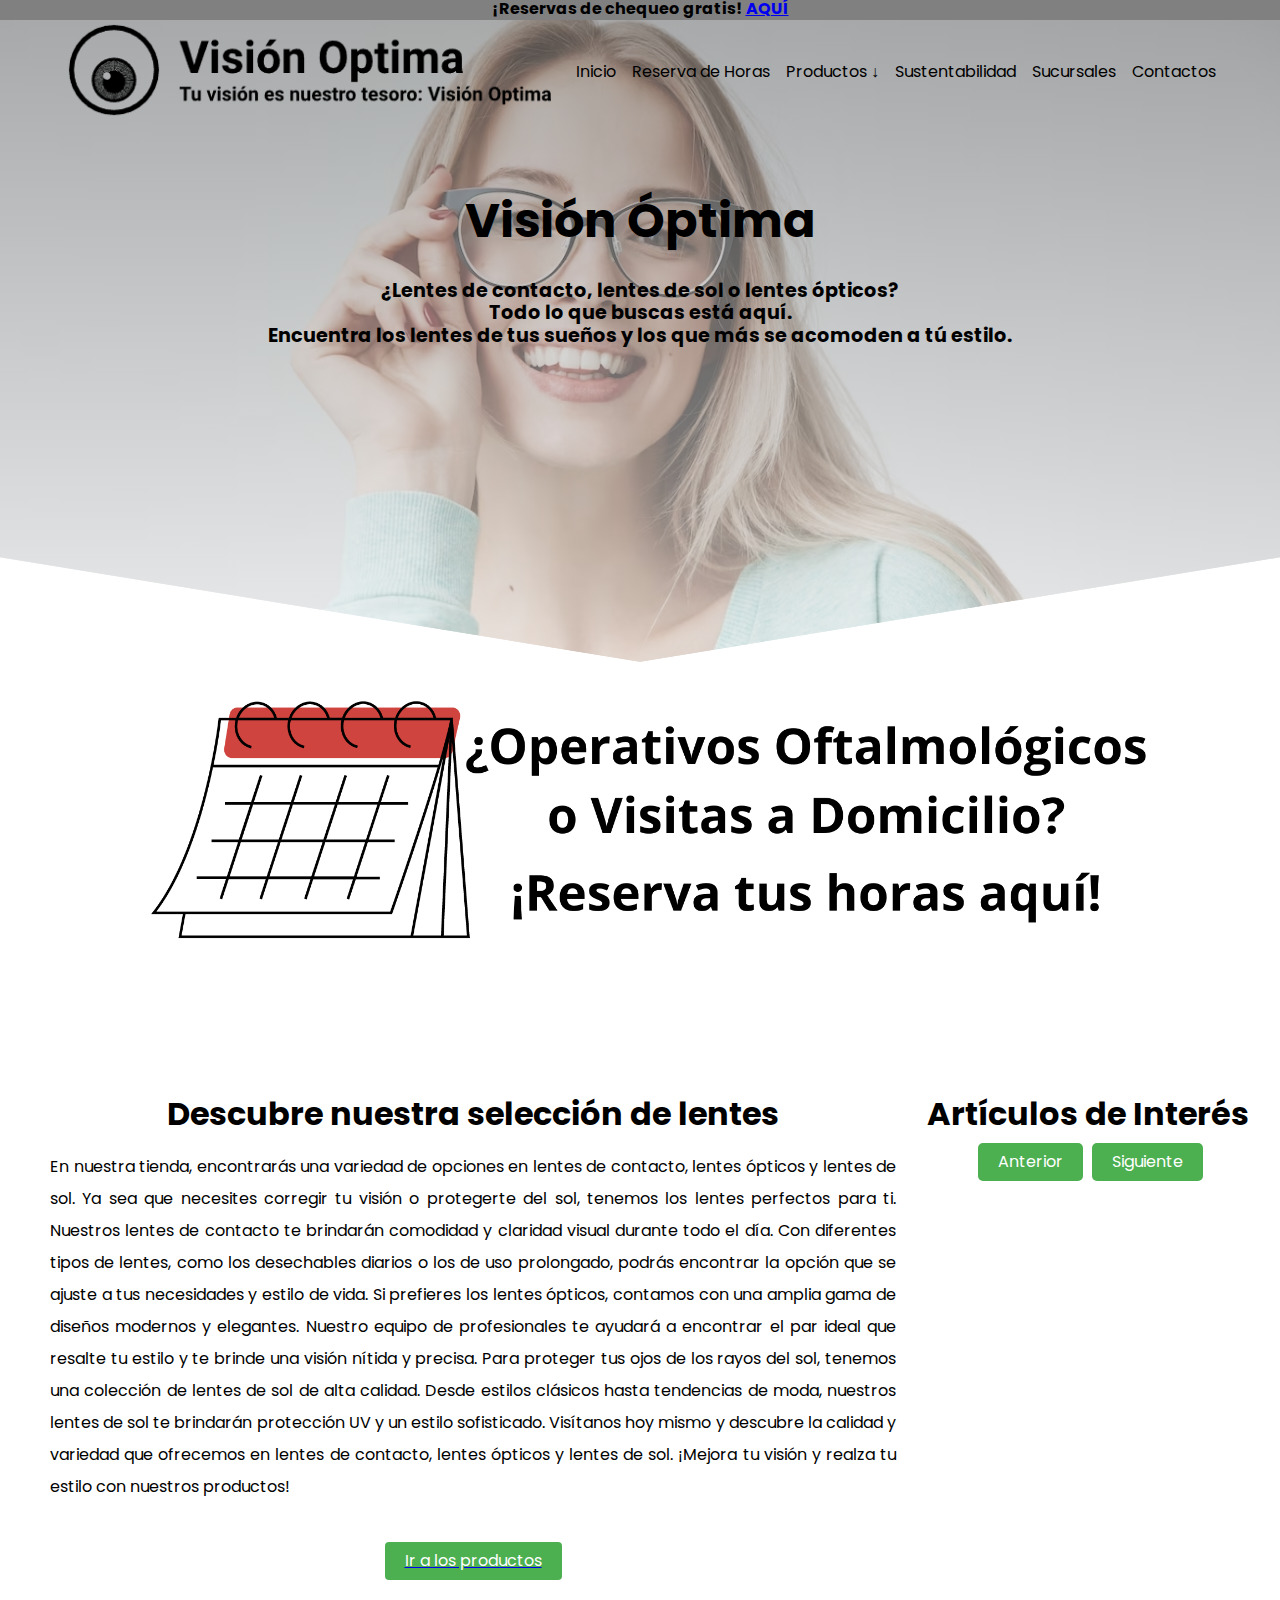
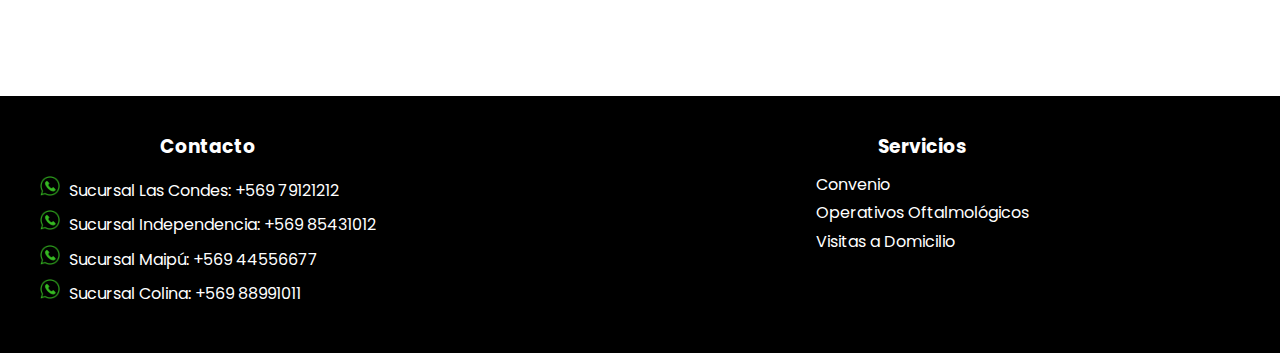
<file: index.html>
<!DOCTYPE html>
<html lang="es">
<head>
    <meta charset="UTF-8">
    <meta http-equiv="X-UA-Compatible" content="IE=edge">
    <meta name="viewport" content="width=device-width, initial-scale=1.0">
    <title>Vision Optima</title>
    <link rel="stylesheet" href="./css/normalize.css">
    <link rel="stylesheet" href="./css/estilos.css">
    <script src="./js/slide.js"></script>
</head>
<body>
    <header class="hero">
        <p class = "gratis"><b>¡Reservas de chequeo gratis! <a href="./html/reserva.html">AQUÍ</a></p></b>
        <nav class="nav container">
            <div class="nav__logo">
                <a href = "index.html"><img src="./images/logo.png" alt="Logo" height="100"></a>
            </div>
            <ul class = "nav__link nav__link--menu">
                <li class = "nav__items">
                    <a href = "index.html" class = "nav__links">Inicio</a>
                </li>
                <li class = "nav__items">
                    <a href = "./html/reserva.html" class = "nav__links">Reserva de Horas</a>
                </li>
                <li class = "nav__items">
                    <a href = "./html/productos.html" class = "nav__links">Productos ↓</a>
                    <ul class = "sub_nav">
                        <li><a href = "./LentesContacto/lentesContacto.html" class = "sub_links">Lentes de Contacto</a></li>
                        <li><a href = "./LentesOpticos/lentesopticos.html" class = "sub_links">Lentes Ópticos</a></li>
                        <li><a href = "#" class = "sub_links">Lentes de Sol</a></li>
                    </ul>
                </li>
                <li class = "nav__items">
                    <a href = "./html/sustentable.html" class = "nav__links">Sustentabilidad</a>
                </li>
                <li class = "nav__items">
                    <a href = "./html/sucursales.html" class = "nav__links">Sucursales</a>
                </li>
                <li class = "nav__items">
                    <a href = "./html/contactos.html" class = "nav__links">Contactos</a>
                </li>
            </ul>
            </ul>
        </nav>
        <section class="hero__container container">
            <br></br>
            
            <h1 class="hero__title">Visión Óptima</h1>
            <p class ="hero__paragraph">
                <b>¿Lentes de contacto, lentes de sol o lentes ópticos? <br>
                Todo lo que buscas está aquí. <br>
                Encuentra los lentes de tus sueños y los que más se acomoden a tú estilo.</b>
                
        </section>
    </header>
    <section class = "reserva">
        <a href = "./hmtl/reserva.html"><img src="./images/reservar_index.png"></a>
    </section>
    <aside class = "aside">
        <h1 class = "titulo">Artículos de Interés</h1>
        <div id="carousel">
            <div class="slide">
              <a href = 'https://www.mayoclinic.org/es-es/diseases-conditions/astigmatism/symptoms-causes/syc-20353835#:~:text=El%20astigmatismo%20es%20una%20imperfección,del%20ojo%20tienen%20curvas%20dispares.' target="_blank"><img src="./images/carousel_img/astigmatismo.jpg" alt="Astigmatismo"></a>
              <p>Conoce más sobre el Astigmatismo</p>
            </div>
            <div class="slide">
              <a href = 'https://www.nei.nih.gov/espanol/aprenda-sobre-la-salud-ocular/enfermedades-y-afecciones-de-los-ojos/cataratas#:~:text=Una%20catarata%20es%20un%20área,a%20medida%20que%20usted%20envejece.' target="_blank"><img src="./images/carousel_img/catarata.jpg" alt="Catarata"></a>
              <p>Conoce más sobre las Cataratas</p>
            </div>
            <div class="slide">
              <a href = 'https://medlineplus.gov/spanish/ency/article/001004.htm#:~:text=Es%20un%20trastorno%20en%20el,conoce%20como%20"ojos%20bizcos".' target="_blank"><img src="./images/carousel_img/estrabismo.jpg" alt="Estrabismo"></a>
              <p>Conoce más sobre el Estrabismo</p>
            </div>
            <div class="slide">
                <a href = 'https://www.mayoclinic.org/es-es/diseases-conditions/nearsightedness/symptoms-causes/syc-20375556#:~:text=La%20miopía%20es%20una%20afección,(refracten)%20de%20forma%20incorrecta.' target="_blank"><img src="./images/carousel_img/miopia.jpg" alt="Miopía"></a>
                <p>Conoce más sobre la Miopía</p>
            </div>
            <div class="slide">
                <a href = 'https://www.aao.org/salud-ocular/enfermedades/desgarramiento-desprendimiento-retina' target="_blank"><img src="./images/carousel_img/retina.jpg" alt="Retina"></a>
                <p>Conoce más sobre el Desprendimiento de Retina</p>
            </div>
            <div class="slide">
                <a href = 'https://medlineplus.gov/spanish/ency/article/001002.htm#:~:text=Se%20trata%20de%20una%20rara,sufren%20alguna%20forma%20de%20daltonismo.' target="_blank"><img src="./images/carousel_img/daltonismo.jpg" alt="Daltonismo"></a>
                <p>Conoce más sobre el Daltonismo</p>
            </div>
        </div>
        <div class="carousel-controls">
            <button id="prevBtn">Anterior</button>
            <button id="nextBtn">Siguiente</button>
        </div>
    </aside>
    <article class = "article">
        <h1 class = "titulo">Descubre nuestra selección de lentes</h1>
        <br>
        <p class = "parrafo_articulo">En nuestra tienda, encontrarás una variedad de opciones en lentes de contacto, lentes ópticos y lentes de sol. Ya sea que necesites corregir tu visión o protegerte del sol, tenemos los lentes perfectos para ti.
        Nuestros lentes de contacto te brindarán comodidad y claridad visual durante todo el día. Con diferentes tipos de lentes, como los desechables diarios o los de uso prolongado, podrás encontrar la opción que se ajuste a tus necesidades y estilo de vida.
        Si prefieres los lentes ópticos, contamos con una amplia gama de diseños modernos y elegantes. Nuestro equipo de profesionales te ayudará a encontrar el par ideal que resalte tu estilo y te brinde una visión nítida y precisa.
        Para proteger tus ojos de los rayos del sol, tenemos una colección de lentes de sol de alta calidad. Desde estilos clásicos hasta tendencias de moda, nuestros lentes de sol te brindarán protección UV y un estilo sofisticado.
        Visítanos hoy mismo y descubre la calidad y variedad que ofrecemos en lentes de contacto, lentes ópticos y lentes de sol. ¡Mejora tu visión y realza tu estilo con nuestros productos!</p>
        <br>
        <a href = "./html/productos.html"><button class ="button">Ir a los productos</button></a>
    </article>
    <footer class = "footer">
        <div class="footer-column">
        <ul>
            <h3>Contacto</h3>
            <br>
            <li>
                <img src="./images/wsp.png" alt="Sucursal Vision Optima">
                Sucursal Las Condes: +569 79121212
            </li>
            <li>
                <img src="./images/wsp.png" alt="Sucursal Vision Optima">
                Sucursal Independencia: +569 85431012
            </li>
            <li>
                <img src="./images/wsp.png" alt="Sucursal Vision Optima">
                Sucursal Maipú: +569 44556677
            </li>
            <li>
                <img src="./images/wsp.png" alt="Sucursal Vision Optima">
                Sucursal Colina: +569 88991011
            </li>
        </ul>
        <div class="footer-column">
        <ul>
            <h3>Servicios</h3>
            <br>
            <li>Convenio</li>
            <li>Operativos Oftalmológicos</li>
            <li>Visitas a Domicilio</li>
        </ul>
        <div class="footer-column">
        <ul>
            <h3>Términos y Condiciones</h3>
            <br>
            <li>Devolución</li>
            <li>Reembolso</li>
            <li>Cambio de Productos</li>
            <li>Garantías</li>
        </ul>
        </div>
    </footer>
</body>
</html>
</file>
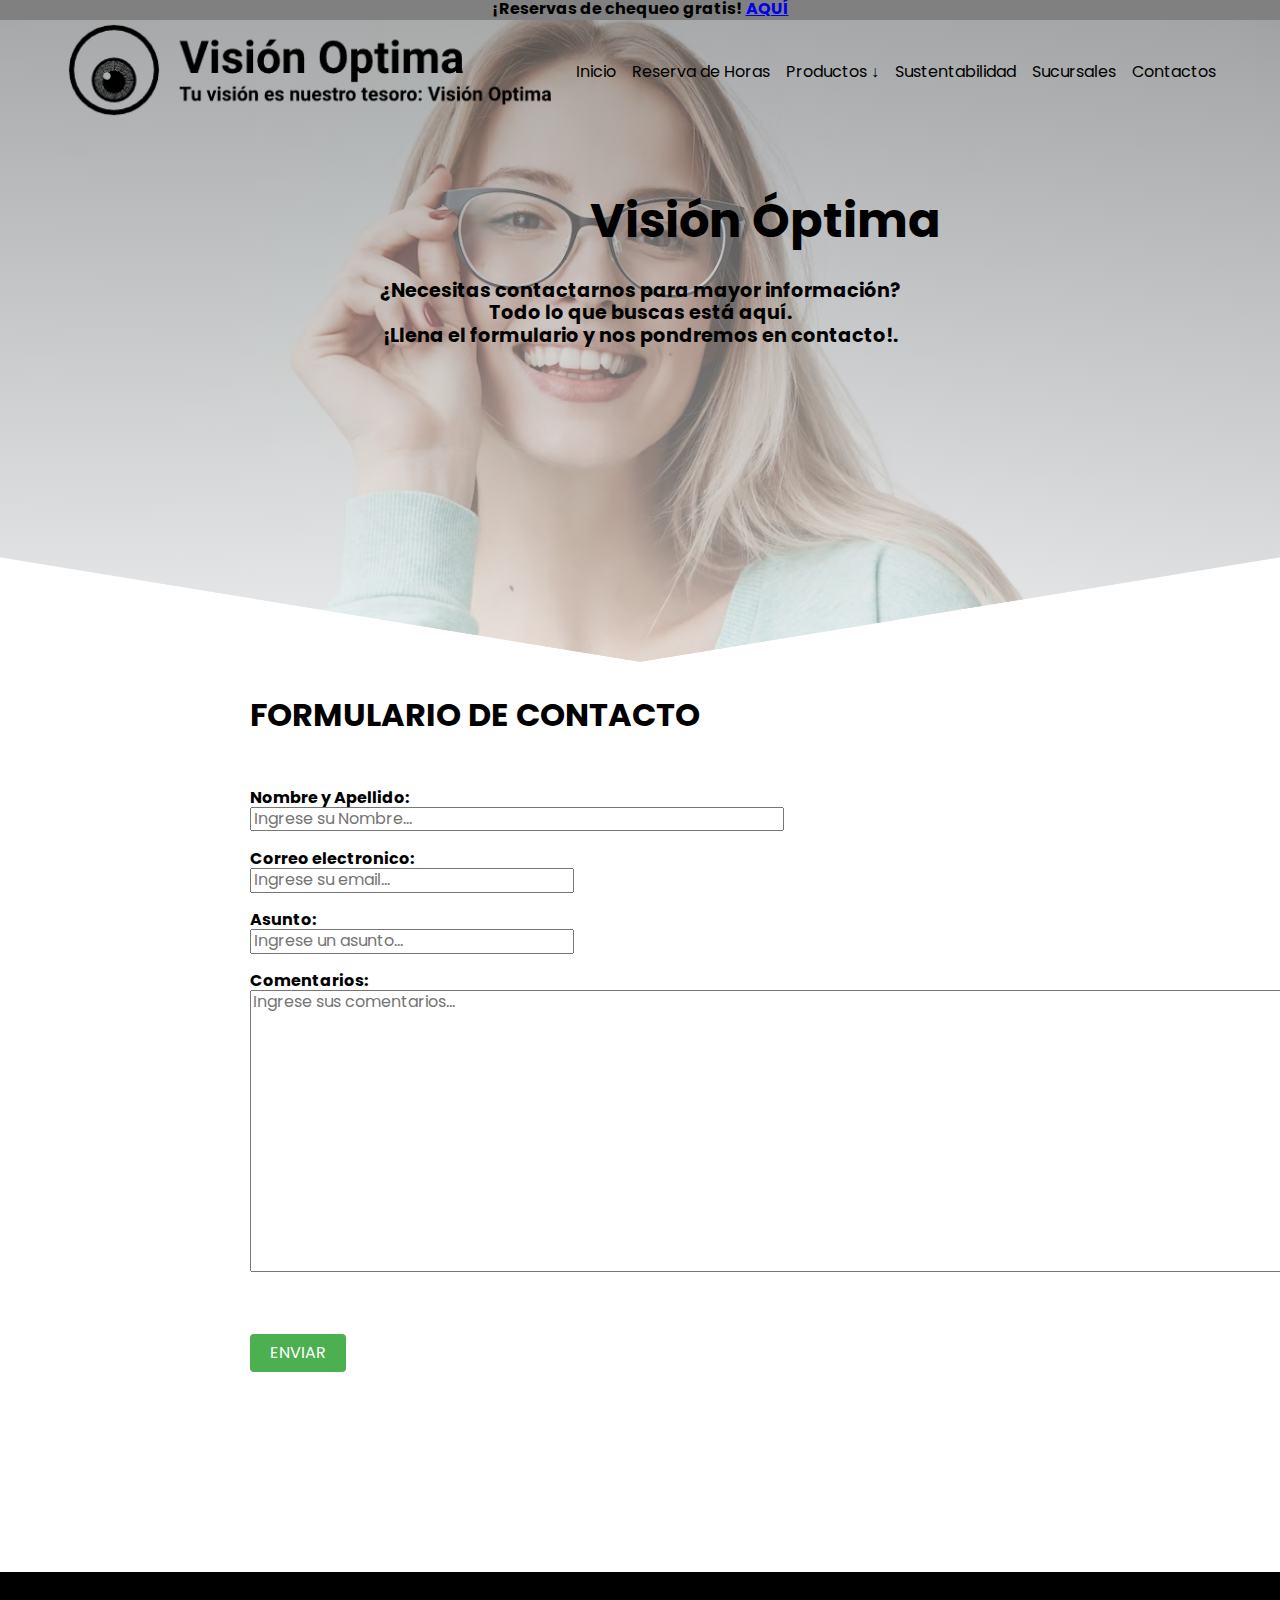
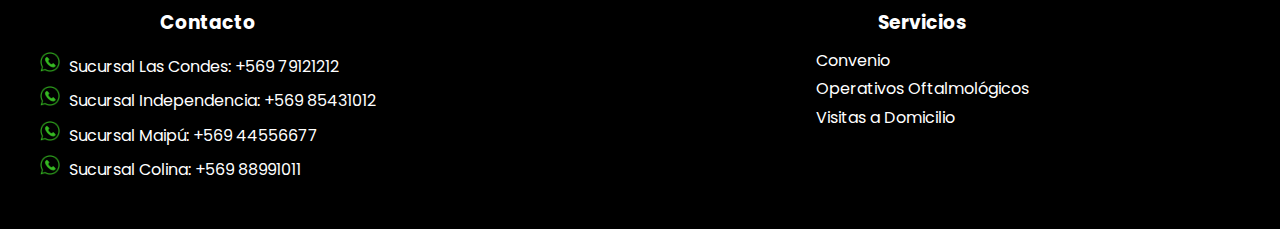
<file: html/contactos.html>
<!DOCTYPE html>
<html lang="es">
<head>
    <meta charset="UTF-8">
    <meta http-equiv="X-UA-Compatible" content="IE=edge">
    <meta name="viewport" content="width=device-width, initial-scale=1.0">
    <title>Contacto</title>
    <link rel="stylesheet" href="../css/normalize.css">
    <link rel="stylesheet" href="../css/pagina_de_contacto.css">
</head>
<body>
    <header class="hero">
        <p class = "gratis"><b>¡Reservas de chequeo gratis! <a href="../html/reserva.html">AQUÍ</a></p></b>
        <nav class="nav container">
            <div class="nav__logo">
                <a href = "../index.html"><img src="../images/logo.png" alt="Logo" height="100"></a>
            </div>
            <ul class = "nav__link nav__link--menu">
                <li class = "nav__items">
                    <a href = "../index.html" class = "nav__links">Inicio</a>
                </li>
                <li class = "nav__items">
                    <a href = "reserva.html" class = "nav__links">Reserva de Horas</a>
                </li>
                <li class = "nav__items">
                    <a href = "productos.html" class = "nav__links">Productos ↓</a>
                    <ul class = "sub_nav">
                        <li><a href = "../LentesContacto/lentesContacto.html" class = "sub_links">Lentes de Contacto</a></li>
                        <li><a href = "../LentesOpticos/lentesopticos.html" class = "sub_links">Lentes Ópticos</a></li>
                        <li><a href = "#" class = "sub_links">Lentes de Sol</a></li>
                    </ul>
                </li>
                <li class = "nav__items">
                    <a href = "sustentable.html" class = "nav__links">Sustentabilidad</a>
                </li>
                <li class = "nav__items">
                    <a href = "sucursales.html" class = "nav__links">Sucursales</a>
                </li>
                <li class = "nav__items">
                    <a href = "contactos.html" class = "nav__links">Contactos</a>
                </li>
            </ul>
            </ul>
        </nav>
        <section class="hero__container container">
            <br></br>
            
            <h1 class="hero__title">Visión Óptima</h1>
            <p class ="hero__paragraph">
                <b>¿Necesitas contactarnos para mayor información? <br>
                Todo lo que buscas está aquí. <br>
                ¡Llena el formulario y nos pondremos en contacto!.</b>
                
        </section>
    </header>
    <h1>FORMULARIO DE CONTACTO</h1>
    <form action="../php/contacto.php" method="post" autocomplete="on" class = "formulario">
        <br><br><br>
        <label for = "nombre"><b>Nombre y Apellido: </b></label><br>
        <input type = "text" name = "nombre" id = "nombre" size="35" placeholder="Ingrese su Nombre..." required><br><br>
        <label for = "email"><b>Correo electronico: </b></label><br>
        <input type="email" name="email" size="" placeholder="Ingrese su email..."  required><br><br>
        <label for = "asunto"><b>Asunto: </b></label><br>
        <input type="text" id="asunto" name="asunto" placeholder="Ingrese un asunto..." required><br><br>
        <label for = "mensaje"><b>Comentarios: </b> </label><br>
        <textarea name = "mensaje" id = "mensaje" cols= "82" rows = "15" placeholder="Ingrese sus comentarios..." required></textarea><br><br>
        <br>
          <input type="submit" name="submit" class="button" value="ENVIAR">
    </form>
    <footer class = "footer">
        <div class="footer-column">
        <ul>
            <h3>Contacto</h3>
            <br>
            <li>
                <img src="../images/wsp.png" alt="Sucursal Vision Optima">
                Sucursal Las Condes: +569 79121212
            </li>
            <li>
                <img src="../images/wsp.png" alt="Sucursal Vision Optima">
                Sucursal Independencia: +569 85431012
            </li>
            <li>
                <img src="../images/wsp.png" alt="Sucursal Vision Optima">
                Sucursal Maipú: +569 44556677
            </li>
            <li>
                <img src="../images/wsp.png" alt="Sucursal Vision Optima">
                Sucursal Colina: +569 88991011
            </li>
        </ul>
        <div class="footer-column">
        <ul>
            <h3>Servicios</h3>
            <br>
            <li>Convenio</li>
            <li>Operativos Oftalmológicos</li>
            <li>Visitas a Domicilio</li>
        </ul>
        <div class="footer-column">
        <ul>
            <h3>Términos y Condiciones</h3>
            <br>
            <li>Devolución</li>
            <li>Reembolso</li>
            <li>Cambio de Productos</li>
            <li>Garantías</li>
        </ul>
        </div>
    </footer>
</body>
</html>
</file>
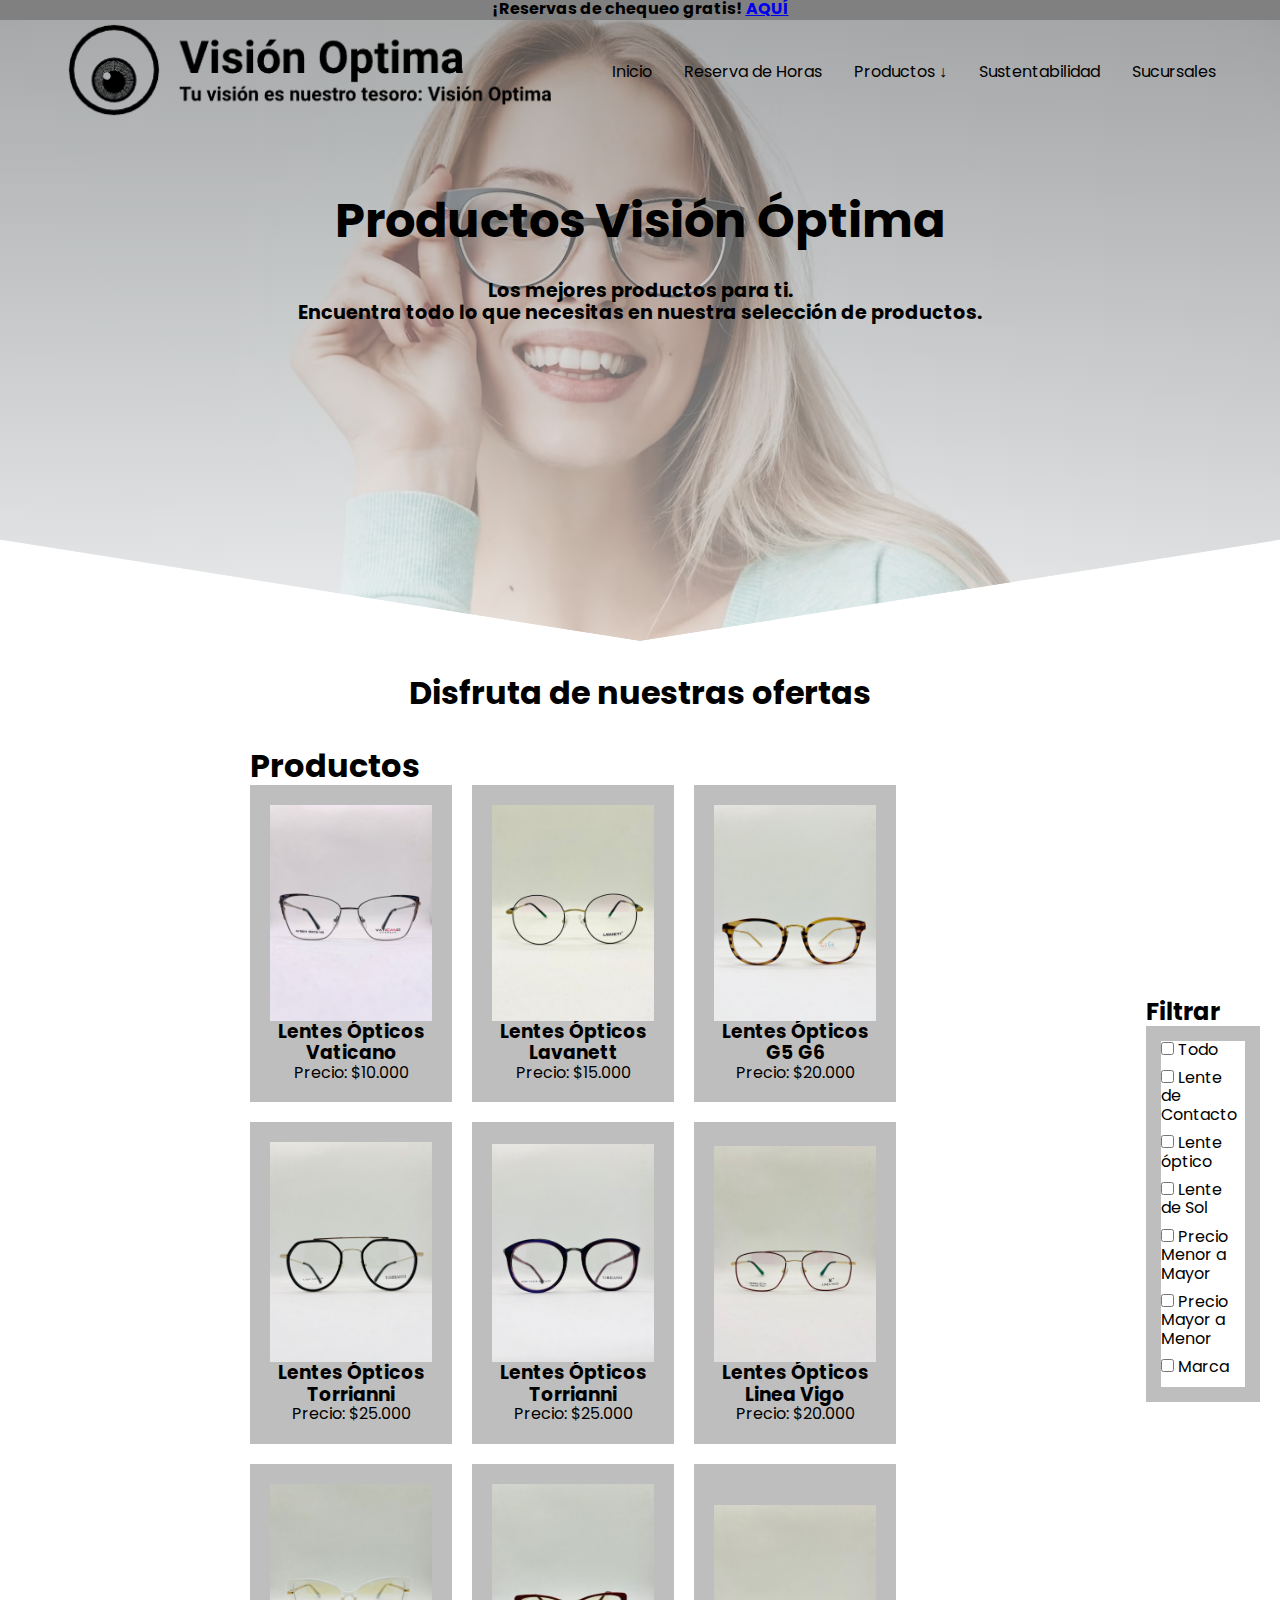
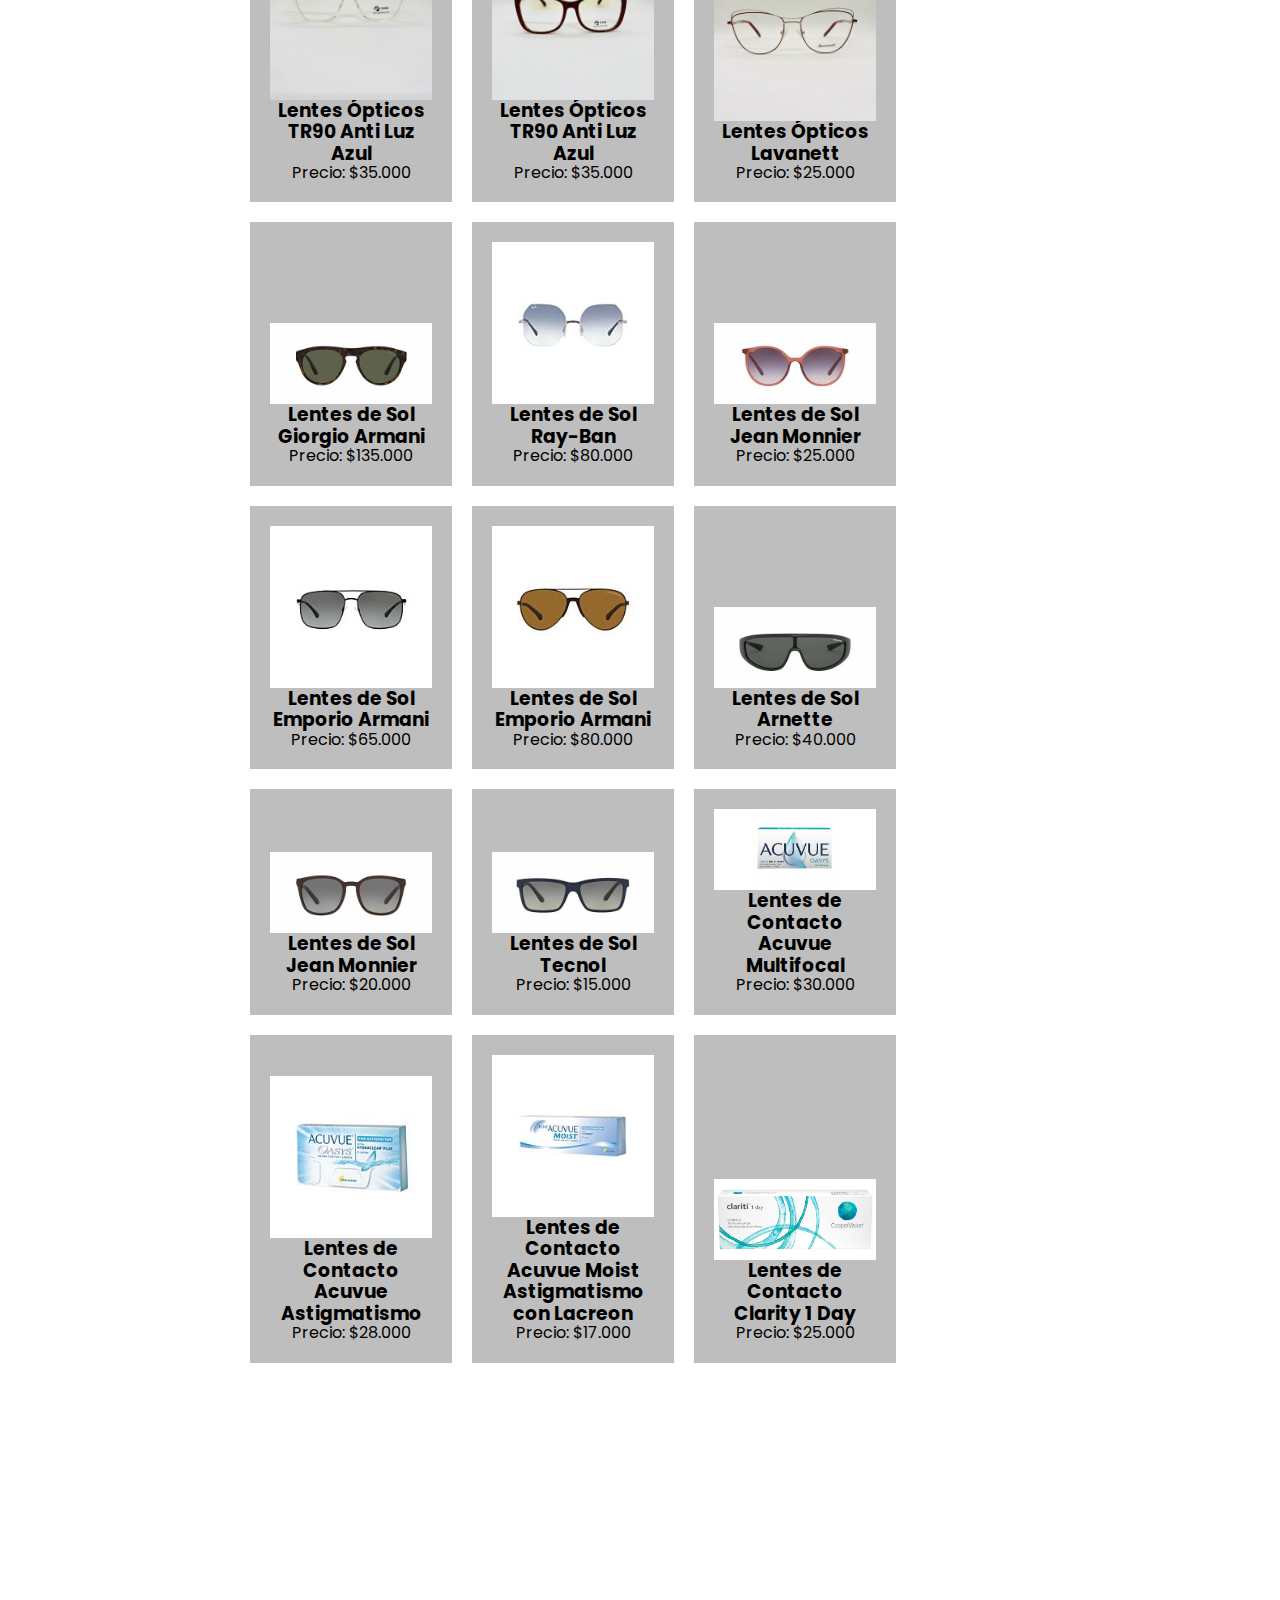
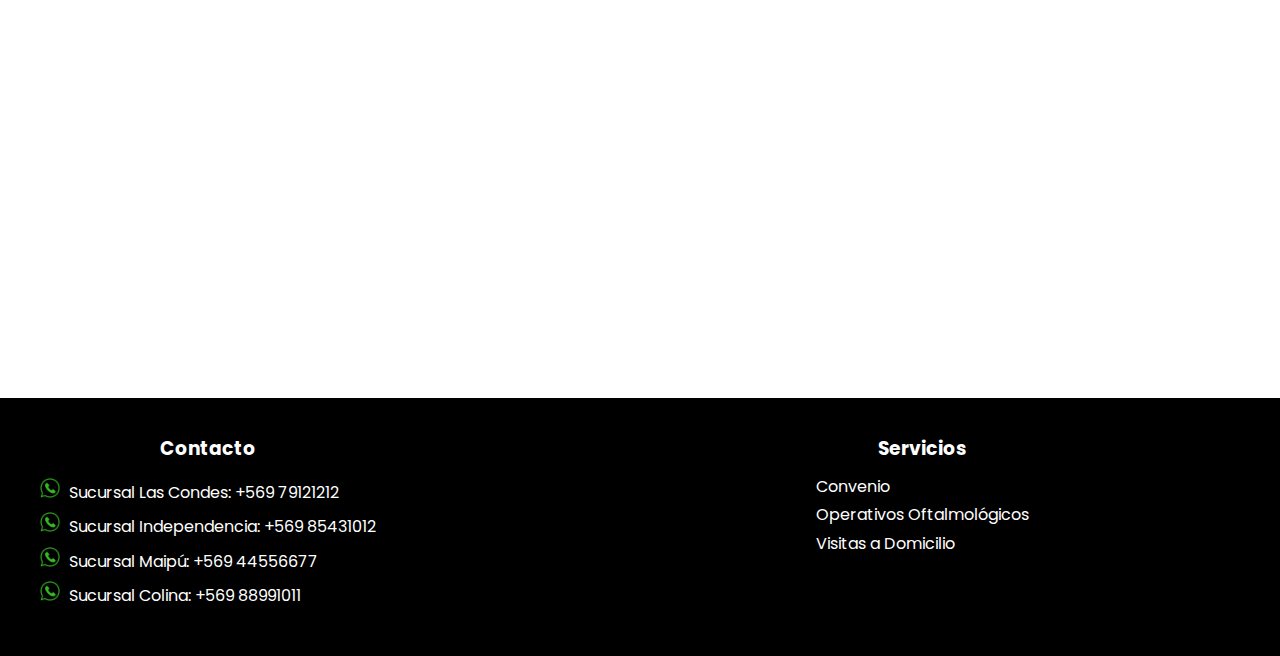
<file: html/productos.html>
<!DOCTYPE html>
<html lang="es">
<head>
    <meta charset="UTF-8">
    <meta http-equiv="X-UA-Compatible" content="IE=edge">
    <meta name="viewport" content="width=device-width, initial-scale=1.0">
    <title>Vision Optica Productos</title>
    <link rel="stylesheet" href="../css/normalize.css">
    <link rel="stylesheet" href="../css/estilos_productos.css">
    <script src="../js/slide_productos.js"></script>
    <script src="../js/productos.js"></script>
</head>
<body>
    <header class="hero">
      <p class = "gratis"><b>¡Reservas de chequeo gratis! <a href="../html/reserva.html">AQUÍ</a></p></b>
        <nav class="nav container">
            <div class="nav__logo">
                <a href = "../index.html"><img src="../images/logo.png" alt="Logo" height="100"></a>
            </div>
            <ul class = "nav__link nav__link--menu">
                <li class = "nav__items">
                    <a href = "../index.html" class = "nav__links">Inicio</a>
                </li>
                <li class = "nav__items">
                    <a href = "reserva.html" class = "nav__links">Reserva de Horas</a>
                </li>
                <li class = "nav__items">
                    <a href = "productos.html" class = "nav__links">Productos ↓</a>
                    <ul class = "sub_nav">
                        <li><a href = "../LentesContacto/lentesContacto.html" class = "sub_links">Lentes de Contacto</a></li>
                        <li><a href = "../LentesOpticos/lentesopticos.html" class = "sub_links">Lentes Ópticos</a></li>
                        <li><a href = "#" class = "sub_links">Lentes de Sol</a></li>
                    </ul>
                </li>
                <li class = "nav__items">
                    <a href = "sustentable.html" class = "nav__links">Sustentabilidad</a>
                </li>
                <li class = "nav__items">
                    <a href = "sucursales.html" class = "nav__links">Sucursales</a>
                </li>
            </ul>
        </nav>
        <section class="hero__container container">
            <br></br>
            
            <h1 class="hero__title">Productos Visión Óptima</h1>
            <p class ="hero__paragraph">
                <b>Los mejores productos para ti.<br>
                Encuentra todo lo que necesitas en nuestra selección de productos.<br></b>             
        </section>
    </header>
    <section class = "ofertas">
        <h1 class = "titulo1">Disfruta de nuestras ofertas</h1>
        <br><br>
        <div id="carousel2">
            <div class="slide2">
                <img src="../images/productos_img/carrusel1.png" alt="Lentes Opticos">
                
            </div>
            <div class="slide2">
                <img src="../images/productos_img/carrusel2.png" alt="Lentes Opticos">
                
            </div>
            <div class="slide2">
              <img src="../images/productos_img/carrusel3.png" alt="Lentes de Sol">
              
            </div>
            <div class="slide2">
                <img src="../images/productos_img/carrusel4.png" alt="Lentes de sol">
                
            </div>
            <div class="slide2">
                <img src="../images/productos_img/carrusel5.png" alt="Lentes de contacto">
                
            </div>
            <div class="slide2">
                <img src="../images/productos_img/carrusel6.png" alt="Lentes de contacto">
                
            </div>
        </div>
    </section>
    <article class ="article">
        <h1>Productos</h1>
        <div class="product-grid">
          <div class="product">
            <div class = "image-container">
              <img src="../images/productos_img/producto1.jpeg" alt="Lente Optico" class = "main-image">
              <img src="../images/productos_img/producto1.1.jpeg" alt="Lente Optico" class = "hover-image">
            </div>
            <h3>Lentes Ópticos Vaticano</h3>
            <p>Precio: $10.000</p>
          </div>
          <div class="product">
            <div class = "image-container">
              <img src="../images/productos_img/producto2.jpeg" alt="Lente Optico" class = "main-image">
              <img src="../images/productos_img/producto2.2.jpeg" alt="Lente Optico" class = "hover-image">
            </div>
            <h3>Lentes Ópticos Lavanett </h3>
            <p>Precio: $15.000</p>
          </div>
          <div class="product">
            <div class = "image-container">
              <img src="../images/productos_img/producto3.jpeg" alt="Lente Optico" class = "main-image">
              <img src="../images/productos_img/producto3.3.jpeg" alt="Lente Optico" class = "hover-image">
            </div>
            <h3>Lentes Ópticos G5 G6</h3>
            <p>Precio: $20.000</p>
          </div>
          <div class="product">
            <div class = "image-container">
              <img src="../images/productos_img/producto4.jpeg" alt="Lente Optico" class = "main-image">
              <img src="../images/productos_img/producto4.4.jpeg" alt="Lente Optico" class = "hover-image">
            </div>
            <h3>Lentes Ópticos Torrianni</h3>
            <p>Precio: $25.000</p>
          </div>
          <div class="product">
            <div class = "image-container">
              <img src="../images/productos_img/producto5.jpeg" alt="Lente Optico" class = "main-image">
              <img src="../images/productos_img/producto5.5.jpeg" alt="Lente Optico" class = "hover-image">
            </div>
            <h3>Lentes Ópticos Torrianni</h3>
            <p>Precio: $25.000</p>
          </div>
          <div class="product">
            <div class = "image-container">
              <img src="../images/productos_img/producto6.jpeg" alt="Lente Optico" class = "main-image">
              <img src="../images/productos_img/producto6.6.jpeg" alt="Lente Optico" class = "hover-image">
            </div>
            <h3>Lentes Ópticos Linea Vigo</h3>
            <p>Precio: $20.000</p>
          </div>
          <div class="product">
            <div class = "image-container">
              <img src="../images/productos_img/producto7.jpeg" alt="Lente Optico" class = "main-image">
              <img src="../images/productos_img/producto7.7.jpeg" alt="Lente Optico" class = "hover-image">
            </div>
            <h3>Lentes Ópticos TR90 Anti Luz Azul</h3>
            <p>Precio: $35.000</p>
          </div>
          <div class="product">
            <div class = "image-container">
              <img src="../images/productos_img/producto8.jpeg" alt="Lente Optico" class = "main-image">
              <img src="../images/productos_img/producto8.8.jpeg" alt="Lente Optico" class = "hover-image">
            </div>
            <h3>Lentes Ópticos TR90 Anti Luz Azul</h3>
            <p>Precio: $35.000</p>
          </div>
          <div class="product">
            <div class = "image-container">
              <img src="../images/productos_img/producto9.jpeg" alt="Lente Optico" class = "main-image">
              <img src="../images/productos_img/produto9.9.jpg" alt="Lente Optico" class = "hover-image">
            </div>
            <h3>Lentes Ópticos Lavanett</h3>
            <p>Precio: $25.000</p>
          </div>
          <div class="product">
            <img src="../images/productos_img/producto10.jpg" alt="Lente de Sol">
            <h3>Lentes de Sol Giorgio Armani</h3>
            <p>Precio: $135.000</p>
          </div>
          <div class="product">
            <img src="../images/productos_img/producto11.jpg" alt="Lente de Sol">
            <h3>Lentes de Sol Ray-Ban</h3>
            <p>Precio: $80.000</p>
          </div>
          <div class="product">
            <img src="../images/productos_img/producto12.jpg" alt="Lente de Sol">
            <h3>Lentes de Sol Jean Monnier</h3>
            <p>Precio: $25.000</p>
          </div>
          <div class="product">
            <img src="../images/productos_img/producto13.jpg" alt="Lente de Sol">
            <h3>Lentes de Sol Emporio Armani</h3>
            <p>Precio: $65.000</p>
          </div>
          <div class="product">
            <img src="../images/productos_img/producto14.jpg" alt="Lente de Sol">
            <h3>Lentes de Sol Emporio Armani</h3>
            <p>Precio: $80.000</p>
          </div>
          <div class="product">
            <img src="../images/productos_img/producto15.jpg" alt="Lente de Sol">
            <h3>Lentes de Sol Arnette</h3>
            <p>Precio: $40.000</p>
          </div>
          <div class="product">
            <img src="../images/productos_img/producto16.jpg" alt="Lente de Sol">
            <h3>Lentes de Sol Jean Monnier</h3>
            <p>Precio: $20.000</p>
          </div>
          <div class="product">
            <img src="../images/productos_img/producto17.jpg" alt="Lente de Sol">
            <h3>Lentes de Sol Tecnol</h3>
            <p>Precio: $15.000</p>
          </div>
          <div class="product">
            <img src="../images/productos_img/producto18.jpg" alt="Lente de Contacto">
            <h3>Lentes de Contacto Acuvue Multifocal</h3>
            <p>Precio: $30.000</p>
          </div>
          <div class="product">
            <img src="../images/productos_img/producto19.jpg" alt="Lente de Contacto">
            <h3>Lentes de Contacto Acuvue Astigmatismo</h3>
            <p>Precio: $28.000</p>
          </div>
          <div class="product">
            <img src="../images/productos_img/producto20.jpg" alt="Lente de Contacto">
            <h3>Lentes de Contacto Acuvue Moist Astigmatismo con Lacreon</h3>
            <p>Precio: $17.000</p>
          </div>
          <div class="product">
            <img src="../images/productos_img/producto21.jpg" alt="Lente de Contacto">
            <h3>Lentes de Contacto Clarity 1 Day</h3>
            <p>Precio: $25.000</p>
          </div>
        </div>
      </article>
  
      <aside class = "aside">
        <h2>Filtrar</h2>
        <div class="filter-options">
            <label>
                <input type="checkbox" name="filtro" value="todo">
                Todo
              </label>
              <label>
                <input type="checkbox" name="filtro" value="lente-contacto">
                Lente de Contacto
              </label>
              <label>
                <input type="checkbox" name="filtro" value="lente-optico">
                Lente óptico
              </label>
              <label>
                <input type="checkbox" name="filtro" value="lente-sol">
                Lente de Sol
              </label>
              <label>
                <input type="checkbox" name="filtro" value="precio-menor-mayor">
                Precio Menor a Mayor
              </label>
              <label>
                <input type="checkbox" name="filtro" value="precio-mayor-menor">
                Precio Mayor a Menor
              </label>
              <label>
                <input type="checkbox" name="filtro" value="marca">
                Marca
              </label>
        </div>
      </aside>
    
    <footer class = "footer">
        <div class="footer-column">
        <ul>
            <h3>Contacto</h3>
            <br>
            <li>
                <img src="../images/wsp.png" alt="Sucursal Vision Optima">
                Sucursal Las Condes: +569 79121212
            </li>
            <li>
                <img src="../images/wsp.png" alt="Sucursal Vision Optima">
                Sucursal Independencia: +569 85431012
            </li>
            <li>
                <img src="../images/wsp.png" alt="Sucursal Vision Optima">
                Sucursal Maipú: +569 44556677
            </li>
            <li>
                <img src="../images/wsp.png" alt="Sucursal Vision Optima">
                Sucursal Colina: +569 88991011
            </li>
        </ul>
        <div class="footer-column">
        <ul>
            <h3>Servicios</h3>
            <br>
            <li>Convenio</li>
            <li>Operativos Oftalmológicos</li>
            <li>Visitas a Domicilio</li>
        </ul>
        <div class="footer-column">
        <ul>
            <h3>Términos y Condiciones</h3>
            <br>
            <li>Devolución</li>
            <li>Reembolso</li>
            <li>Cambio de Productos</li>
            <li>Garantías</li>
        </ul>
        </div>
    </footer>
</body>
</html>
</file>
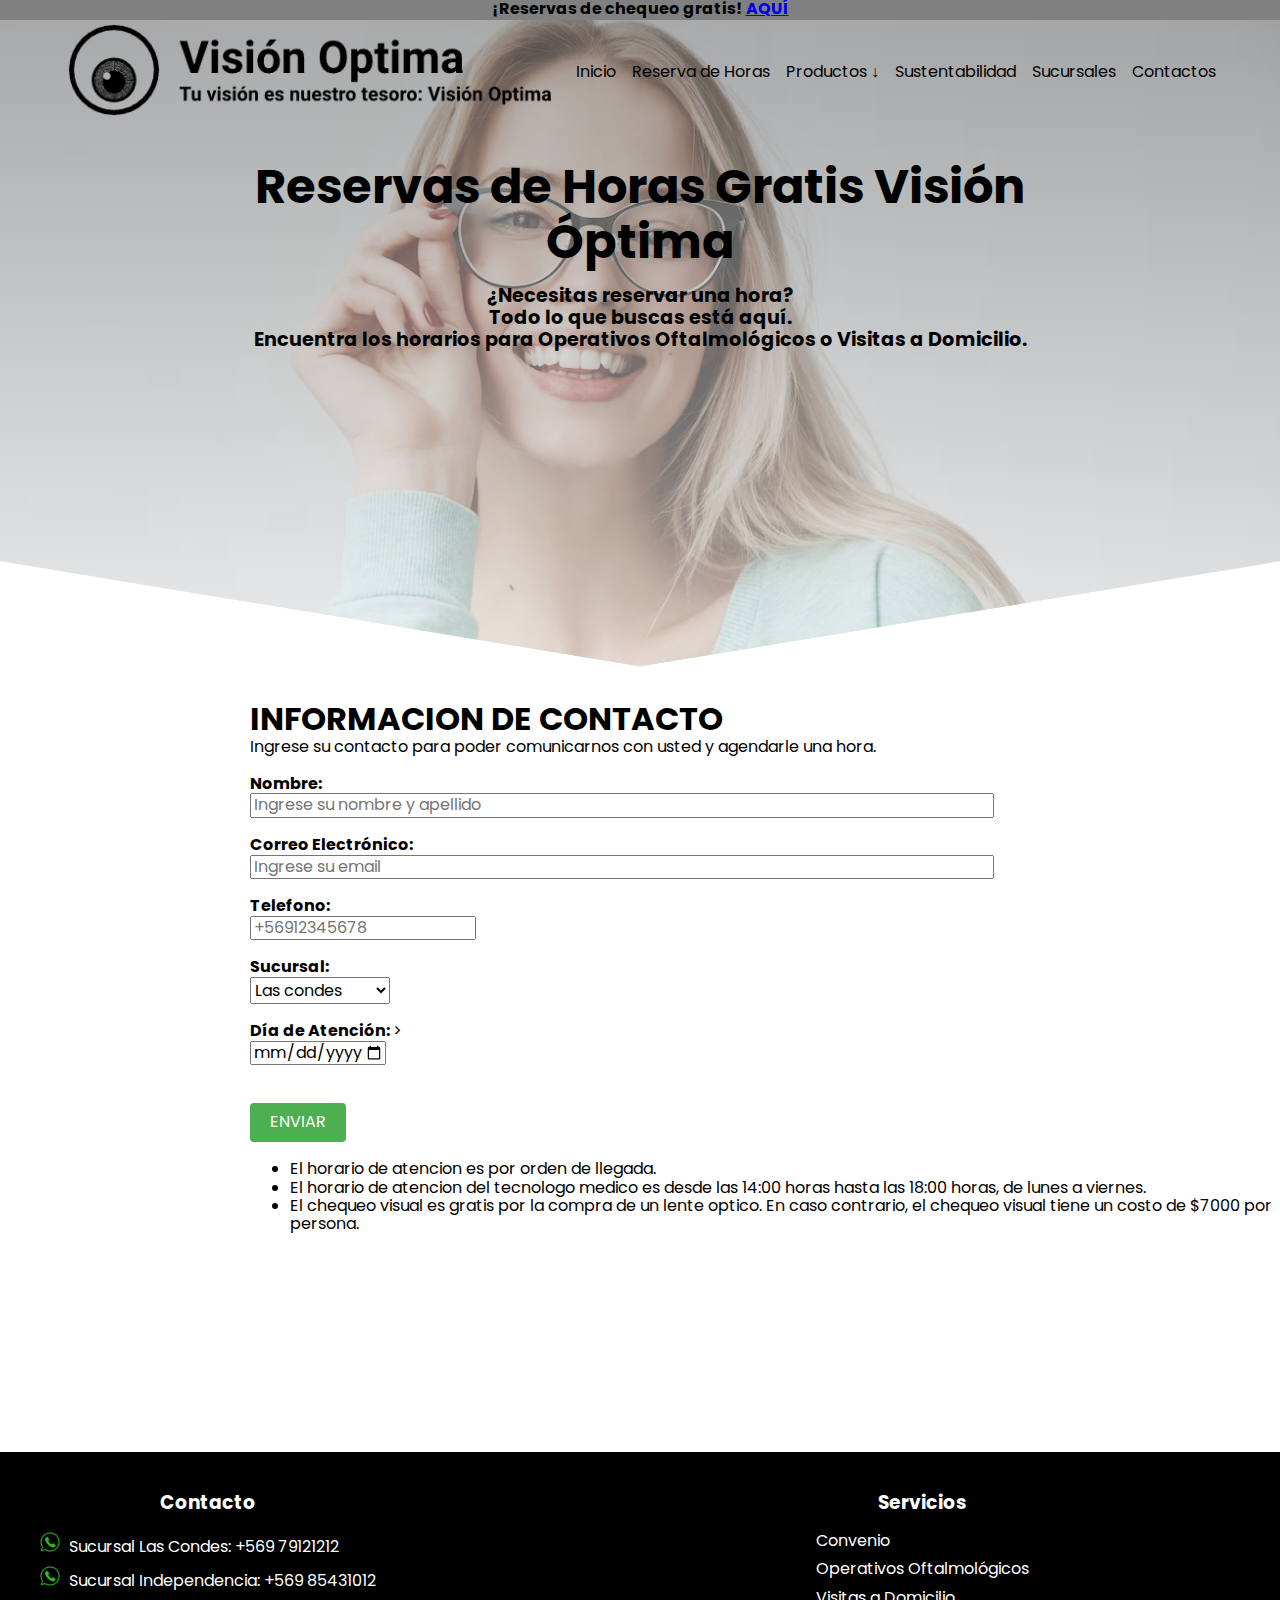
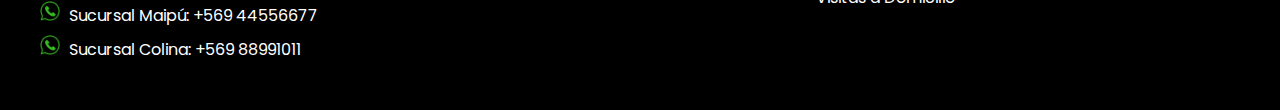
<file: html/reserva.html>
<!DOCTYPE html>
<html lang="es">
<head>
    <meta charset="UTF-8">
    <meta http-equiv="X-UA-Compatible" content="IE=edge">
    <meta name="viewport" content="width=device-width, initial-scale=1.0">
    <title>Vision Optica Reserva</title>
    <link rel="stylesheet" href="../css/normalize.css">
    <link rel="stylesheet" href="../css/estilos_reserva.css">
</head>
<body>
    <header class="hero">
        <p class = "gratis"><b>¡Reservas de chequeo gratis! <a href="../html/reserva.html">AQUÍ</a></p></b>
        <nav class="nav container">
            <div class="nav__logo">
                <a href = "../index.html"><img src="../images/logo.png" alt="Logo" height="100"></a>
            </div>
            <ul class = "nav__link nav__link--menu">
                <li class = "nav__items">
                    <a href = "../index.html" class = "nav__links">Inicio</a>
                </li>
                <li class = "nav__items">
                    <a href = "reserva.html" class = "nav__links">Reserva de Horas</a>
                </li>
                <li class = "nav__items">
                    <a href = "productos.html" class = "nav__links">Productos ↓</a>
                    <ul class = "sub_nav">
                        <li><a href = "../LentesContacto/lentesContacto.html" class = "sub_links">Lentes de Contacto</a></li>
                        <li><a href = "../LentesOpticos/lentesopticos.html" class = "sub_links">Lentes Ópticos</a></li>
                        <li><a href = "#" class = "sub_links">Lentes de Sol</a></li>
                    </ul>
                </li>
                <li class = "nav__items">
                    <a href = "sustentable.html" class = "nav__links">Sustentabilidad</a>
                </li>
                <li class = "nav__items">
                    <a href = "sucursales.html" class = "nav__links">Sucursales</a>
                </li>
                <li class = "nav__items">
                    <a href = "contactos.html" class = "nav__links">Contactos</a>
                </li>
            </ul>
            </ul>
        </nav>
        <section class="hero__container container">
            <br>
            <h1 class="hero__title">Reservas de Horas Gratis Visión Óptima</h1>
            <p class ="hero__paragraph">
                <b>¿Necesitas reservar una hora? <br>
                Todo lo que buscas está aquí. <br>
                Encuentra los horarios para Operativos Oftalmológicos o Visitas a Domicilio.</b>               
        </section>
    </header>
    <section class = "construccion">
        <div class="pdd">
            <form name="formulario" action = "../php/reserva.php" method="post" autocomplete="on">
                <h1>INFORMACION DE CONTACTO</h1>
                <p>Ingrese su contacto para poder comunicarnos con usted y agendarle una hora.</p>
                <br>
                <p class="fondoP"><b>Nombre: </b></p>
                <input type="text" name="nombre" size="50" placeholder="Ingrese su nombre y apellido" required>
                <br><br>
                <p><b>Correo Electrónico: </b></p>
                <input type="text" name="email" size="50" placeholder="Ingrese su email" pattern=".*@.*" required>
                <br><br>
                <p><b>Telefono: </b></p>
                <input type="text" name="telefono" size="13" placeholder="+56912345678" maxlength="14" pattern="\+[0-9]{3}[0-9]{4}[0-9]{4}" required>
                <br><br>
                <p><b>Sucursal: </b></p>
                <select name="sucursal" required>
                    <option value="Las condes">Las condes</option>
                    <option value="Independencia">Independencia</option>
                    <option value="Maipu">Maipu</option>
                    <option value="Colina">Colina</option>
                </select>
                <br><br>
                <p><b>Día de Atención: </b>></p>
                <input type="date" name="fechaAtencion" min="2023-07-07" max="2023-12-30" required><br><br>
                <div class="pdd2">
                    <input type="submit" name="submit" class="button" value="ENVIAR">
                </div>
                <br>
                <ul class="infoAdicional">
                    <li><p>El horario de atencion es por orden de llegada.</p></li>
                    <li><p>El horario de atencion del tecnologo medico es desde las 14:00 horas hasta las 18:00 horas, de lunes a viernes.</p></li>
                    <li><p>El chequeo visual es gratis por la compra de un lente optico. En caso contrario, el chequeo visual tiene un costo de $7000 por persona.</p></li>
                </ul>
            </form><br>
        </div>
    </section>
    <footer class = "footer">
        <div class="footer-column">
        <ul>
            <h3>Contacto</h3>
            <br>
            <li>
                <img src="../images/wsp.png" alt="Sucursal Vision Optima">
                Sucursal Las Condes: +569 79121212
            </li>
            <li>
                <img src="../images/wsp.png" alt="Sucursal Vision Optima">
                Sucursal Independencia: +569 85431012
            </li>
            <li>
                <img src="../images/wsp.png" alt="Sucursal Vision Optima">
                Sucursal Maipú: +569 44556677
            </li>
            <li>
                <img src="../images/wsp.png" alt="Sucursal Vision Optima">
                Sucursal Colina: +569 88991011
            </li>
        </ul>
        <div class="footer-column">
        <ul>
            <h3>Servicios</h3>
            <br>
            <li>Convenio</li>
            <li>Operativos Oftalmológicos</li>
            <li>Visitas a Domicilio</li>
        </ul>
        <div class="footer-column">
        <ul>
            <h3>Términos y Condiciones</h3>
            <br>
            <li>Devolución</li>
            <li>Reembolso</li>
            <li>Cambio de Productos</li>
            <li>Garantías</li>
        </ul>
        </div>
    </footer>
</file>
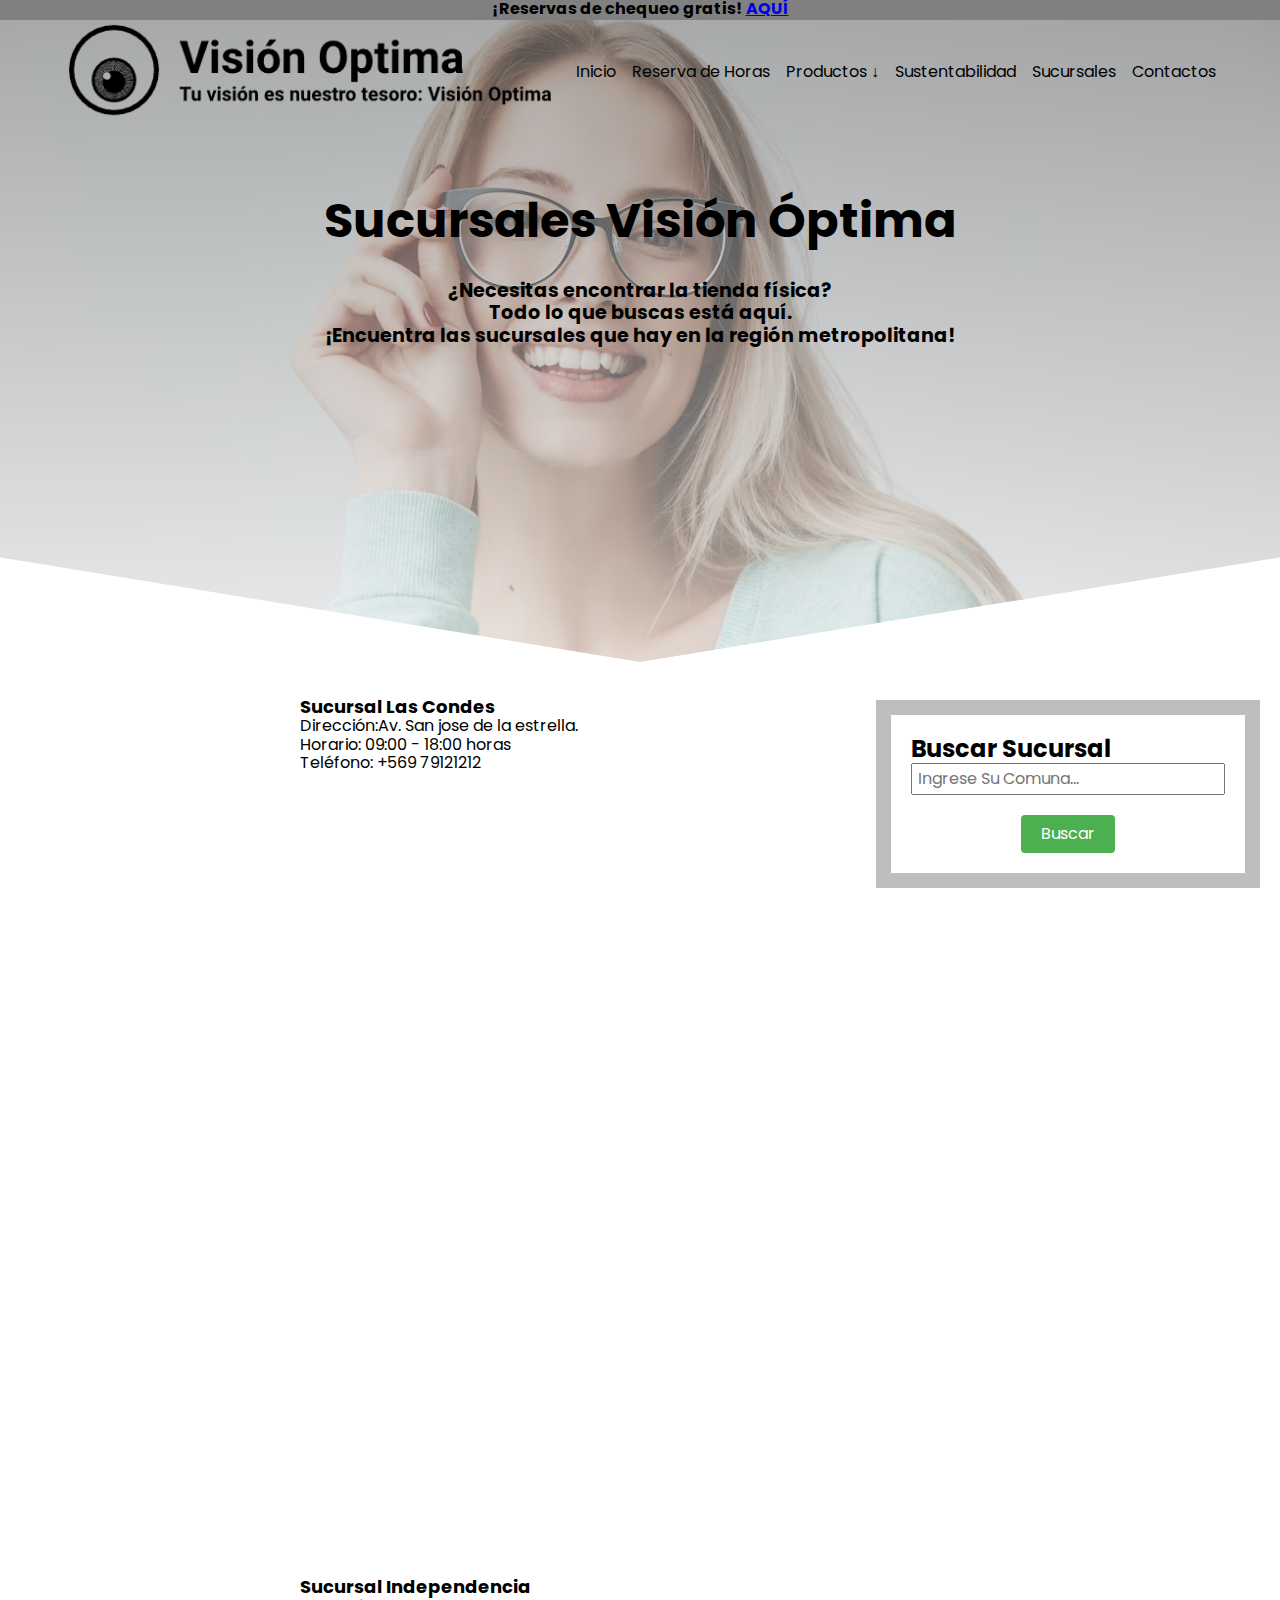
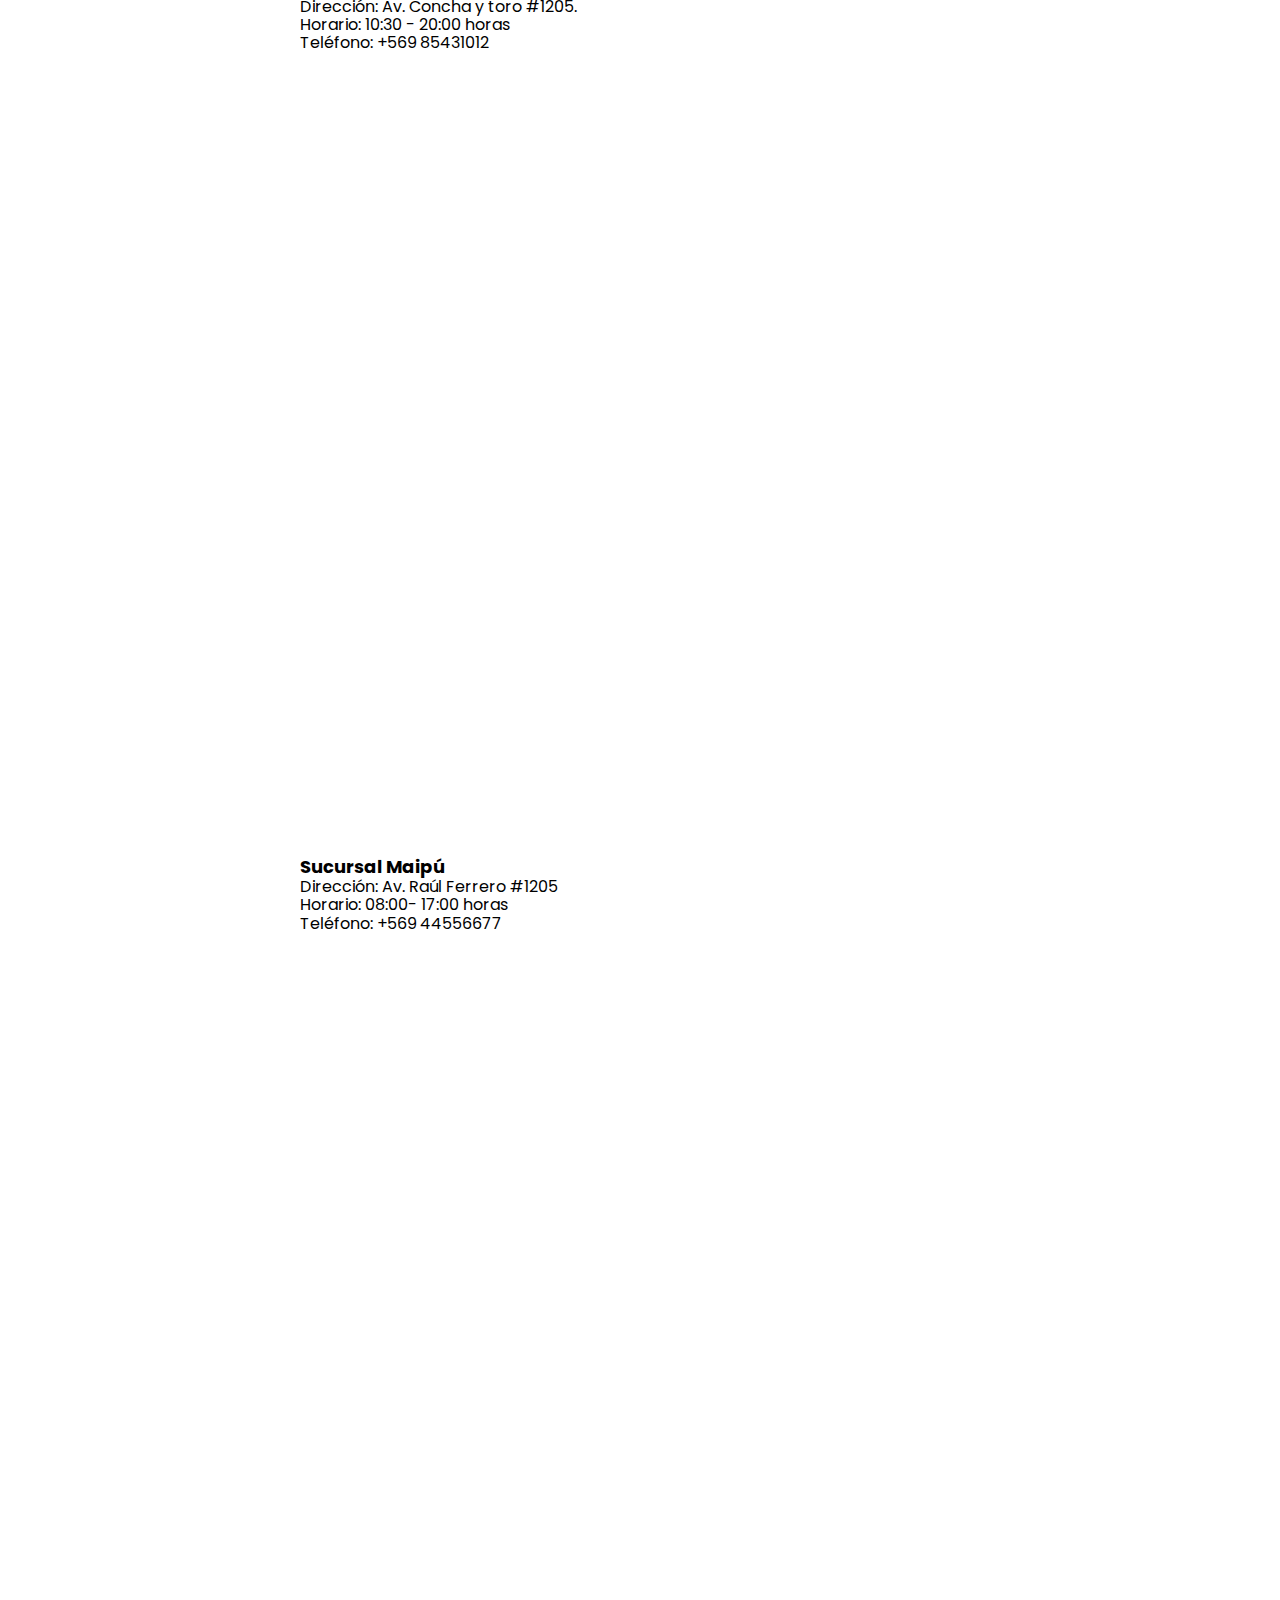
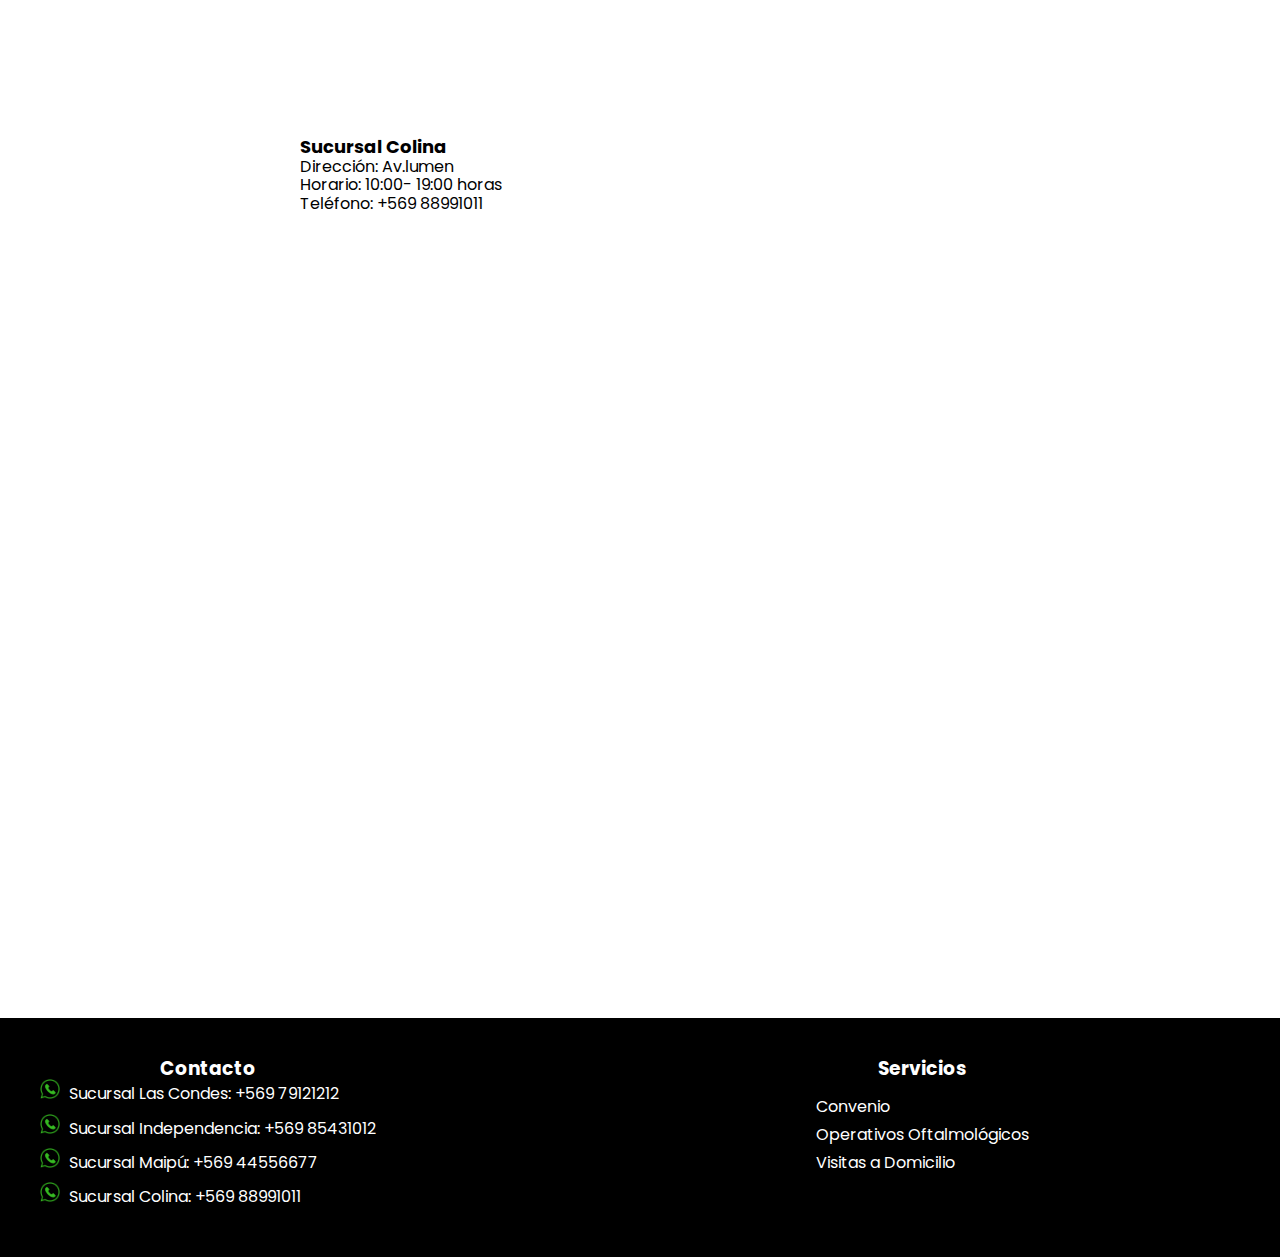
<file: html/sucursales.html>
<!DOCTYPE html>
<html lang="es">
<head>
    <meta charset="UTF-8">
    <meta http-equiv="X-UA-Compatible" content="IE=edge">
    <meta name="viewport" content="width=device-width, initial-scale=1.0">
    <title>Vision Optica Sucursales</title>
    <link rel="stylesheet" href="../css/normalize.css">
    <link rel="stylesheet" href="../css/sucursales.css">
</head>
<body>
    <header class="hero">
        <p class = "gratis"><b>¡Reservas de chequeo gratis! <a href="../html/reserva.html">AQUÍ</a></p></b>
        <nav class="nav container">
            <div class="nav__logo">
                <a href = "../index.html"><img src="../images/logo.png" alt="Logo" height="100"></a>
            </div>
            <ul class = "nav__link nav__link--menu">
                <li class = "nav__items">
                    <a href = "../index.html" class = "nav__links">Inicio</a>
                </li>
                <li class = "nav__items">
                    <a href = "reserva.html" class = "nav__links">Reserva de Horas</a>
                </li>
                <li class = "nav__items">
                    <a href = "productos.html" class = "nav__links">Productos ↓</a>
                    <ul class = "sub_nav">
                        <li><a href = "../LentesContacto/lentesContacto.html" class = "sub_links">Lentes de Contacto</a></li>
                        <li><a href = "../LentesOpticos/lentesopticos.html" class = "sub_links">Lentes Ópticos</a></li>
                        <li><a href = "#" class = "sub_links">Lentes de Sol</a></li>
                    </ul>
                </li>
                <li class = "nav__items">
                    <a href = "sustentable.html" class = "nav__links">Sustentabilidad</a>
                </li>
                <li class = "nav__items">
                    <a href = "sucursales.html" class = "nav__links">Sucursales</a>
                </li>
                <li class = "nav__items">
                    <a href = "contactos.html" class = "nav__links">Contactos</a>
                </li>
            </ul>
            </ul>
        </nav>
        <section class="hero__container container">
            <br></br>
            
            <h1 class="hero__title">Sucursales Visión Óptima</h1>
            <p class ="hero__paragraph">
                <b>¿Necesitas encontrar la tienda física? <br>
                Todo lo que buscas está aquí. <br>
                ¡Encuentra las sucursales que hay en la región metropolitana!</b>               
        </section>
    </header>
    <article class = "article">
        <div class = "sucursal">
            <h2>Sucursal Las Condes</h2>
            <p>Dirección:Av. San jose de la estrella.</p>
            <p>Horario: 09:00 - 18:00 horas </p>
            <p>Teléfono: +569 79121212</p>
            <iframe src="https://www.google.com/maps/embed?pb=!1m18!1m12!1m3!1d22367.439208825832!2d-70.59791527603737!3d-33.55494218105451!2m3!1f0!2f0!3f0!3m2!1i1024!2i768!4f13.1!3m3!1m2!1s0x9662d0c582339a6f%3A0x3ac08517fd8a536d!2sAv.%20San%20Jos%C3%A9%20de%20la%20Estrella%2C%20Santiago%2C%20Regi%C3%B3n%20Metropolitana!5e0!3m2!1ses!2scl!4v1688697813066!5m2!1ses!2scl" width="800" height="600" style="border:0;" allowfullscreen="" loading="lazy" referrerpolicy="no-referrer-when-downgrade" alt = "Optima Vision Las Condes"></iframe>
        </div>
        <div class = "sucursal">
            <h2>Sucursal Independencia</h2>
            <p>Dirección: Av. Concha y toro #1205.</p>
            <p>Horario: 10:30 - 20:00 horas</p>
            <p>Teléfono: +569 85431012</p>
            <iframe src="https://www.google.com/maps/embed?pb=!1m18!1m12!1m3!1d15807.686128450337!2d-70.58245866892533!3d-33.601239762591476!2m3!1f0!2f0!3f0!3m2!1i1024!2i768!4f13.1!3m3!1m2!1s0x9662d703b05dd855%3A0xaf2adfe6294d7eda!2sAv.%20Concha%20y%20Toro%201205%2C%208150215%20Puente%20Alto%2C%20Regi%C3%B3n%20Metropolitana!5e0!3m2!1ses!2scl!4v1688698092736!5m2!1ses!2scl" width="800" height="600" style="border:0;" allowfullscreen="" loading="lazy" referrerpolicy="no-referrer-when-downgrade" alt = "Optima Vision Independencia"></iframe>
        </div>
            <div class = "sucursal">
            <h2>Sucursal Maipú</h2>
            <p>Dirección: Av. Raúl Ferrero #1205</p>
            <p>Horario: 08:00- 17:00 horas </p>
            <p>Teléfono: +569 44556677</p>
            <iframe src="https://www.google.com/maps/embed?pb=!1m18!1m12!1m3!1d22068.983391999078!2d-76.95469628550181!3d-12.092840136742968!2m3!1f0!2f0!3f0!3m2!1i1024!2i768!4f13.1!3m3!1m2!1s0x9105c71a8b9e2039%3A0x66a2d90845d5ba95!2splazaVea%20Molina%20Plaza!5e0!3m2!1ses!2scl!4v1688698159151!5m2!1ses!2scl" width="800" height="600" style="border:0;" allowfullscreen="" loading="lazy" referrerpolicy="no-referrer-when-downgrade" alt = "Optima Vision Maipu"></iframe>
        </div>
        <div class = "sucursal">
            <h2>Sucursal Colina</h2>
            <p>Dirección: Av.lumen</p>
            <p>Horario: 10:00- 19:00 horas </p>
            <p>Teléfono: +569 88991011</p>
            <iframe src="https://www.google.com/maps/embed?pb=!1m18!1m12!1m3!1d3327.151276401709!2d-70.7394649241004!3d-33.49744109992061!2m3!1f0!2f0!3f0!3m2!1i1024!2i768!4f13.1!3m3!1m2!1s0x9662c34bda761cc9%3A0xf829cc8f389c3318!2sAv.%20Lumen%2C%20Maip%C3%BA%2C%20Regi%C3%B3n%20Metropolitana!5e0!3m2!1ses!2scl!4v1688698191885!5m2!1ses!2scl" width="800" height="600" style="border:0;" allowfullscreen="" loading="lazy" referrerpolicy="no-referrer-when-downgrade" alt = "Vision Optima Colina"></iframe>
        </div>
      </article>
    
      <aside class = "aside">
        <h2>Buscar Sucursal</h2>
        <form>
          <input type="text" placeholder="Ingrese Su Comuna...">
          <input type="submit" value="Buscar">
        </form>
      </aside>
    <footer class = "footer">
        <div class="footer-column">
        <ul>
            <h3>Contacto</h3>
            <li>
                <img src="../images/wsp.png" alt="Sucursal Vision Optima">
                Sucursal Las Condes: +569 79121212
            </li>
            <li>
                <img src="../images/wsp.png" alt="Sucursal Vision Optima">
                Sucursal Independencia: +569 85431012
            </li>
            <li>
                <img src="../images/wsp.png" alt="Sucursal Vision Optima">
                Sucursal Maipú: +569 44556677
            </li>
            <li>
                <img src="../images/wsp.png" alt="Sucursal Vision Optima">
                Sucursal Colina: +569 88991011
            </li>
        </ul>
        <div class="footer-column">
        <ul>
            <h3>Servicios</h3>
            <br>
            <li>Convenio</li>
            <li>Operativos Oftalmológicos</li>
            <li>Visitas a Domicilio</li>
        </ul>
        <div class="footer-column">
        <ul>
            <h3>Términos y Condiciones</h3>
            <br>
            <li>Devolución</li>
            <li>Reembolso</li>
            <li>Cambio de Productos</li>
            <li>Garantías</li>
        </ul>
        </div>
    </footer>
</body>
</html>
</file>
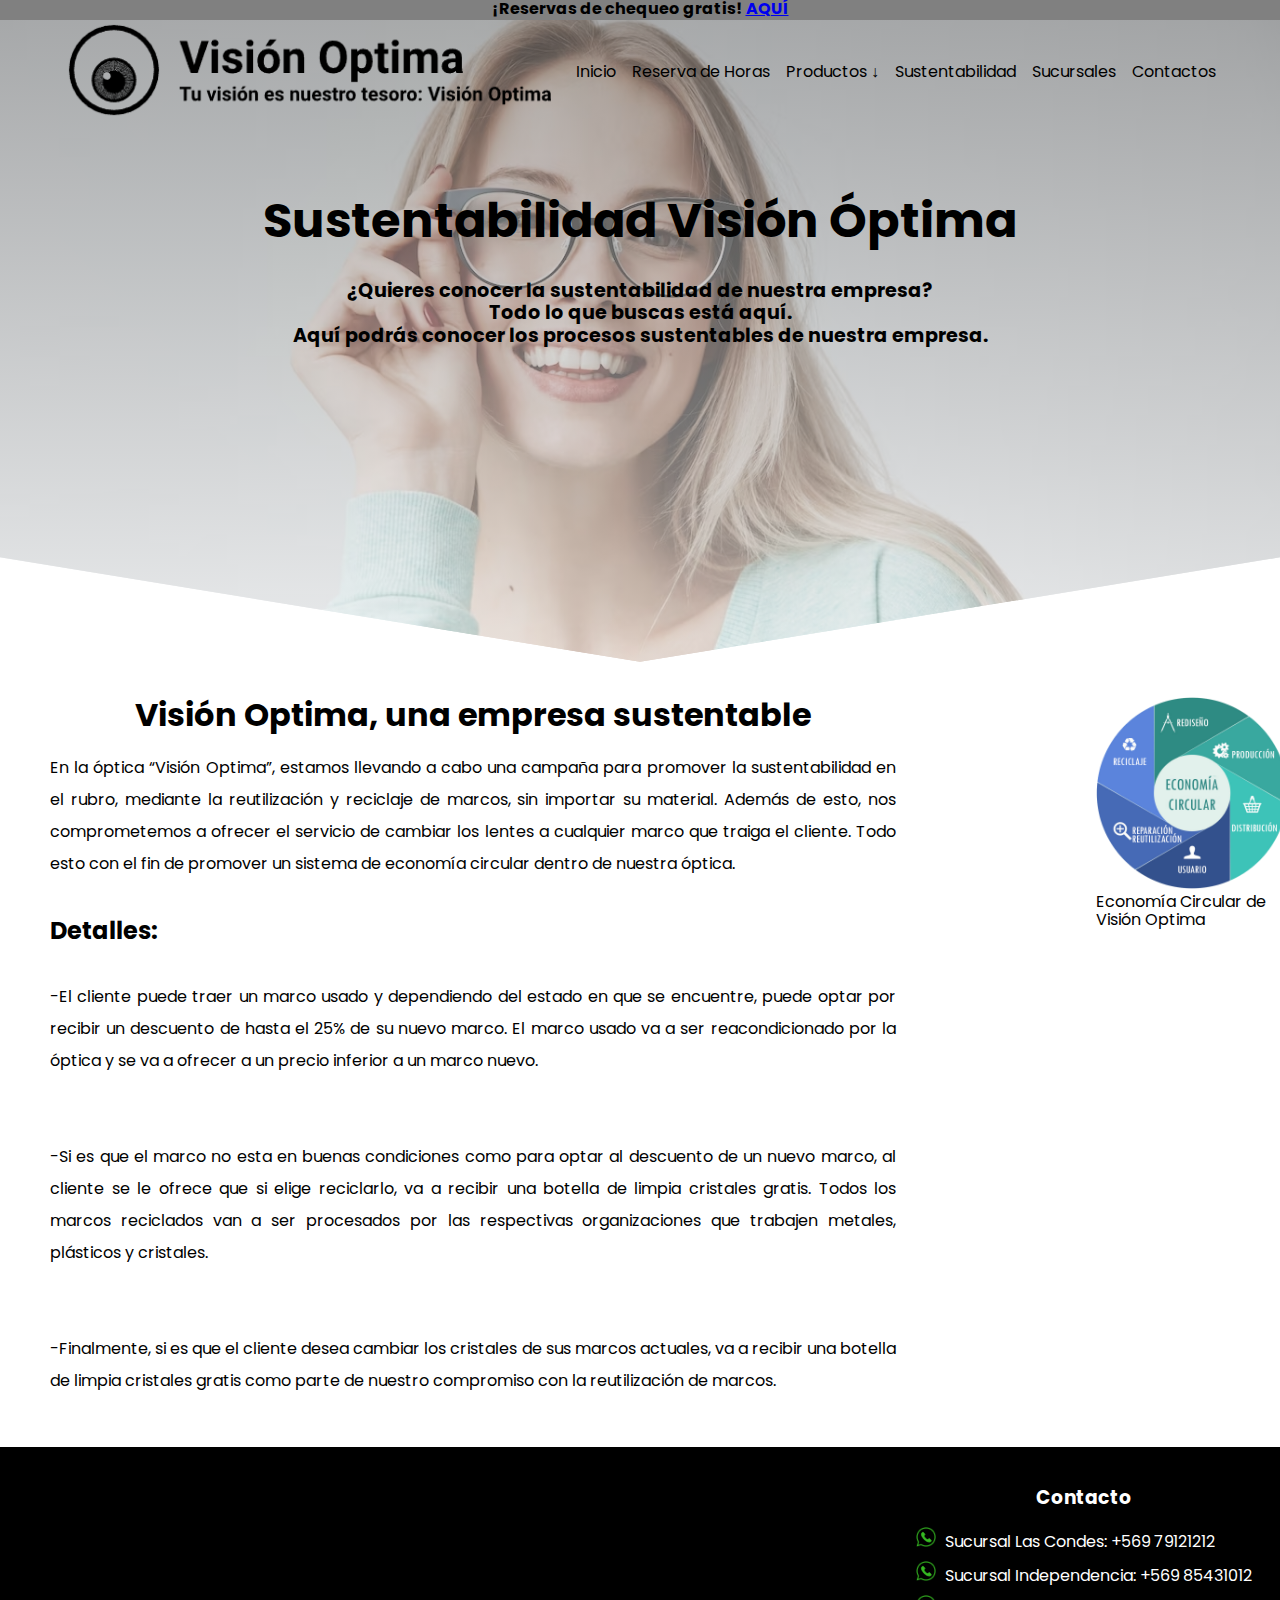
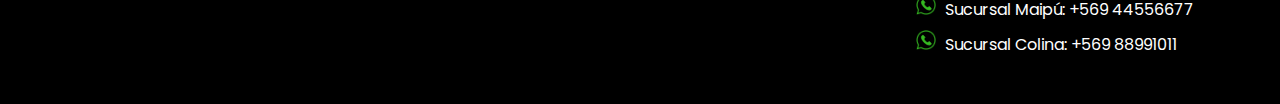
<file: html/sustentable.html>
<!DOCTYPE html>
<html lang="es">
<head>
    <meta charset="UTF-8">
    <meta http-equiv="X-UA-Compatible" content="IE=edge">
    <meta name="viewport" content="width=device-width, initial-scale=1.0">
    <title>Vision Optica Sustentabilidad</title>
    <link rel="stylesheet" href="../css/normalize.css">
    <link rel="stylesheet" href="../css/sustentable.css">
</head>
<body>
    <header class="hero">
        <p class = "gratis"><b>¡Reservas de chequeo gratis! <a href="../html/reserva.html">AQUÍ</a></p></b>
        <nav class="nav container">
            <div class="nav__logo">
                <a href = "../index.html"><img src="../images/logo.png" alt="Logo" height="100"></a>
            </div>
            <ul class = "nav__link nav__link--menu">
                <li class = "nav__items">
                    <a href = "../index.html" class = "nav__links">Inicio</a>
                </li>
                <li class = "nav__items">
                    <a href = "reserva.html" class = "nav__links">Reserva de Horas</a>
                </li>
                <li class = "nav__items">
                    <a href = "productos.html" class = "nav__links">Productos ↓</a>
                    <ul class = "sub_nav">
                        <li><a href = "../LentesContacto/lentesContacto.html" class = "sub_links">Lentes de Contacto</a></li>
                        <li><a href = "../LentesOpticos/lentesopticos.html" class = "sub_links">Lentes Ópticos</a></li>
                        <li><a href = "#" class = "sub_links">Lentes de Sol</a></li>
                    </ul>
                </li>
                <li class = "nav__items">
                    <a href = "sustentable.html" class = "nav__links">Sustentabilidad</a>
                </li>
                <li class = "nav__items">
                    <a href = "sucursales.html" class = "nav__links">Sucursales</a>
                </li>
                <li class = "nav__items">
                    <a href = "contactos.html" class = "nav__links">Contactos</a>
                </li>
            </ul>
            </ul>
        </nav>
        <section class="hero__container container">
            <br></br>
            
            <h1 class="hero__title">Sustentabilidad Visión Óptima</h1>
            <p class ="hero__paragraph">
                <b>¿Quieres conocer la sustentabilidad de nuestra empresa? <br>
                Todo lo que buscas está aquí. <br>
                Aquí podrás conocer los procesos sustentables de nuestra empresa.</b>              
        </section>
    </header>
    <aside class = "aside">
        <img src="../images/economia.png">
        <p>Economía Circular de Visión Optima</p>
    </aside>

    <article class = "article">
        <h1 class = "titulo">Visión Optima, una empresa sustentable</h1>
        <br>
        <p class = "parrafo_articulo">
            En la óptica “Visión Optima”, estamos llevando a cabo una campaña para promover la sustentabilidad en el rubro, mediante la reutilización y 
            reciclaje de marcos, sin importar su material. Además de esto, nos comprometemos a ofrecer el servicio de cambiar los lentes a cualquier marco que 
            traiga el cliente. Todo esto con el fin de promover un sistema de economía circular dentro de nuestra óptica.</p> <br><br>
            <h2>Detalles:</h2>
            <br>
            <br>
        <p class = "parrafo_articulo">
            -El cliente puede traer un marco usado y dependiendo del estado en que se encuentre, puede optar por recibir un descuento de hasta el 25% de su nuevo marco.
            El marco usado va a ser reacondicionado por la óptica y se va a ofrecer a un precio inferior a un marco nuevo.<br><br><br>
            -Si es que el marco no esta en buenas condiciones como para optar al descuento de un nuevo marco, al cliente se le ofrece que si 
            elige reciclarlo, va a recibir una botella de limpia cristales gratis. Todos los marcos reciclados van a ser procesados por las respectivas 
            organizaciones que trabajen metales, plásticos y cristales.<br><br><br>
            -Finalmente, si es que el cliente desea cambiar los cristales de sus marcos actuales, va a recibir una botella de 
            limpia cristales gratis como parte de nuestro compromiso con la reutilización de marcos.<br><br><br><br>
            
        </p>
    </article>

    <footer class = "footer">
        <div class="footer-column">
        <ul>
            <h3>Contacto</h3>
            <br>
            <li>
                <img src="../images/wsp.png" alt="Sucursal Vision Optima">
                Sucursal Las Condes: +569 79121212
            </li>
            <li>
                <img src="../images/wsp.png" alt="Sucursal Vision Optima">
                Sucursal Independencia: +569 85431012
            </li>
            <li>
                <img src="../images/wsp.png" alt="Sucursal Vision Optima">
                Sucursal Maipú: +569 44556677
            </li>
            <li>
                <img src="../images/wsp.png" alt="Sucursal Vision Optima">
                Sucursal Colina: +569 88991011
            </li>
        </ul>
        <div class="footer-column">
        <ul>
            <h3>Servicios</h3>
            <br>
            <li>Convenio</li>
            <li>Operativos Oftalmológicos</li>
            <li>Visitas a Domicilio</li>
        </ul>
        <div class="footer-column">
        <ul>
            <h3>Términos y Condiciones</h3>
            <br>
            <li>Devolución</li>
            <li>Reembolso</li>
            <li>Cambio de Productos</li>
            <li>Garantías</li>
        </ul>
        </div>
    </footer>
</body>
</html>
</file>
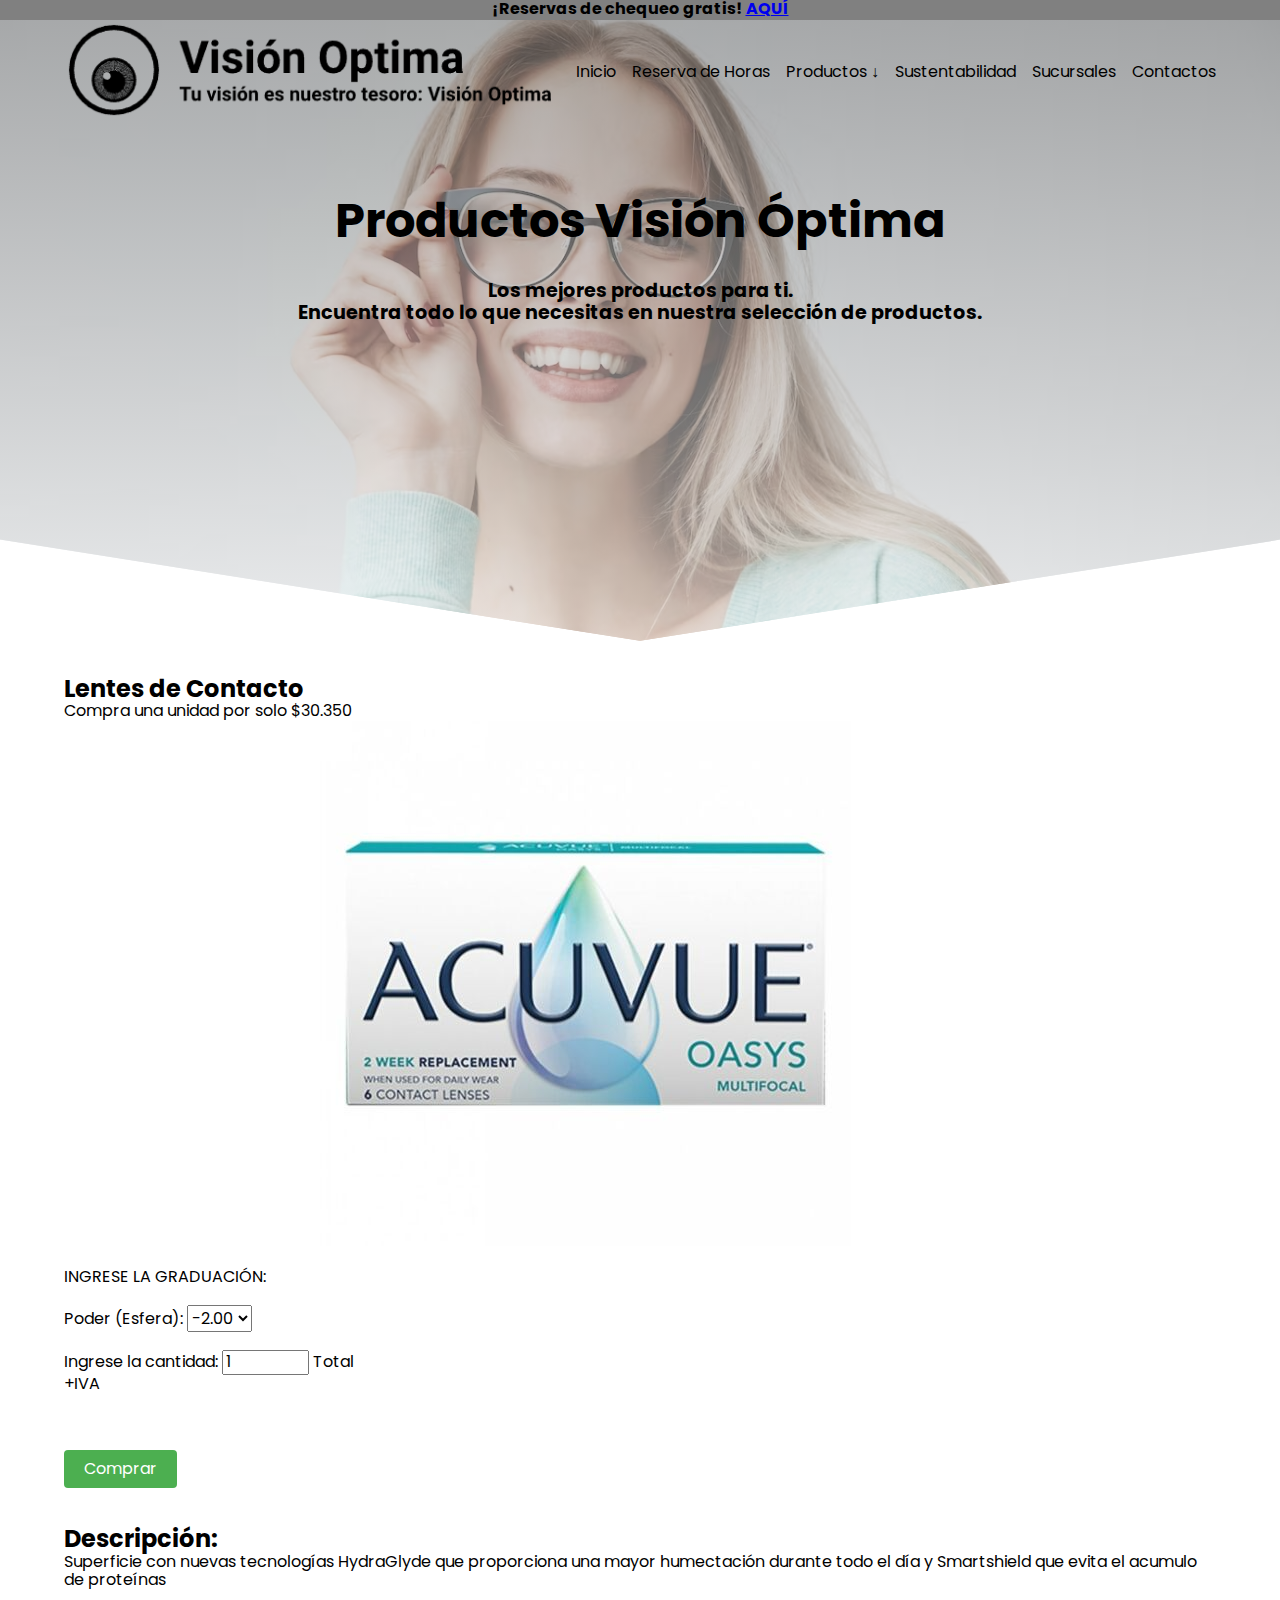
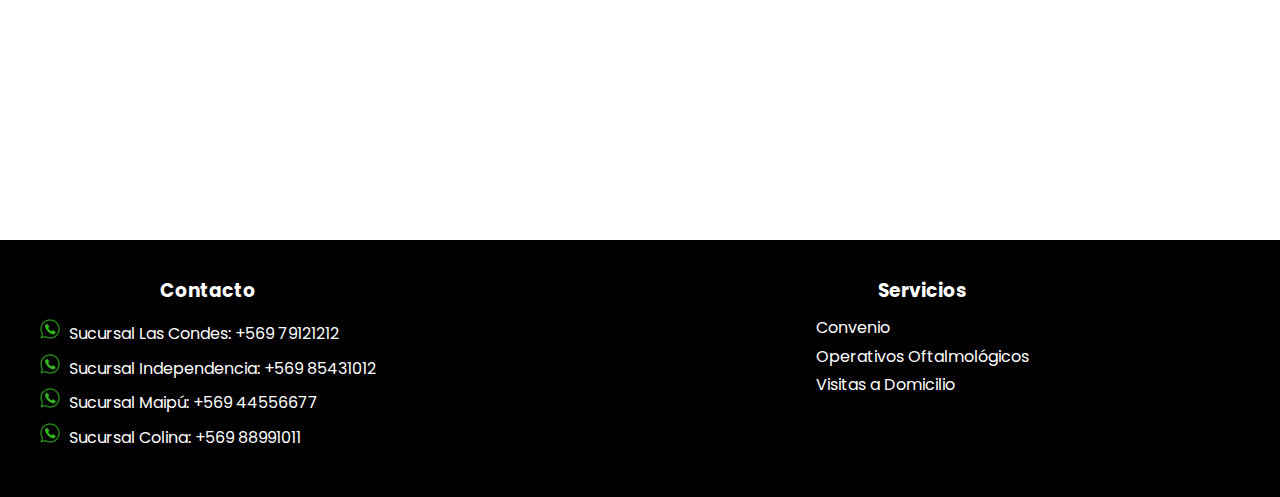
<file: LentesContacto/lenCon1.html>
<!DOCTYPE html>
<html lang="es">
<head>
    <meta charset="UTF-8">
    <meta http-equiv="X-UA-Compatible" content="IE=edge">
    <meta name="viewport" content="width=device-width, initial-scale=1.0">
    <title>Vision Optica Productos</title>
    <link rel="stylesheet" href="../css/normalize.css">
    <link rel="stylesheet" href="../css/lentesContacto.css">
</head>
<body>
    <header class="hero">
        <p class = "gratis"><b>¡Reservas de chequeo gratis! <a href="../html/reserva.html">AQUÍ</a></p></b>
        <nav class="nav container">
            <div class="nav__logo">
                <a href = "../index.html"><img src="../images/logo.png" alt="Logo" height="100"></a>
            </div>
            <ul class = "nav__link nav__link--menu">
                <li class = "nav__items">
                    <a href = "../index.htmll" class = "nav__links">Inicio</a>
                </li>
                <li class = "nav__items">
                    <a href = "../html/reserva.html" class = "nav__links">Reserva de Horas</a>
                </li>
                <li class = "nav__items">
                    <a href = "../html/productos.html" class = "nav__links">Productos ↓</a>
                    <ul class = "sub_nav">
                        <li><a href = "../LentesContacto/lentesContacto.html" class = "sub_links">Lentes de Contacto</a></li>
                        <li><a href = "../LentesOpticos/lentesopticos.html" class = "sub_links">Lentes Ópticos</a></li>
                        <li><a href = "#" class = "sub_links">Lentes de Sol</a></li>
                    </ul>
                </li>
                <li class = "nav__items">
                    <a href = "../html/sustentable.html" class = "nav__links">Sustentabilidad</a>
                </li>
                <li class = "nav__items">
                    <a href = "../html/sucursales.html" class = "nav__links">Sucursales</a>
                </li>
                <li class = "nav__items">
                    <a href = "../html/contactos.html" class = "nav__links">Contactos</a>
                </li>
            </ul>
        </nav>
        <section class="hero__container container">
            <br></br>
            
            <h1 class="hero__title">Productos Visión Óptima</h1>
            <p class ="hero__paragraph">
                <b>Los mejores productos para ti.<br>
                Encuentra todo lo que necesitas en nuestra selección de productos.<br></b>             
        </section>
    </header>

    <div class="container">
        <div class="LentesContacto">
            <div class="txt1">
                <h2>Lentes de Contacto</h2>
                <span id = "valor" data-valor="30350">Compra una unidad por solo $30.350</span>
            </div>
        </div>
        <picture>
            <img src="../images/productos_img/producto18.jpg" alt="Acuvue Multifocal">
        </picture>
        <br><br>
        <div class="sectionInputs1">
            <span>INGRESE LA GRADUACIÓN:</span><br><br>
            <label for="graduacion">
                <span>Poder (Esfera):</span>
                <select name="poder" id="poder">
                    <option value="-2.00">-2.00</option>
                    <option value="-1.75">-1.75</option>
                    <option value="-1.50">-1.50</option>
                    <option value="-1.25">-1.25</option>
                    <option value="-1.00">-1.00</option>
                    <option value="-0.75">-0.75</option>
                    <option value="-0.50">-0.50</option>
                    <option value="-0.25">-0.25</option>
                    <option value="+0.25">+0.25</option>
                    <option value="+0.50">+0.50</option>
                    <option value="+0.75">+0.75</option>
                    <option value="+1.00">+1.00</option>
                    <option value="+1.25">+1.25</option>
                    <option value="+1.50">+1.50</option>
                    <option value="+1.75">+1.75</option>
                </select>
            </label><br><br>
            <label for="cantidad">
                <span>Ingrese la cantidad:</span>
                <input id="cantidad" name="cantidad" type="number" min="0" max="20" value="1" oninput="calcular('cantidad')">
            </label>
            <label>
                <span>Total</span>
                <p id="total"></p>
                <p id="quantity"></p>
                <span>+IVA</span>
            </label>
        </div><br><br>
        <div class="sectionButtons1">
            <button type="submit" class="btnComprar">Comprar</button>
        </div><br><br>
        <div class="DescripcionLentesContacto">
            <div class="txt2">
                <h2>Descripción:</h2>
                <span>Superficie con nuevas tecnologías HydraGlyde que proporciona una mayor humectación durante todo el día y Smartshield que evita el acumulo de proteínas</span>
            </div>
        </div>
    </div>
    
    <footer class = "footer">
        <div class="footer-column">
        <ul>
            <h3>Contacto</h3>
            <br>
            <li>
                <img src="../images/wsp.png" alt="Sucursal Vision Optima">
                Sucursal Las Condes: +569 79121212
            </li>
            <li>
                <img src="../images/wsp.png" alt="Sucursal Vision Optima">
                Sucursal Independencia: +569 85431012
            </li>
            <li>
                <img src="../images/wsp.png" alt="Sucursal Vision Optima">
                Sucursal Maipú: +569 44556677
            </li>
            <li>
                <img src="../images/wsp.png" alt="Sucursal Vision Optima">
                Sucursal Colina: +569 88991011
            </li>
        </ul>
        <div class="footer-column">
        <ul>
            <h3>Servicios</h3>
            <br>
            <li>Convenio</li>
            <li>Operativos Oftalmológicos</li>
            <li>Visitas a Domicilio</li>
        </ul>
        <div class="footer-column">
        <ul>
            <h3>Términos y Condiciones</h3>
            <br>
            <li>Devolución</li>
            <li>Reembolso</li>
            <li>Cambio de Productos</li>
            <li>Garantías</li>
        </ul>
        </div>
    </footer>
</body>
<script src="../js/calculo.js"></script>
</html>
</file>
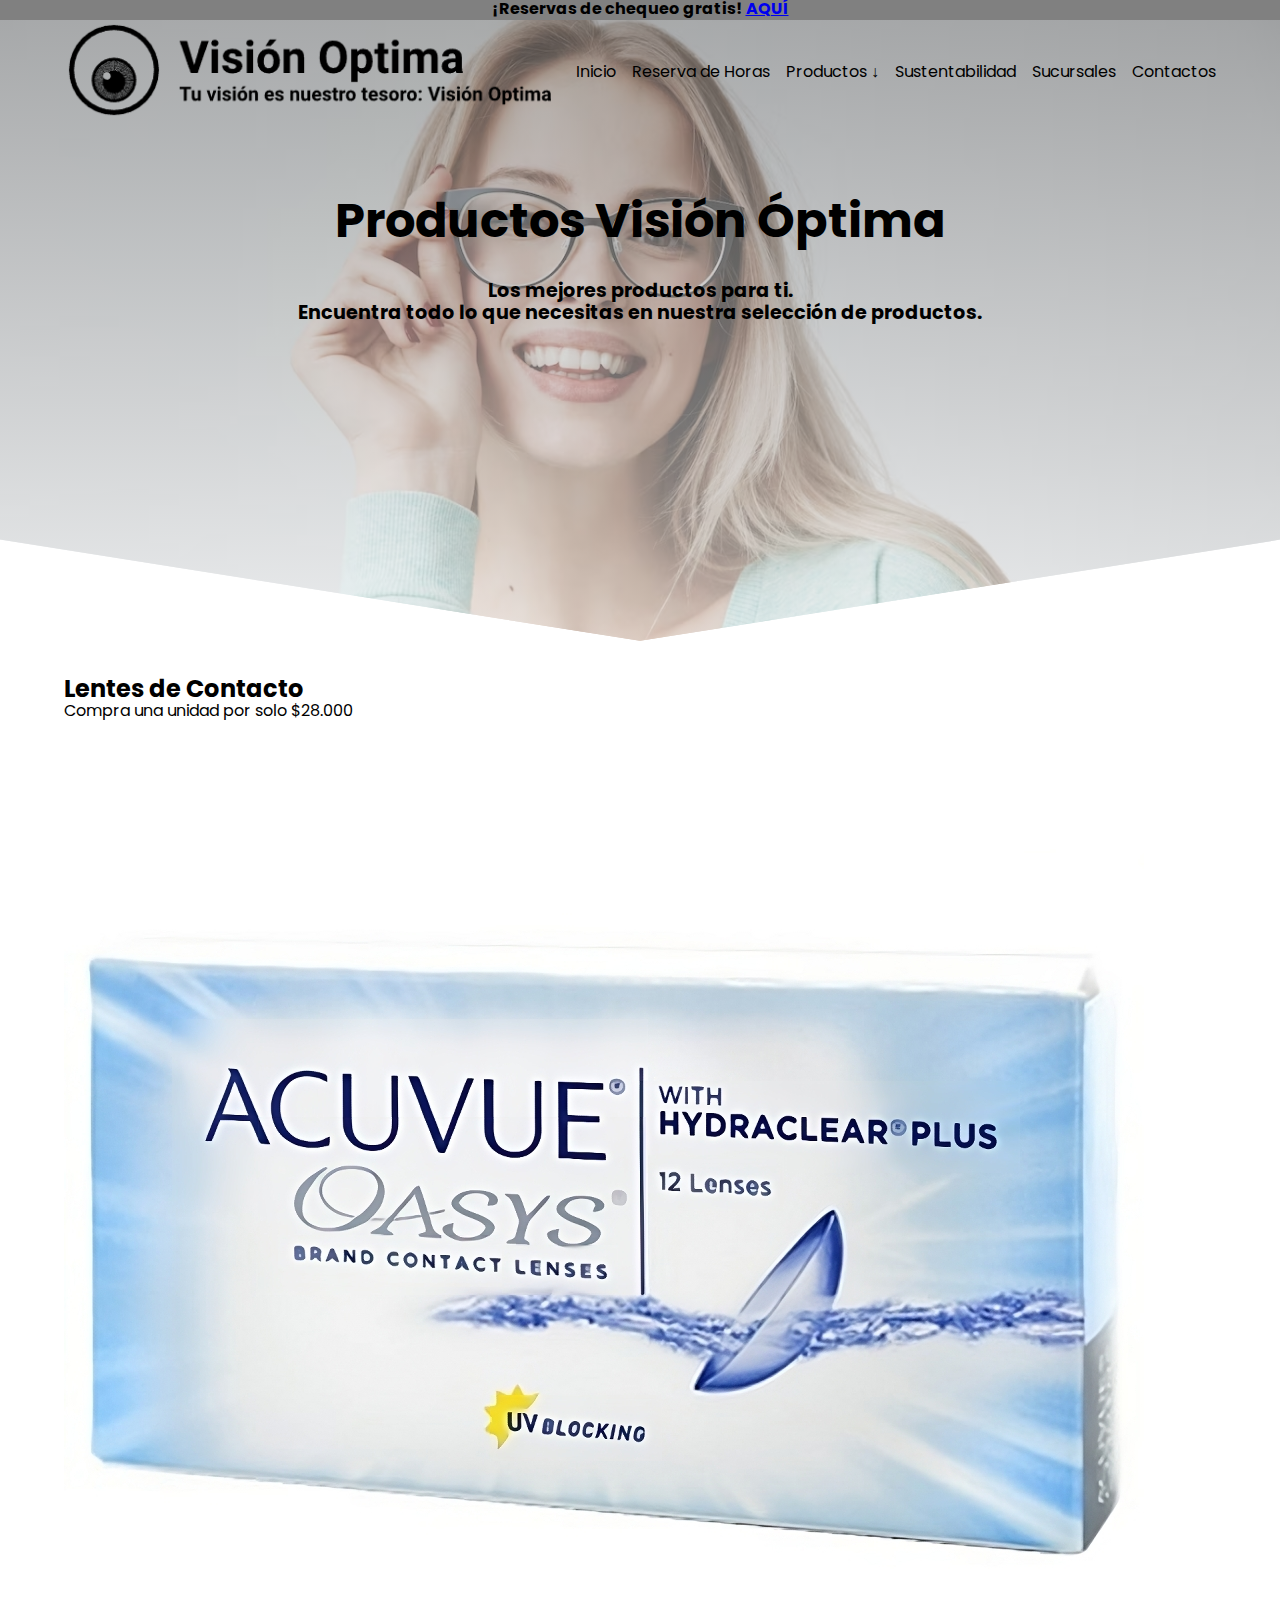
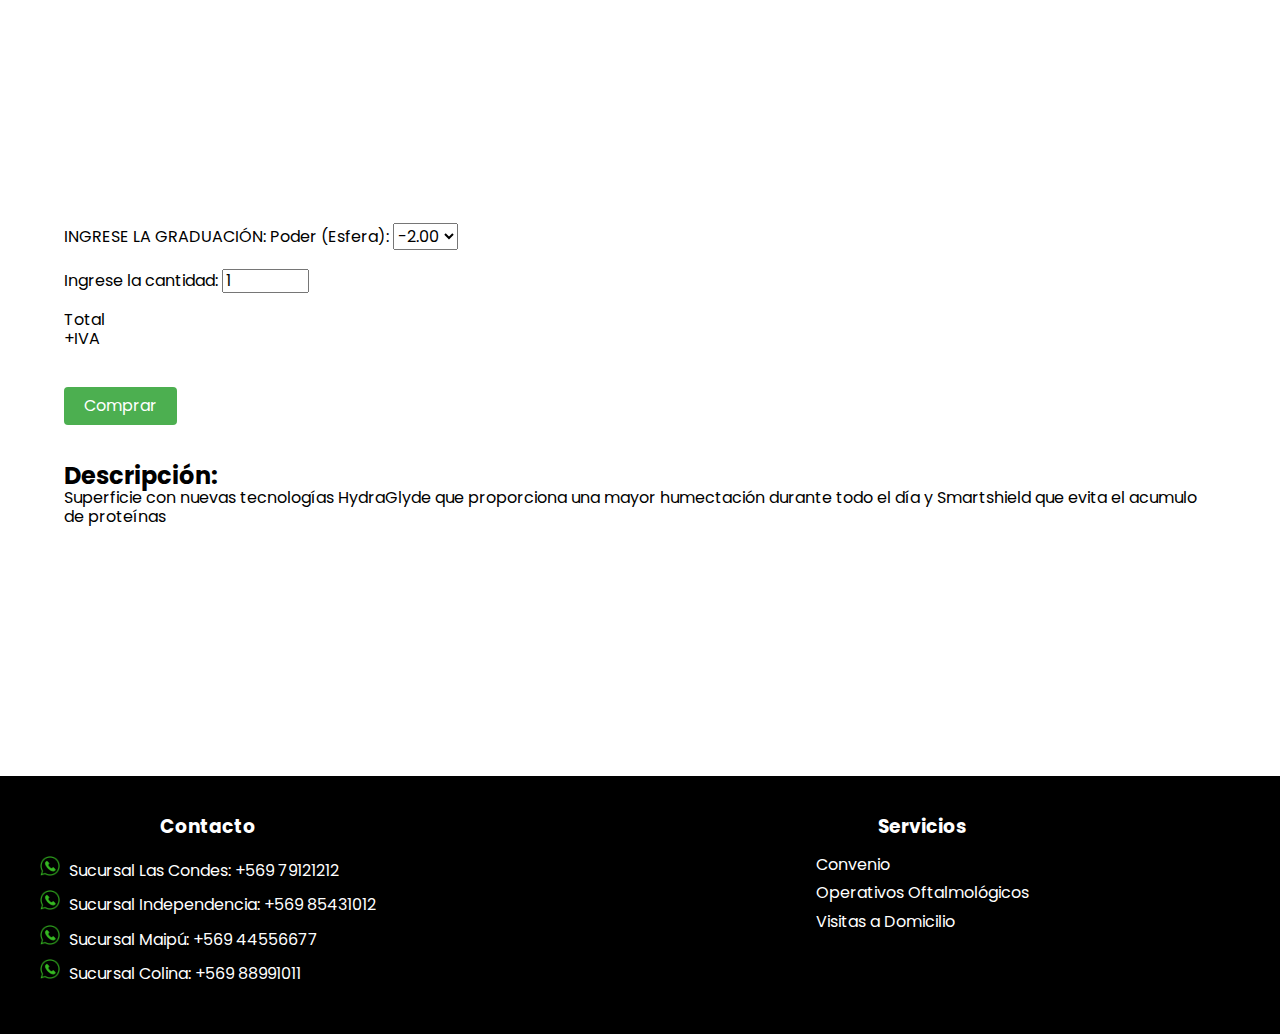
<file: LentesContacto/lenCon2.html>
<!DOCTYPE html>
<html lang="es">
<head>
    <meta charset="UTF-8">
    <meta http-equiv="X-UA-Compatible" content="IE=edge">
    <meta name="viewport" content="width=device-width, initial-scale=1.0">
    <title>Vision Optica Productos</title>
    <link rel="stylesheet" href="../css/normalize.css">
    <link rel="stylesheet" href="../css/lentesContacto.css">
</head>
<body>
    <header class="hero">
        <p class = "gratis"><b>¡Reservas de chequeo gratis! <a href="../html/reserva.html">AQUÍ</a></p></b>
        <nav class="nav container">
            <div class="nav__logo">
                <a href = "../index.html"><img src="../images/logo.png" alt="Logo" height="100"></a>
            </div>
            <ul class = "nav__link nav__link--menu">
                <li class = "nav__items">
                    <a href = "../index.html" class = "nav__links">Inicio</a>
                </li>
                <li class = "nav__items">
                    <a href = "../html/reserva.html" class = "nav__links">Reserva de Horas</a>
                </li>
                <li class = "nav__items">
                    <a href = "../html/productos.html" class = "nav__links">Productos ↓</a>
                    <ul class = "sub_nav">
                        <li><a href = "../LentesContacto/lentesContacto.html" class = "sub_links">Lentes de Contacto</a></li>
                        <li><a href = "../LentesOpticos/lentesopticos.html" class = "sub_links">Lentes Ópticos</a></li>
                        <li><a href = "#" class = "sub_links">Lentes de Sol</a></li>
                    </ul>
                </li>
                <li class = "nav__items">
                    <a href = "../html/sustentable.html" class = "nav__links">Sustentabilidad</a>
                </li>
                <li class = "nav__items">
                    <a href = "../html/sucursales.html" class = "nav__links">Sucursales</a>
                </li>
                <li class = "nav__items">
                    <a href = "../html/contactos.html" class = "nav__links">Contactos</a>
                </li>
            </ul>
        </nav>
        <section class="hero__container container">
            <br></br>
            
            <h1 class="hero__title">Productos Visión Óptima</h1>
            <p class ="hero__paragraph">
                <b>Los mejores productos para ti.<br>
                Encuentra todo lo que necesitas en nuestra selección de productos.<br></b>             
        </section>
    </header>

    <div class="container">
        <div class="LentesContacto">
            <div class="txt1">
                <h2>Lentes de Contacto</h2>
                <span id = "valor" data-valor="28000">Compra una unidad por solo $28.000</span>
            </div>
        </div>
        <picture>
            <img src="../images/productos_img/producto19.jpeg" alt="Acuvue Astigmatismo">
        </picture><br><br>
        <div class="sectionInputs1">
            <span>INGRESE LA GRADUACIÓN:</span>
            <label for="graduacion">
                <span>Poder (Esfera):</span>
                <select name="poder" id="poder">
                    <option value="-2.00">-2.00</option>
                    <option value="-1.75">-1.75</option>
                    <option value="-1.50">-1.50</option>
                    <option value="-1.25">-1.25</option>
                    <option value="-1.00">-1.00</option>
                    <option value="-0.75">-0.75</option>
                    <option value="-0.50">-0.50</option>
                    <option value="-0.25">-0.25</option>
                    <option value="+0.25">+0.25</option>
                    <option value="+0.50">+0.50</option>
                    <option value="+0.75">+0.75</option>
                    <option value="+1.00">+1.00</option>
                    <option value="+1.25">+1.25</option>
                    <option value="+1.50">+1.50</option>
                    <option value="+1.75">+1.75</option>
                </select>
            </label><br><br>
            <label for="cantidad">
                <span>Ingrese la cantidad:</span>
                <input id="cantidad" name="cantidad" type="number" min="0" max="20" value="1" oninput="calcular('cantidad')">
            </label><br><br>
            <label>
                <span>Total</span>
                <p id="total"></p>
                <p id="quantity"></p>
                <span>+IVA</span>
            </label><br><br>
        </div>
        <div class="sectionButtons1">
            <button type="submit" class="btnComprar">Comprar</button>
        </div><br><br>
        <div class="DescripcionLentesContacto">
            <div class="txt2">
                <h2>Descripción:</h2>
                <span>Superficie con nuevas tecnologías HydraGlyde que proporciona una mayor humectación durante todo el día y Smartshield que evita el acumulo de proteínas</span>
            </div>
        </div>
    </div>
    
    <footer class = "footer">
        <div class="footer-column">
        <ul>
            <h3>Contacto</h3>
            <br>
            <li>
                <img src="../images/wsp.png" alt="Sucursal Vision Optima">
                Sucursal Las Condes: +569 79121212
            </li>
            <li>
                <img src="../images/wsp.png" alt="Sucursal Vision Optima">
                Sucursal Independencia: +569 85431012
            </li>
            <li>
                <img src="../images/wsp.png" alt="Sucursal Vision Optima">
                Sucursal Maipú: +569 44556677
            </li>
            <li>
                <img src="../images/wsp.png" alt="Sucursal Vision Optima">
                Sucursal Colina: +569 88991011
            </li>
        </ul>
        <div class="footer-column">
        <ul>
            <h3>Servicios</h3>
            <br>
            <li>Convenio</li>
            <li>Operativos Oftalmológicos</li>
            <li>Visitas a Domicilio</li>
        </ul>
        <div class="footer-column">
        <ul>
            <h3>Términos y Condiciones</h3>
            <br>
            <li>Devolución</li>
            <li>Reembolso</li>
            <li>Cambio de Productos</li>
            <li>Garantías</li>
        </ul>
        </div>
    </footer>
</body>
<script src="../js/calculo.js"></script>
</html>
</file>
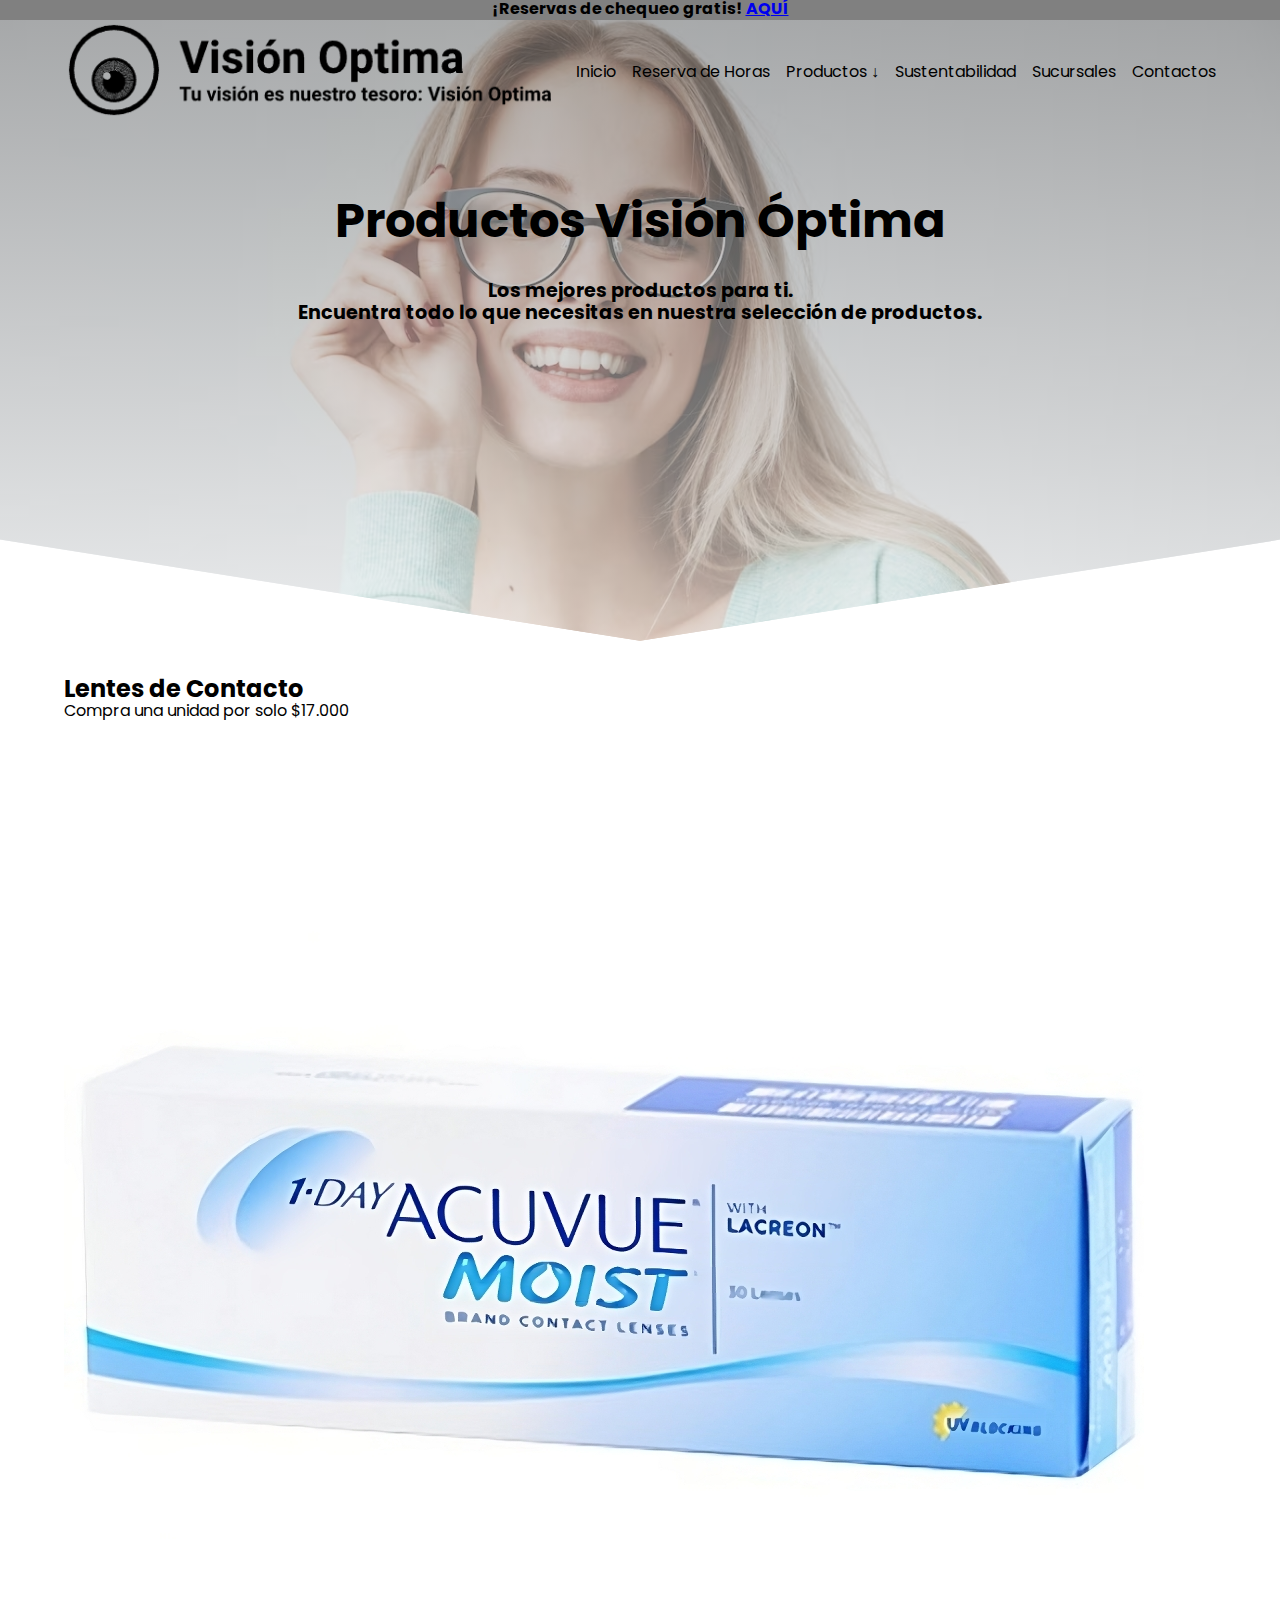
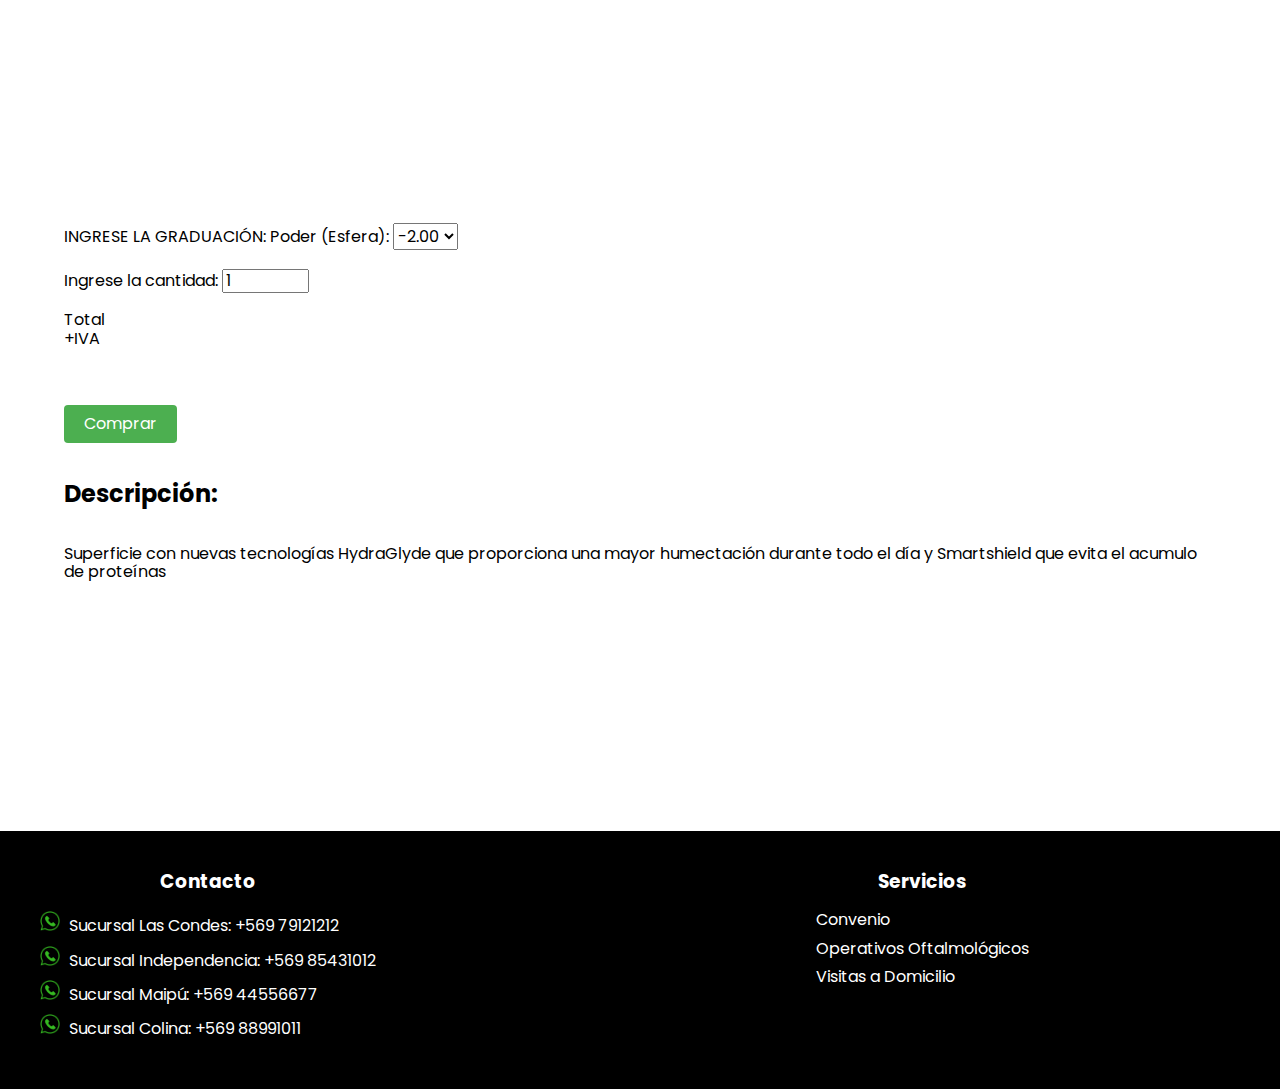
<file: LentesContacto/lenCon3.html>
<!DOCTYPE html>
<html lang="es">
<head>
    <meta charset="UTF-8">
    <meta http-equiv="X-UA-Compatible" content="IE=edge">
    <meta name="viewport" content="width=device-width, initial-scale=1.0">
    <title>Vision Optica Productos</title>
    <link rel="stylesheet" href="../css/normalize.css">
    <link rel="stylesheet" href="../css/lentesContacto.css">
</head>
<body>
    <header class="hero">
        <p class = "gratis"><b>¡Reservas de chequeo gratis! <a href="../html/reserva.html">AQUÍ</a></p></b>
        <nav class="nav container">
            <div class="nav__logo">
                <a href = "../index.html"><img src="../images/logo.png" alt="Logo" height="100"></a>
            </div>
            <ul class = "nav__link nav__link--menu">
                <li class = "nav__items">
                    <a href = "../index.html" class = "nav__links">Inicio</a>
                </li>
                <li class = "nav__items">
                    <a href = "../html/reserva.html" class = "nav__links">Reserva de Horas</a>
                </li>
                <li class = "nav__items">
                    <a href = "../html/productos.html" class = "nav__links">Productos ↓</a>
                    <ul class = "sub_nav">
                        <li><a href = "../LentesContacto/lentesContacto.html" class = "sub_links">Lentes de Contacto</a></li>
                        <li><a href = "../LentesOpticos/lentesopticos.html" class = "sub_links">Lentes Ópticos</a></li>
                        <li><a href = "#" class = "sub_links">Lentes de Sol</a></li>
                    </ul>
                </li>
                <li class = "nav__items">
                    <a href = "../html/sustentable.html" class = "nav__links">Sustentabilidad</a>
                </li>
                <li class = "nav__items">
                    <a href = "../html/sucursales.html" class = "nav__links">Sucursales</a>
                </li>
                <li class = "nav__items">
                    <a href = "../html/contactos.html" class = "nav__links">Contactos</a>
                </li>
            </ul>
        </nav>
        <section class="hero__container container">
            <br></br>
            
            <h1 class="hero__title">Productos Visión Óptima</h1>
            <p class ="hero__paragraph">
                <b>Los mejores productos para ti.<br>
                Encuentra todo lo que necesitas en nuestra selección de productos.<br></b>             
        </section>
    </header>

    <div class="container">
        <div class="LentesContacto">
            <div class="txt1">
                <h2>Lentes de Contacto</h2>
                <span id = "valor" data-valor="25000">Compra una unidad por solo $17.000</span>
            </div>
        </div>
        <picture>
            <img src="../images/productos_img/producto20.jpeg" alt="Acuvue Astigmatismo Lacreon">
        </picture><br><br>
        <div class="sectionInputs1">
            <span>INGRESE LA GRADUACIÓN:</span>
            <label for="graduacion">
                <span>Poder (Esfera):</span>
                <select name="poder" id="poder">
                    <option value="-2.00">-2.00</option>
                    <option value="-1.75">-1.75</option>
                    <option value="-1.50">-1.50</option>
                    <option value="-1.25">-1.25</option>
                    <option value="-1.00">-1.00</option>
                    <option value="-0.75">-0.75</option>
                    <option value="-0.50">-0.50</option>
                    <option value="-0.25">-0.25</option>
                    <option value="+0.25">+0.25</option>
                    <option value="+0.50">+0.50</option>
                    <option value="+0.75">+0.75</option>
                    <option value="+1.00">+1.00</option>
                    <option value="+1.25">+1.25</option>
                    <option value="+1.50">+1.50</option>
                    <option value="+1.75">+1.75</option>
                </select>
            </label><br><br>
            <label for="cantidad">
                <span>Ingrese la cantidad:</span>
                <input id="cantidad" name="cantidad" type="number" min="0" max="20" value="1" oninput="calcular('cantidad')">
            </label><br><br>
            <label>
                <span>Total</span>
                <p id="total"></p>
                <p id="quantity"></p>
                <span>+IVA</span>
            </label>
        </div><br><br>
        <div class="sectionButtons1">
            <button type="submit" class="btnComprar">Comprar</button>
        </div><br><br>
        <div class="DescripcionLentesContacto">
            <div class="txt2">
                <h2>Descripción:</h2><br><br>
                <span>Superficie con nuevas tecnologías HydraGlyde que proporciona una mayor humectación durante todo el día y Smartshield que evita el acumulo de proteínas</span>
            </div>
        </div>
    </div>
    
    <footer class = "footer">
        <div class="footer-column">
        <ul>
            <h3>Contacto</h3>
            <br>
            <li>
                <img src="../images/wsp.png" alt="Sucursal Vision Optima">
                Sucursal Las Condes: +569 79121212
            </li>
            <li>
                <img src="../images/wsp.png" alt="Sucursal Vision Optima">
                Sucursal Independencia: +569 85431012
            </li>
            <li>
                <img src="../images/wsp.png" alt="Sucursal Vision Optima">
                Sucursal Maipú: +569 44556677
            </li>
            <li>
                <img src="../images/wsp.png" alt="Sucursal Vision Optima">
                Sucursal Colina: +569 88991011
            </li>
        </ul>
        <div class="footer-column">
        <ul>
            <h3>Servicios</h3>
            <br>
            <li>Convenio</li>
            <li>Operativos Oftalmológicos</li>
            <li>Visitas a Domicilio</li>
        </ul>
        <div class="footer-column">
        <ul>
            <h3>Términos y Condiciones</h3>
            <br>
            <li>Devolución</li>
            <li>Reembolso</li>
            <li>Cambio de Productos</li>
            <li>Garantías</li>
        </ul>
        </div>
    </footer>
</body>
<script src="../js/calculo.js"></script>
</html>
</file>
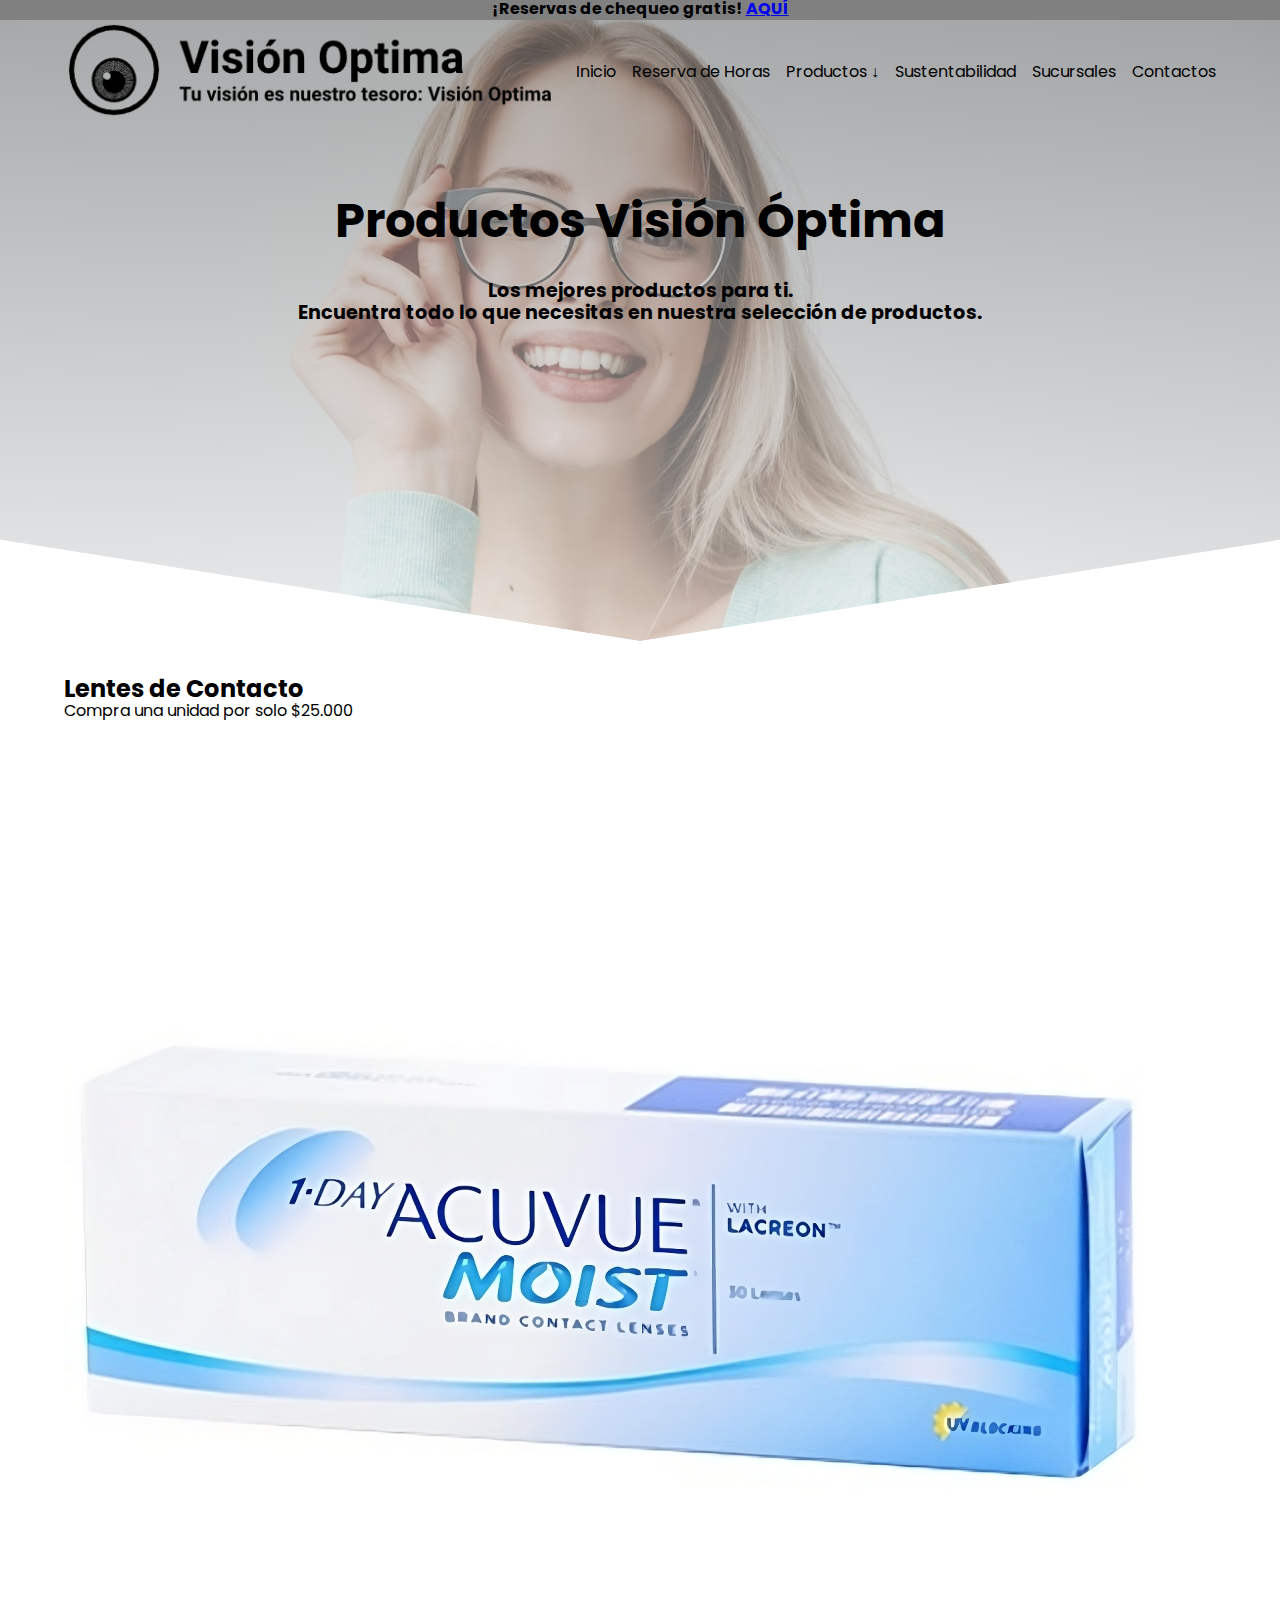
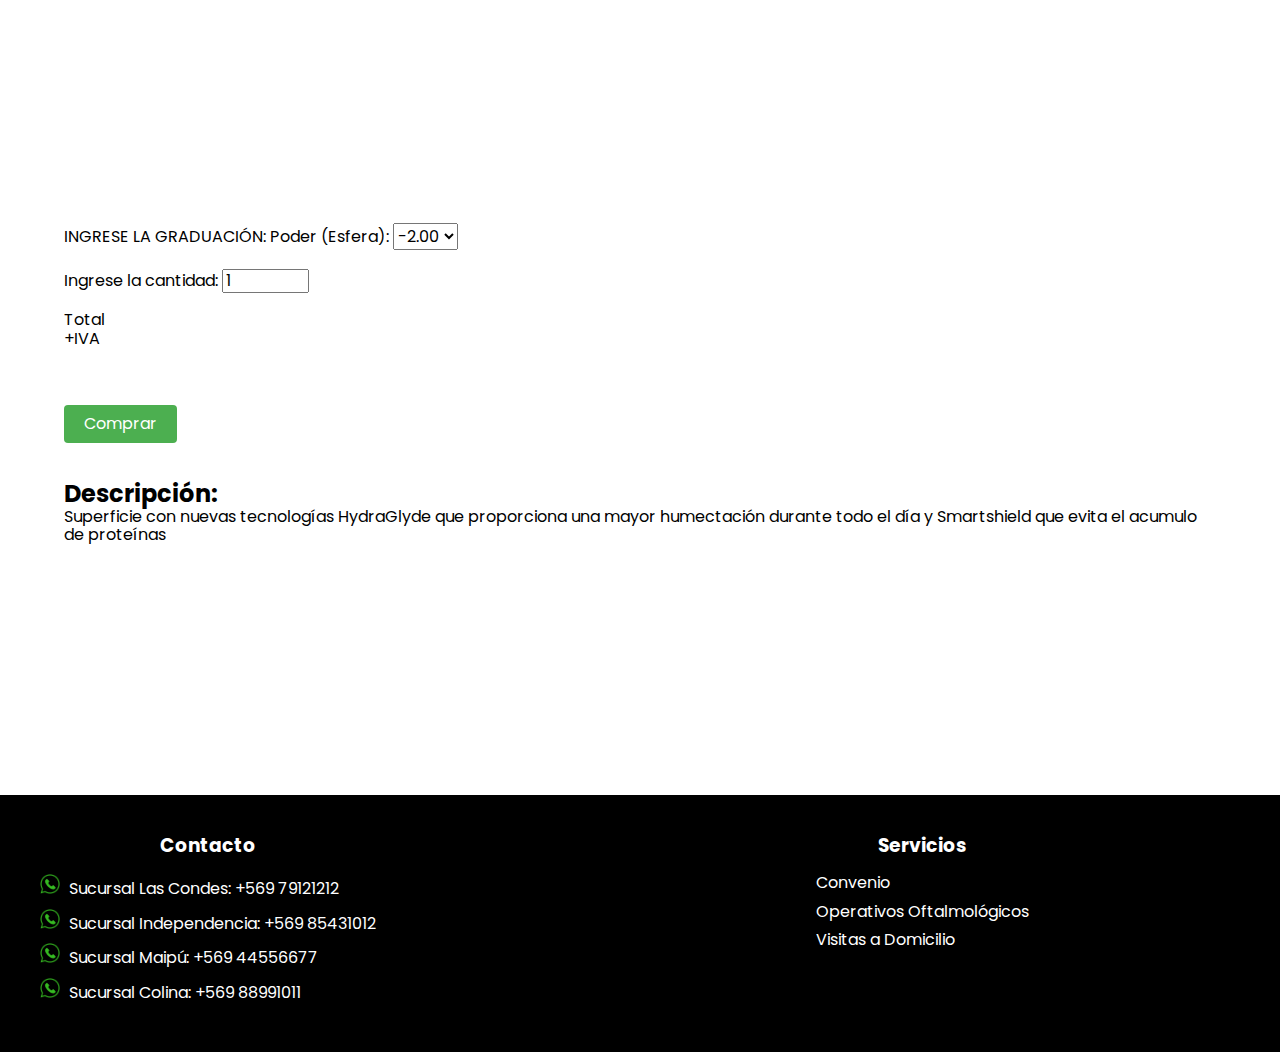
<file: LentesContacto/lenCon4.html>
<!DOCTYPE html>
<html lang="es">
<head>
    <meta charset="UTF-8">
    <meta http-equiv="X-UA-Compatible" content="IE=edge">
    <meta name="viewport" content="width=device-width, initial-scale=1.0">
    <title>Vision Optica Productos</title>
    <link rel="stylesheet" href="../css/normalize.css">
    <link rel="stylesheet" href="../css/lentesContacto.css">
</head>
<body>
    <header class="hero">
        <p class = "gratis"><b>¡Reservas de chequeo gratis! <a href="../html/reserva.html">AQUÍ</a></p></b>
        <nav class="nav container">
            <div class="nav__logo">
                <a href = "../index.html"><img src="../images/logo.png" alt="Logo" height="100"></a>
            </div>
            <ul class = "nav__link nav__link--menu">
                <li class = "nav__items">
                    <a href = "../index.html" class = "nav__links">Inicio</a>
                </li>
                <li class = "nav__items">
                    <a href = "../html/reserva.html" class = "nav__links">Reserva de Horas</a>
                </li>
                <li class = "nav__items">
                    <a href = "../html/productos.html" class = "nav__links">Productos ↓</a>
                    <ul class = "sub_nav">
                        <li><a href = "../LentesContacto/lentesContacto.html" class = "sub_links">Lentes de Contacto</a></li>
                        <li><a href = "../LentesOpticos/lentesopticos.html" class = "sub_links">Lentes Ópticos</a></li>
                        <li><a href = "#" class = "sub_links">Lentes de Sol</a></li>
                    </ul>
                </li>
                <li class = "nav__items">
                    <a href = "../html/sustentable.html" class = "nav__links">Sustentabilidad</a>
                </li>
                <li class = "nav__items">
                    <a href = "../html/sucursales.html" class = "nav__links">Sucursales</a>
                </li>
                <li class = "nav__items">
                    <a href = "../html/contactos.html" class = "nav__links">Contactos</a>
                </li>
            </ul>
        </nav>
        <section class="hero__container container">
            <br></br>
            
            <h1 class="hero__title">Productos Visión Óptima</h1>
            <p class ="hero__paragraph">
                <b>Los mejores productos para ti.<br>
                Encuentra todo lo que necesitas en nuestra selección de productos.<br></b>             
        </section>
    </header>

    <div class="container">
        <div class="LentesContacto">
            <div class="txt1">
                <h2>Lentes de Contacto</h2>
                <span id = "valor" data-valor="25000">Compra una unidad por solo $25.000</span>
            </div>
        </div>
        <picture>
            <img src="../images/productos_img/producto20.jpeg" alt="Clarity 1 Day">
        </picture><br><br>
        <div class="sectionInputs1">
            <span>INGRESE LA GRADUACIÓN:</span>
            <label for="graduacion">
                <span>Poder (Esfera):</span>
                <select name="poder" id="poder">
                    <option value="-2.00">-2.00</option>
                    <option value="-1.75">-1.75</option>
                    <option value="-1.50">-1.50</option>
                    <option value="-1.25">-1.25</option>
                    <option value="-1.00">-1.00</option>
                    <option value="-0.75">-0.75</option>
                    <option value="-0.50">-0.50</option>
                    <option value="-0.25">-0.25</option>
                    <option value="+0.25">+0.25</option>
                    <option value="+0.50">+0.50</option>
                    <option value="+0.75">+0.75</option>
                    <option value="+1.00">+1.00</option>
                    <option value="+1.25">+1.25</option>
                    <option value="+1.50">+1.50</option>
                    <option value="+1.75">+1.75</option>
                </select>
            </label><br><br>
            <label for="cantidad">
                <span>Ingrese la cantidad:</span>
                <input id="cantidad" name="cantidad" type="number" min="0" max="20" value="1" oninput="calcular('cantidad')">
            </label><br><br>
            <label>
                <span>Total</span>
                <p id="total"></p>
                <p id="quantity"></p>
                <span>+IVA</span>
            </label>
        </div><br><br>
        <div class="sectionButtons1">
            <button type="submit" class="btnComprar">Comprar</button>
        </div><br><br>
        <div class="DescripcionLentesContacto">
            <div class="txt2">
                <h2>Descripción:</h2>
                <span>Superficie con nuevas tecnologías HydraGlyde que proporciona una mayor humectación durante todo el día y Smartshield que evita el acumulo de proteínas</span>
            </div>
        </div>
    </div>
    
    <footer class = "footer">
        <div class="footer-column">
        <ul>
            <h3>Contacto</h3>
            <br>
            <li>
                <img src="../images/wsp.png" alt="Sucursal Vision Optima">
                Sucursal Las Condes: +569 79121212
            </li>
            <li>
                <img src="../images/wsp.png" alt="Sucursal Vision Optima">
                Sucursal Independencia: +569 85431012
            </li>
            <li>
                <img src="../images/wsp.png" alt="Sucursal Vision Optima">
                Sucursal Maipú: +569 44556677
            </li>
            <li>
                <img src="../images/wsp.png" alt="Sucursal Vision Optima">
                Sucursal Colina: +569 88991011
            </li>
        </ul>
        <div class="footer-column">
        <ul>
            <h3>Servicios</h3>
            <br>
            <li>Convenio</li>
            <li>Operativos Oftalmológicos</li>
            <li>Visitas a Domicilio</li>
        </ul>
        <div class="footer-column">
        <ul>
            <h3>Términos y Condiciones</h3>
            <br>
            <li>Devolución</li>
            <li>Reembolso</li>
            <li>Cambio de Productos</li>
            <li>Garantías</li>
        </ul>
        </div>
    </footer>
</body>
<script src="../js/calculo.js"></script>
</html>
</file>
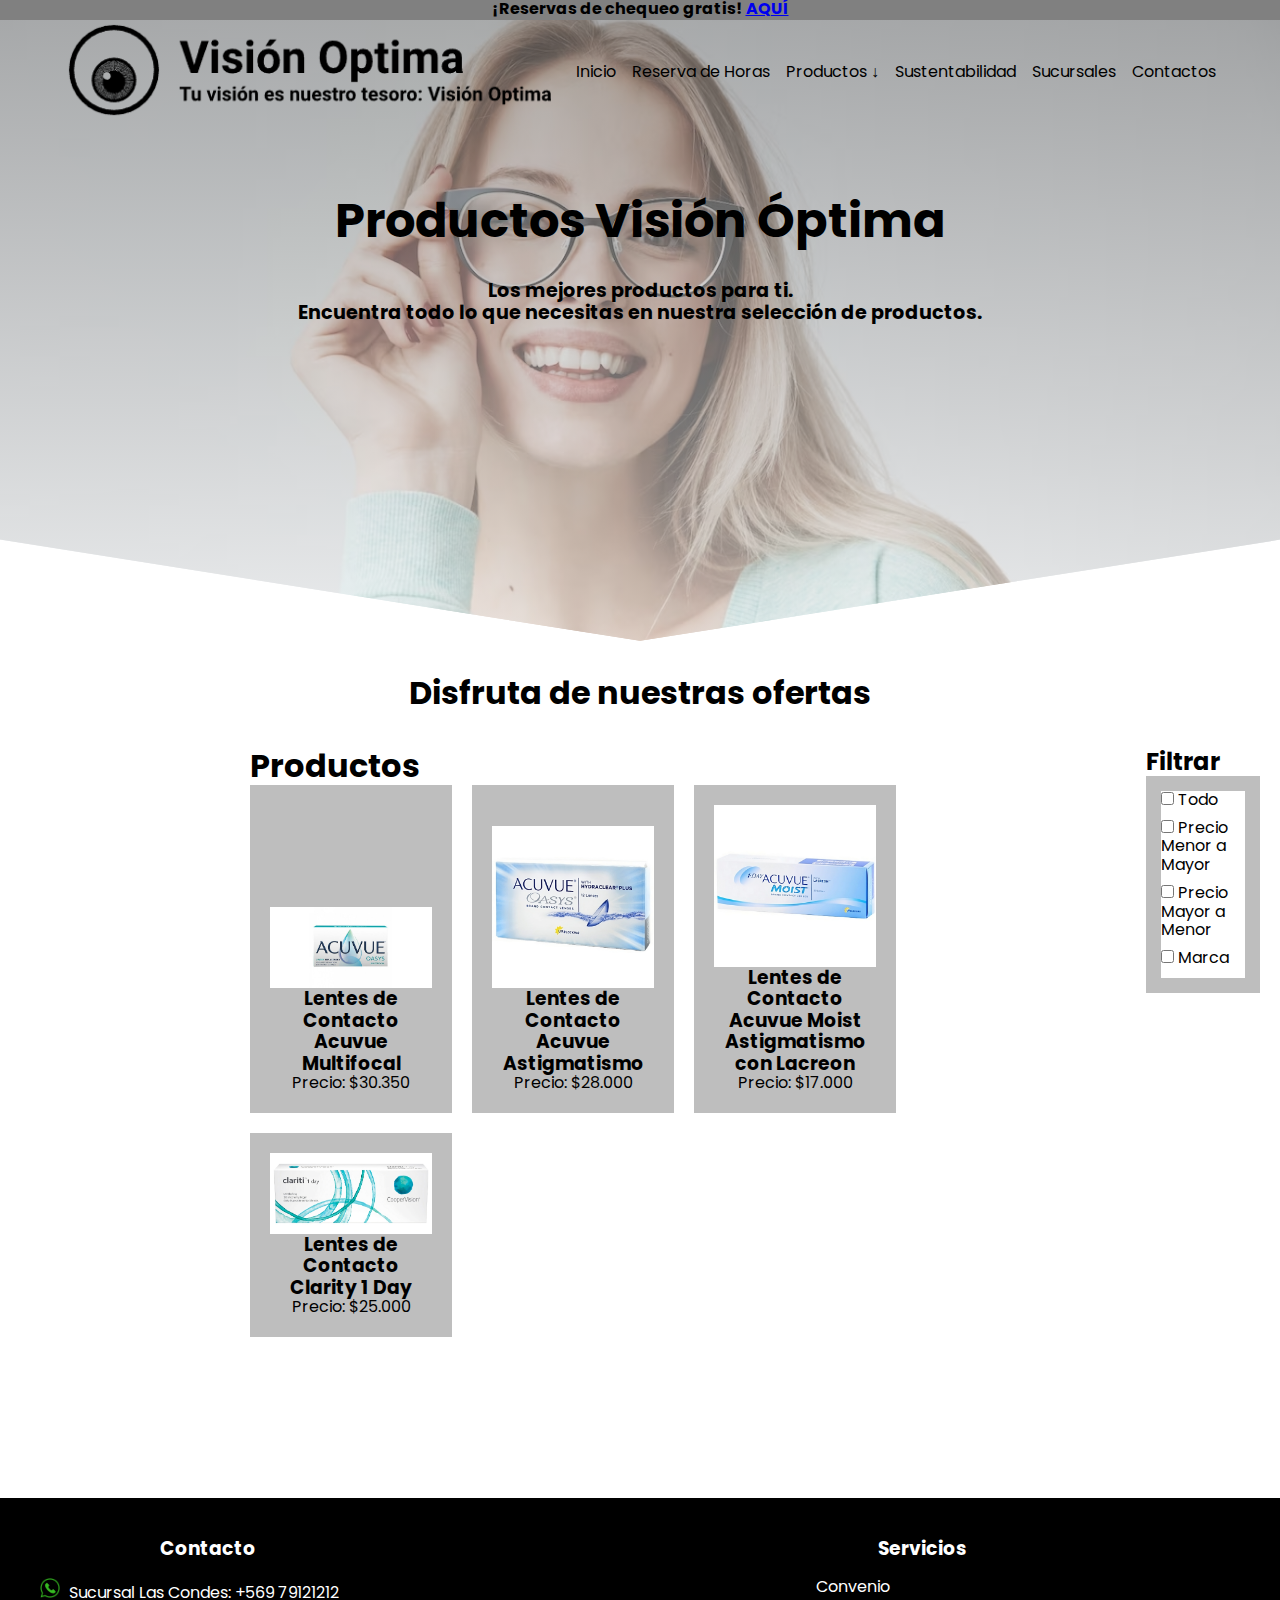
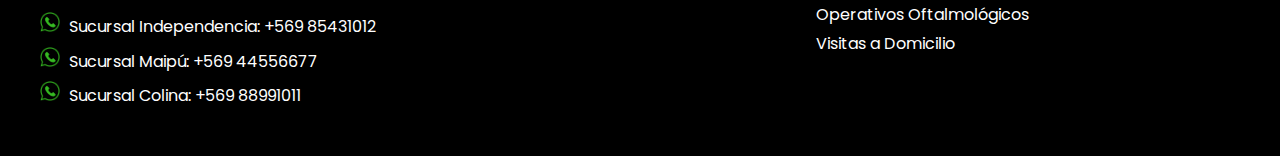
<file: LentesContacto/lentesContacto.html>
<!DOCTYPE html>
<html lang="es">
<head>
    <meta charset="UTF-8">
    <meta http-equiv="X-UA-Compatible" content="IE=edge">
    <meta name="viewport" content="width=device-width, initial-scale=1.0">
    <title>Vision Optica Productos</title>
    <link rel="stylesheet" href="../css/normalize.css">
    <link rel="stylesheet" href="../css/estiloscontacto.css">
    <script src="../js/slide_productos.js"></script>
</head>
<body>
    <header class="hero">
        <p class = "gratis"><b>¡Reservas de chequeo gratis! <a href="../html/reserva.html">AQUÍ</a></p></b>
        <nav class="nav container">
            <div class="nav__logo">
                <a href = "../index.html"><img src="../images/logo.png" alt="Logo" height="100"></a>
            </div>
            <ul class = "nav__link nav__link--menu">
                <li class = "nav__items">
                    <a href = "../index.html" class = "nav__links">Inicio</a>
                </li>
                <li class = "nav__items">
                    <a href = "../html/reserva.html" class = "nav__links">Reserva de Horas</a>
                </li>
                <li class = "nav__items">
                    <a href = "../html/productos.html" class = "nav__links">Productos ↓</a>
                    <ul class = "sub_nav">
                        <li><a href = "../LentesContacto/lentesContacto.html" class = "sub_links">Lentes de Contacto</a></li>
                        <li><a href = "../LentesOpticos/lentesopticos.html" class = "sub_links">Lentes Ópticos</a></li>
                        <li><a href = "#" class = "sub_links">Lentes de Sol</a></li>
                    </ul>
                </li>
                <li class = "nav__items">
                    <a href = "../html/sustentable.html" class = "nav__links">Sustentabilidad</a>
                </li>
                <li class = "nav__items">
                    <a href = "../html/sucursales.html" class = "nav__links">Sucursales</a>
                </li>
                <li class = "nav__items">
                    <a href = "../html/contactos.html" class = "nav__links">Contactos</a>
                </li>
            </ul>
        </nav>
        <section class="hero__container container">
            <br></br>
            
            <h1 class="hero__title">Productos Visión Óptima</h1>
            <p class ="hero__paragraph">
                <b>Los mejores productos para ti.<br>
                Encuentra todo lo que necesitas en nuestra selección de productos.<br></b>             
        </section>
    </header>
    <section class = "ofertas">
        <h1 class = "titulo1">Disfruta de nuestras ofertas</h1>
        <br><br>
        <div id="carousel2">
            <div class="slide2">
                <img src="../images/productos_img/carrusel5.png" alt="Lentes de contacto">
                
            </div>
            <div class="slide2">
                <img src="../images/productos_img/carrusel6.png" alt="Lentes de contacto">
                
            </div>
        </div>
    </section>
    <article class ="article">
        <h1>Productos</h1>
        <div class="product-grid">
          <div class="product">
            <a href="../LentesContacto/lenCon1.html">
                <img src="../images/productos_img/producto18.jpg" alt="Lente de Contacto">
            </a>
            <h3>Lentes de Contacto Acuvue Multifocal</h3>
            <p>Precio: $30.350</p>
          </div>
          <div class="product">
            <a href="../LentesContacto/lenCon2.html">
                <img src="../images/productos_img/producto19.jpeg" alt="Lente de Contacto">
            </a>
            <h3>Lentes de Contacto Acuvue Astigmatismo</h3>
            <p>Precio: $28.000</p>
          </div>
          <div class="product">
            <a href="../LentesContacto/lenCon3.html">
                <img src="../images/productos_img/producto20.jpeg" alt="Lente de Contacto">
            </a>
            <h3>Lentes de Contacto Acuvue Moist Astigmatismo con Lacreon</h3>
            <p>Precio: $17.000</p>
          </div>
          <div class="product">
            <a href="../LentesContacto/lenCon4.html">
                <img src="../images/productos_img/producto21.jpeg" alt="Lente de Contacto">
            </a>
            <h3>Lentes de Contacto Clarity 1 Day</h3>
            <p>Precio: $25.000</p>
          </div>
        </div>
      </article>
  
      <aside class = "aside">
        <h2>Filtrar</h2>
        <div class="filter-options">
            <label>
                <input type="checkbox" name="filtro" value="todo">
                Todo
              </label>
              <label>
                <input type="checkbox" name="filtro" value="precio-menor-mayor">
                Precio Menor a Mayor
              </label>
              <label>
                <input type="checkbox" name="filtro" value="precio-mayor-menor">
                Precio Mayor a Menor
              </label>
              <label>
                <input type="checkbox" name="filtro" value="marca">
                Marca
              </label>
        </div>
      </aside>
    
    <footer class = "footer">
        <div class="footer-column">
        <ul>
            <h3>Contacto</h3>
            <br>
            <li>
                <img src="../images/wsp.png" alt="Sucursal Vision Optima">
                Sucursal Las Condes: +569 79121212
            </li>
            <li>
                <img src="../images/wsp.png" alt="Sucursal Vision Optima">
                Sucursal Independencia: +569 85431012
            </li>
            <li>
                <img src="../images/wsp.png" alt="Sucursal Vision Optima">
                Sucursal Maipú: +569 44556677
            </li>
            <li>
                <img src="../images/wsp.png" alt="Sucursal Vision Optima">
                Sucursal Colina: +569 88991011
            </li>
        </ul>
        <div class="footer-column">
        <ul>
            <h3>Servicios</h3>
            <br>
            <li>Convenio</li>
            <li>Operativos Oftalmológicos</li>
            <li>Visitas a Domicilio</li>
        </ul>
        <div class="footer-column">
        <ul>
            <h3>Términos y Condiciones</h3>
            <br>
            <li>Devolución</li>
            <li>Reembolso</li>
            <li>Cambio de Productos</li>
            <li>Garantías</li>
        </ul>
        </div>
    </footer>
</body>
</html>
</file>
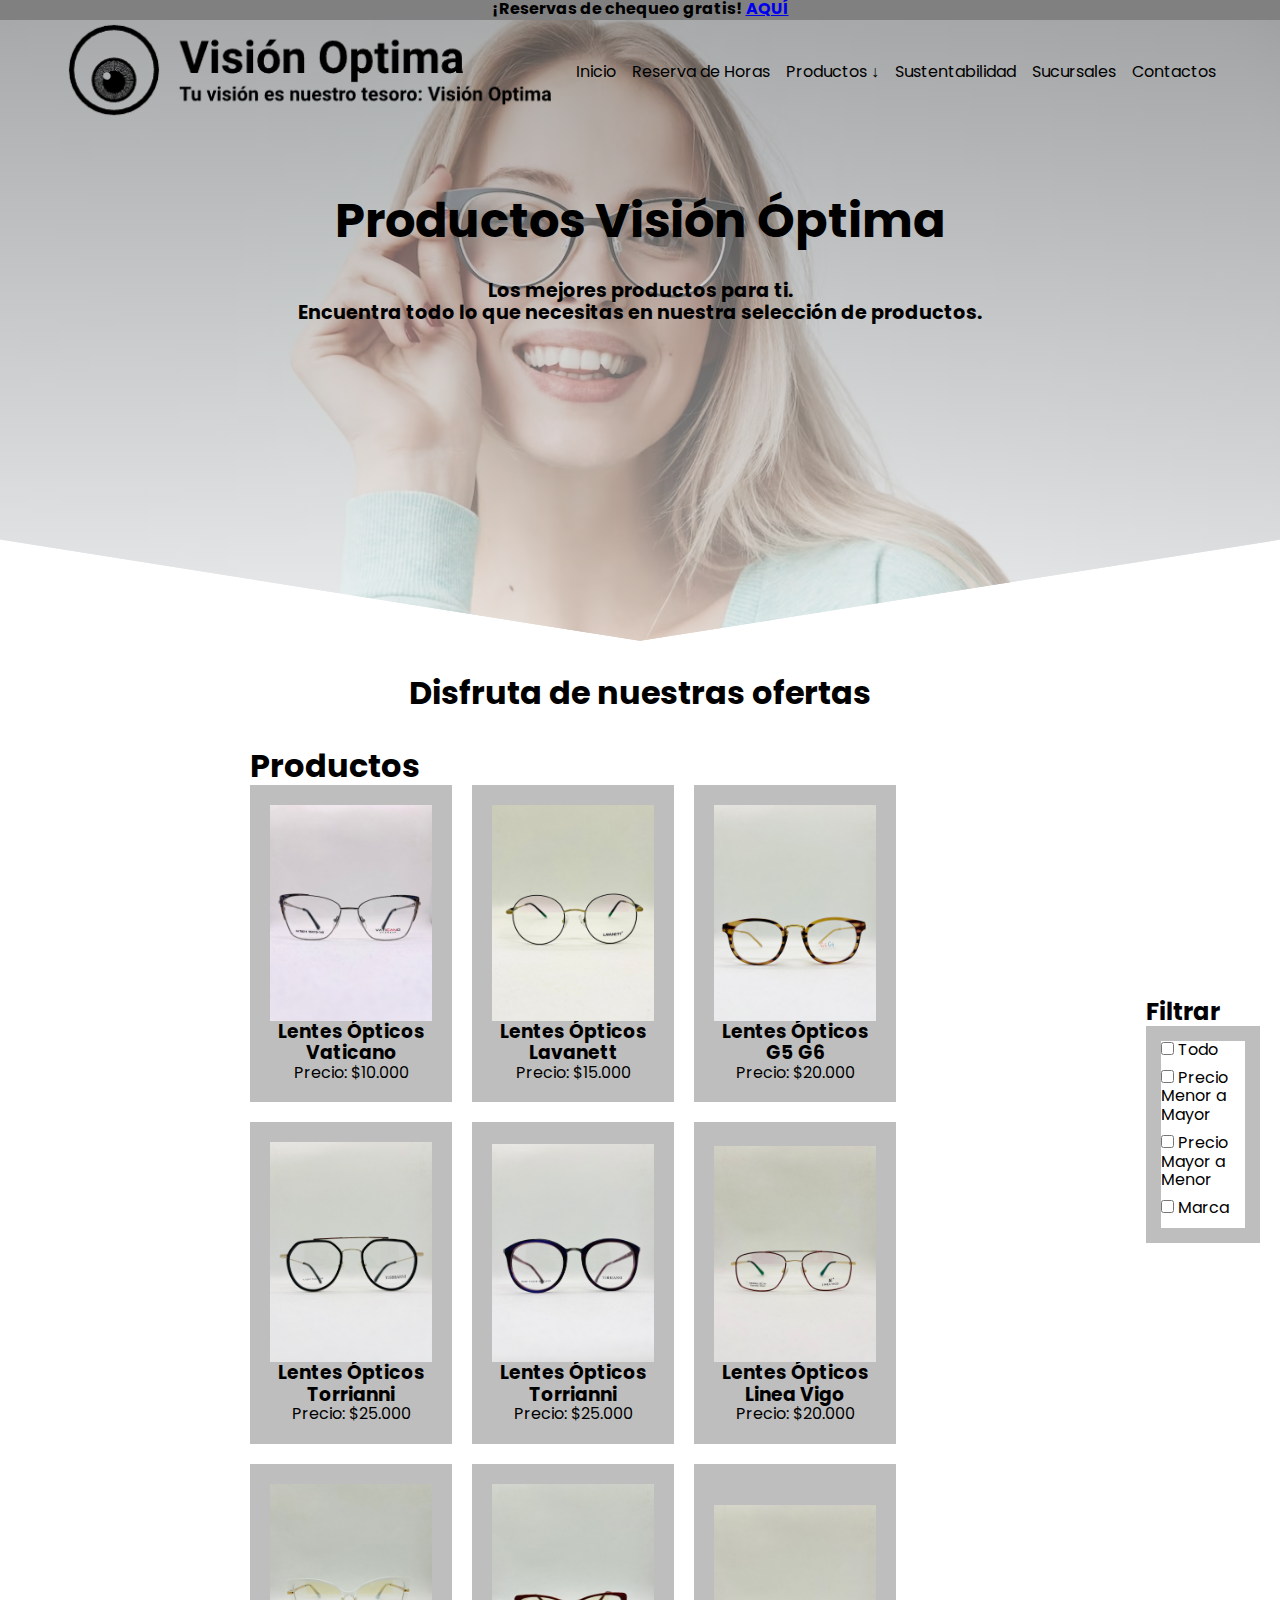
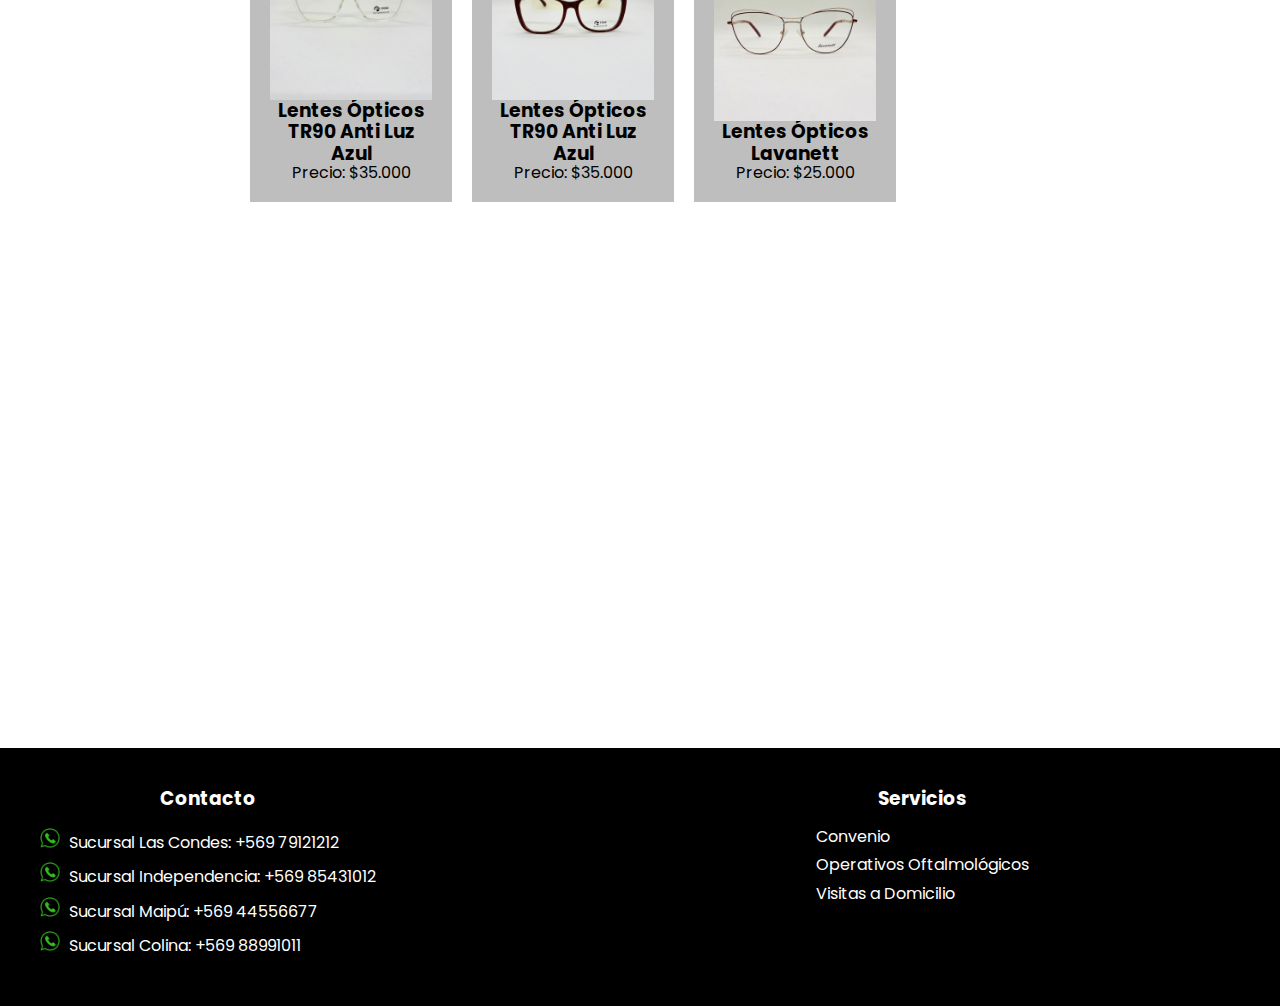
<file: LentesOpticos/lentesopticos.html>
<!DOCTYPE html>
<html lang="es">
<head>
    <meta charset="UTF-8">
    <meta http-equiv="X-UA-Compatible" content="IE=edge">
    <meta name="viewport" content="width=device-width, initial-scale=1.0">
    <title>Vision Optica Productos</title>
    <link rel="stylesheet" href="../css/normalize.css">
    <link rel="stylesheet" href="../css/estilosopticos.css">
    <script src="../js/slide_productos.js"></script>
    <script src="../js/productos.js"></script>
</head>
<body>
    <header class="hero">
      <p class = "gratis"><b>¡Reservas de chequeo gratis! <a href="../html/reserva.html">AQUÍ</a></p></b>
        <nav class="nav container">
            <div class="nav__logo">
                <a href = "../index.html"><img src="../images/logo.png" alt="Logo" height="100"></a>
            </div>
            <ul class = "nav__link nav__link--menu">
                <li class = "nav__items">
                    <a href = "../index.html" class = "nav__links">Inicio</a>
                </li>
                <li class = "nav__items">
                    <a href = "../html/reserva.html" class = "nav__links">Reserva de Horas</a>
                </li>
                <li class = "nav__items">
                    <a href = "../html/productos.html" class = "nav__links">Productos ↓</a>
                    <ul class = "sub_nav">
                        <li><a href = "../LentesContacto/lentesContacto.html" class = "sub_links">Lentes de Contacto</a></li>
                        <li><a href = "../LentesOpticos/lentesopticos.html" class = "sub_links">Lentes Ópticos</a></li>
                        <li><a href = "#" class = "sub_links">Lentes de Sol</a></li>
                    </ul>
                </li>
                <li class = "nav__items">
                    <a href = "../html/sustentable.html" class = "nav__links">Sustentabilidad</a>
                </li>
                <li class = "nav__items">
                    <a href = "../html/sucursales.html" class = "nav__links">Sucursales</a>
                </li>
                <li class = "nav__items">
                  <a href = "../html/contactos.html" class = "nav__links">Contactos</a>
              </li>
            </ul>
        </nav>
        <section class="hero__container container">
            <br></br>
            
            <h1 class="hero__title">Productos Visión Óptima</h1>
            <p class ="hero__paragraph">
                <b>Los mejores productos para ti.<br>
                Encuentra todo lo que necesitas en nuestra selección de productos.<br></b>             
        </section>
    </header>
    <section class = "ofertas">
        <h1 class = "titulo1">Disfruta de nuestras ofertas</h1>
        <br><br>
        <div id="carousel2">
            <div class="slide2">
                <img src="../images/productos_img/carrusel1.png" alt="Lentes Opticos">
                
            </div>
            <div class="slide2">
                <img src="../images/productos_img/carrusel2.png" alt="Lentes Opticos">
                
            </div>
        </div>
    </section>
    <article class ="article">
        <h1>Productos</h1>
        <div class="product-grid">
          <div class="product">
            <div class = "image-container">
              <img src="../images/productos_img/producto1.jpeg" alt="Lente Optico" class = "main-image">
              <img src="../images/productos_img/producto1.1.jpeg" alt="Lente Optico" class = "hover-image"></a>
            </div>
            <h3>Lentes Ópticos Vaticano</h3>
            <p>Precio: $10.000</p>
          </div>
          <div class="product">
            <div class = "image-container">
              <img src="../images/productos_img/producto2.jpeg" alt="Lente Optico" class = "main-image">
              <img src="../images/productos_img/producto2.2.jpeg" alt="Lente Optico" class = "hover-image">
            </div>
            <h3>Lentes Ópticos Lavanett </h3>
            <p>Precio: $15.000</p>
          </div>
          <div class="product">
            <div class = "image-container">
              <img src="../images/productos_img/producto3.jpeg" alt="Lente Optico" class = "main-image">
              <img src="../images/productos_img/producto3.3.jpeg" alt="Lente Optico" class = "hover-image">
            </div>
            <h3>Lentes Ópticos G5 G6</h3>
            <p>Precio: $20.000</p>
          </div>
          <div class="product">
            <div class = "image-container">
              <img src="../images/productos_img/producto4.jpeg" alt="Lente Optico" class = "main-image">
              <img src="../images/productos_img/producto4.4.jpeg" alt="Lente Optico" class = "hover-image">
            </div>
            <h3>Lentes Ópticos Torrianni</h3>
            <p>Precio: $25.000</p>
          </div>
          <div class="product">
            <div class = "image-container">
              <img src="../images/productos_img/producto5.jpeg" alt="Lente Optico" class = "main-image">
              <img src="../images/productos_img/producto5.5.jpeg" alt="Lente Optico" class = "hover-image">
            </div>
            <h3>Lentes Ópticos Torrianni</h3>
            <p>Precio: $25.000</p>
          </div>
          <div class="product">
            <div class = "image-container">
              <img src="../images/productos_img/producto6.jpeg" alt="Lente Optico" class = "main-image">
              <img src="../images/productos_img/producto6.6.jpeg" alt="Lente Optico" class = "hover-image">
            </div>
            <h3>Lentes Ópticos Linea Vigo</h3>
            <p>Precio: $20.000</p>
          </div>
          <div class="product">
            <div class = "image-container">
              <img src="../images/productos_img/producto7.jpeg" alt="Lente Optico" class = "main-image">
              <img src="../images/productos_img/producto7.7.jpeg" alt="Lente Optico" class = "hover-image">
            </div>
            <h3>Lentes Ópticos TR90 Anti Luz Azul</h3>
            <p>Precio: $35.000</p>
          </div>
          <div class="product">
            <div class = "image-container">
              <img src="../images/productos_img/producto8.jpeg" alt="Lente Optico" class = "main-image">
              <img src="../images/productos_img/producto8.8.jpeg" alt="Lente Optico" class = "hover-image">
            </div>
            <h3>Lentes Ópticos TR90 Anti Luz Azul</h3>
            <p>Precio: $35.000</p>
          </div>
          <div class="product">
            <div class = "image-container">
              <img src="../images/productos_img/producto9.jpeg" alt="Lente Optico" class = "main-image">
              <img src="../images/productos_img/produto9.9.jpg" alt="Lente Optico" class = "hover-image">
            </div>
            <h3>Lentes Ópticos Lavanett</h3>
            <p>Precio: $25.000</p>
          </div>
        </div>
    </article>
    <aside class = "aside">
        <h2>Filtrar</h2>
        <div class="filter-options">
            <label>
                <input type="checkbox" name="filtro" value="todo">
                Todo
              </label>
              <label>
                <input type="checkbox" name="filtro" value="precio-menor-mayor">
                Precio Menor a Mayor
              </label>
              <label>
                <input type="checkbox" name="filtro" value="precio-mayor-menor">
                Precio Mayor a Menor
              </label>
              <label>
                <input type="checkbox" name="filtro" value="marca">
                Marca
              </label>
        </div>
      </aside>
    
    <footer class = "footer">
        <div class="footer-column">
        <ul>
            <h3>Contacto</h3>
            <br>
            <li>
                <img src="../images/wsp.png" alt="Sucursal Vision Optima">
                Sucursal Las Condes: +569 79121212
            </li>
            <li>
                <img src="../images/wsp.png" alt="Sucursal Vision Optima">
                Sucursal Independencia: +569 85431012
            </li>
            <li>
                <img src="../images/wsp.png" alt="Sucursal Vision Optima">
                Sucursal Maipú: +569 44556677
            </li>
            <li>
                <img src="../images/wsp.png" alt="Sucursal Vision Optima">
                Sucursal Colina: +569 88991011
            </li>
        </ul>
        <div class="footer-column">
        <ul>
            <h3>Servicios</h3>
            <br>
            <li>Convenio</li>
            <li>Operativos Oftalmológicos</li>
            <li>Visitas a Domicilio</li>
        </ul>
        <div class="footer-column">
        <ul>
            <h3>Términos y Condiciones</h3>
            <br>
            <li>Devolución</li>
            <li>Reembolso</li>
            <li>Cambio de Productos</li>
            <li>Garantías</li>
        </ul>
        </div>
    </footer>
</body>
</html>
</file>
<file: css/estilos.css>
@import url('https://fonts.googleapis.com/css2?family=Poppins:wght@300;400;600;700&display=swap');


body{
    font-family: 'Poppins', sans-serif;
    background-color: white;
    overflow-x: hidden;

}
.titulo1{
    text-align: center;
}
.container{
    width: 90%;
    max-width: 1200px;
    margin: 0 auto;
    overflow: hidden;
    padding: var(--pading-container)
}
.hero{
    width: 100%;
    height: 100%;
    position: relative;
    grid-template-rows: 100px 1fr;
    color: #000000;
}
.hero::before{
    content: "";
    position: absolute;
    top: 0;
    left: 0;
    width: 100%;
    height: 100%;
    background-image: linear-gradient(180deg, #7979798c 0%, #ffffff8c 100%), url('../images/img_alusiva.jpg');
    background-size: cover;
    clip-path: polygon(0 0, 100% 0, 100% 80%, 50% 95%, 0 80%);
    z-index: -1;
}
/* NAV */

.gratis{
    width: auto;
    height: 20px;
    text-align: center;
    background-color: grey;
}
.nav{
    --pading-container:0;
    height: 100%;
    display: flex;
    align-items: center;
}
.nav__title{
    font-weight: 300;
}

.nav__link{
    margin-left: auto;
    padding: 0;
    display: grid;
    grid-auto-flow: column;
    grid-auto-columns: max-content;
    gap: 1em;
}

.nav__items{
    list-style: none;
}


.nav__links{
    color:#000000;
    text-decoration: none;
    
}

/*SUBNAV*/

.sub_nav {
    list-style: none;
    display: none;
    position: absolute;
    background-color: grey;
    padding: 10px;
    box-shadow: 0px 2px 4px rgba(0, 0, 0, 0.1);
}
  
.nav__items:hover .sub_nav {
    display: block;
}
  
.sub_links {
    color: #000000;
    text-decoration: none;
}
  
  
.sub_nav li {
    margin-bottom: 10px;
}
  
.sub_nav li:last-child {
    margin-bottom: 0;
}


/*Hero Conteiner */
.hero__container{
    max-width: 800px;
    --padding-container:0;
    display: grid;
    grid-auto-rows: max-content;
    align-content: right;
    gap: 2em;
    padding-bottom: 100px;
    text-align: center;
}
.hero__title{
    font-size: 3rem;
}
.hero__paragraph{
    font-size: 1.2rem;
    margin-bottom: 250px;
}

/*h1*/
.titulo{
    text-align: center;
}

.reserva img{
    width: 90%;
    padding-left: 150px;
    height: auto;
    display: block;
    padding-bottom: 150px;
}

/*ASIDE*/

@keyframes slideInFromRight {
    0% {
      transform: translateX(100%);
      opacity: 0;
    }
    100% {
      transform: translateX(0);
      opacity: 1;
    }
}


.aside{
    float: right;
    width: 30%;
    animation: slideInFromRight 3.5s ease-out;
}

.aside.animate {
    opacity: 1;
    transform: translateX(0);
}


.slide {
    display: none;
    text-align: center;
}
.slide img {
    width: 80%;
    height: auto;
}

.active {
    display: block;
}

/*ARTICLE*/

@keyframes slideInFromLeft {
    0% {
      transform: translateX(-100%);
      opacity: 0;
    }
    100% {
      transform: translateX(0);
      opacity: 1;
    }
}

.article{

    float: left;
    padding-left: 50px;
    width: 70%;
    animation: slideInFromLeft 3.5s ease-out;
}
.parrafo_articulo{
    line-height: 2.0;
    text-align: justify;
}


/* Estilos para los botones */
.carousel-controls {
    margin-top: 10px;
    text-align: center;
}
  
.carousel-controls button {
    margin-left: 5px;
    background-color: #4CAF50;
    color: white;
    padding: 10px 20px;
    border: none;
    border-radius: 5px;
    cursor: pointer;
    font-size: 16px;
  }
  
.carousel-controls button:hover {
    background-color: #45a049;
}
.button {
  display: block;
  margin: 0 auto;
  padding: 10px 20px;
  background-color: #4CAF50;
  color: #fff;
  border: none;
  border-radius: 4px;
  font-size: 16px;
  cursor: pointer;
  margin-top: 20px;

}

.button:hover {
  background-color: #45a049;
}

/*footer*/


.footer {
    text-align: center;
    padding: 20px;
    margin-top: 600px;
    background-color: #000000;
}

.footer-column {
    align-items: justify;
    padding: 0;
    display: grid;
    grid-auto-flow: column;
    grid-auto-columns: max-content;
    gap: 25em;
}

.footer-column h3 {
    color: white;
}

.footer-column ul {
    list-style-type: none;
    padding: 20px;
}

.footer-column li {
    color: white;
    text-align: justify;
    margin-bottom: 10px;
}

.footer-column img {
    width: 20px;
    height: 20px;
    margin-right: 5px;
}
</file>
<file: css/pagina_de_contacto.css>
@import url('https://fonts.googleapis.com/css2?family=Poppins:wght@300;400;600;700&display=swap');


body{
    font-family: 'Poppins', sans-serif;
    background-color: white;
    overflow-x: hidden;

}
.titulo1{
    text-align: center;
}
.container{
    width: 90%;
    max-width: 1200px;
    margin: 0 auto;
    overflow: hidden;
    padding: var(--pading-container)
}
.hero{
    width: 100%;
    height: 100%;
    position: relative;
    grid-template-rows: 100px 1fr;
    color: #000000;
}
.hero::before{
    content: "";
    position: absolute;
    top: 0;
    left: 0;
    width: 100%;
    height: 100%;
    background-image: linear-gradient(180deg, #7979798c 0%, #ffffff8c 100%), url('../images/img_alusiva.jpg');
    background-size: cover;
    clip-path: polygon(0 0, 100% 0, 100% 80%, 50% 95%, 0 80%);
    z-index: -1;
}
/* NAV */

.gratis{
    width: auto;
    height: 20px;
    text-align: center;
    background-color: grey;
}
.nav{
    --pading-container:0;
    height: 100%;
    display: flex;
    align-items: center;
}
.nav__title{
    font-weight: 300;
}

.nav__link{
    margin-left: auto;
    padding: 0;
    display: grid;
    grid-auto-flow: column;
    grid-auto-columns: max-content;
    gap: 1em;
}

.nav__items{
    list-style: none;
}


.nav__links{
    color:#000000;
    text-decoration: none;
    
}

/*SUBNAV*/

.sub_nav {
    list-style: none;
    display: none;
    position: absolute;
    background-color: grey;
    padding: 10px;
    box-shadow: 0px 2px 4px rgba(0, 0, 0, 0.1);
}
  
.nav__items:hover .sub_nav {
    display: block;
}
  
.sub_links {
    color: #000000;
    text-decoration: none;
}
  
  
.sub_nav li {
    margin-bottom: 10px;
}
  
.sub_nav li:last-child {
    margin-bottom: 0;
}


/*Hero Conteiner */
.hero__container{
    max-width: 800px;
    --padding-container:0;
    display: grid;
    grid-auto-rows: max-content;
    align-content: right;
    gap: 2em;
    padding-bottom: 100px;
    text-align: center;
}
.hero__title{
    font-size: 3rem;
}
.hero__paragraph{
    font-size: 1.2rem;
    margin-bottom: 250px;
}

/*h1*/
.titulo{
    text-align: center;
}

.formulario,h1{
    margin-left: 250px;
    align-items: center;
}
.reserva img{
    width: 90%;
    padding-left: 150px;
    height: auto;
    display: block;
    padding-bottom: 150px;
}

textarea{
    resize: none;
}
/*ASIDE*/

@keyframes slideInFromRight {
    0% {
      transform: translateX(100%);
      opacity: 0;
    }
    100% {
      transform: translateX(0);
      opacity: 1;
    }
}


.aside{
    float: right;
    width: 30%;
    animation: slideInFromRight 3.5s ease-out;
}

.aside.animate {
    opacity: 1;
    transform: translateX(0);
}


.slide {
    display: none;
    text-align: center;
}
.slide img {
    width: 80%;
    height: auto;
}

.active {
    display: block;
}

/*ARTICLE*/

@keyframes slideInFromLeft {
    0% {
      transform: translateX(-100%);
      opacity: 0;
    }
    100% {
      transform: translateX(0);
      opacity: 1;
    }
}

.article{

    float: left;
    padding-left: 50px;
    width: 70%;
    animation: slideInFromLeft 3.5s ease-out;
}
.parrafo_articulo{
    line-height: 2.0;
    text-align: justify;
}




/* Estilos para los botones */
.carousel-controls {
    margin-top: 10px;
    text-align: center;
}
  
.carousel-controls button {
    margin-left: 5px;
    background-color: #4CAF50;
    color: white;
    padding: 10px 20px;
    border: none;
    border-radius: 5px;
    cursor: pointer;
    font-size: 16px;
  }
  
.carousel-controls button:hover {
    background-color: #45a049;
}
.button {
  display: block;
  padding: 10px 20px;
  background-color: #4CAF50;
  color: #fff;
  border: none;
  border-radius: 4px;
  font-size: 16px;
  cursor: pointer;
  margin-top: 20px;

}

.button:hover {
  background-color: #45a049;
}

/*footer*/


.footer {
    text-align: center;
    padding: 20px;
    margin-top: 200px;
    background-color: #000000;
}

.footer-column {
    align-items: justify;
    padding: 0;
    display: grid;
    grid-auto-flow: column;
    grid-auto-columns: max-content;
    gap: 25em;
}

.footer-column h3 {
    color: white;
}

.footer-column ul {
    list-style-type: none;
    padding: 20px;
}

.footer-column li {
    color: white;
    text-align: justify;
    margin-bottom: 10px;
}

.footer-column img {
    width: 20px;
    height: 20px;
    margin-right: 5px;
}
</file>
<file: css/estilos_productos.css>
@import url('https://fonts.googleapis.com/css2?family=Poppins:wght@300;400;600;700&display=swap');

body{
    font-family: 'Poppins', sans-serif;
    background-color: white;
}
.titulo1{
    text-align: center;
}
.container{
    width: 90%;
    max-width: 1200px;
    margin: 0 auto;
    overflow: hidden;
    padding: var(--pading-container)
}
.hero{
    width: 100%;
    height: 100%;
    position: relative;
    grid-template-rows: 100px 1fr;
    color: #000000;
}
.hero::before{
    content: "";
    position: absolute;
    top: 0;
    left: 0;
    width: 100%;
    height: 100%;
    background-image: linear-gradient(180deg, #7979798c 0%, #ffffff8c 100%), url('../images/img_alusiva.jpg');
    background-size: cover;
    clip-path: polygon(0 0, 100% 0, 100% 80%, 50% 95%, 0 80%);
    z-index: -1;
}
/* NAV */

.gratis{
    width: auto;
    height: 20px;
    text-align: center;
    background-color: grey;
}
.nav{
    --pading-container:0;
    height: 100%;
    display: flex;
    align-items: center;
}
.nav__title{
    font-weight: 300;
}

.nav__link{
    margin-left: auto;
    padding: 0;
    display: grid;
    grid-auto-flow: column;
    grid-auto-columns: max-content;
    gap: 2em;
}

.nav__items{
    list-style: none;
}


.nav__links{
    color:#000000;
    text-decoration: none;
    
}

/*SUBNAV*/

.sub_nav {
    list-style: none;
    display: none;
    position: absolute;
    background-color: grey;
    padding: 10px;
    box-shadow: 0px 2px 4px rgba(0, 0, 0, 0.1);
}
  
.nav__items:hover .sub_nav {
    display: block;
}
  
.sub_links {
    color: #000000;
    text-decoration: none;
}
  
  
.sub_nav li {
    margin-bottom: 10px;
}
  
.sub_nav li:last-child {
    margin-bottom: 0;
}

/*Hero Conteiner */
.hero__container{
    max-width: 800px;
    --padding-container:0;
    display: grid;
    grid-auto-rows: max-content;
    align-content: right;
    gap: 2em;
    padding-bottom: 100px;
    text-align: center;
}
.hero__title{
    font-size: 3rem;
}
.hero__paragraph{
    font-size: 1.2rem;
    margin-bottom: 250px;
}

/*h1*/
.titulo{
    text-align: center;
}

/*SECCION DE PRODUCTOS*/
.ofertas{
    align-items: center;
}
.slide2 {
    display: none;
    text-align: center;
}
.slide2 img {
    border: 20px solid rgb(190, 190, 190);
    width: 95%;
    height: 400px;
}

.active {
    display: block;
}


/*ARTICLE*/

.article {
  width: 70%;
  float: left;
  align-items: center;
  padding-left: 250px;
}

.product-grid {
  display: grid;
  text-align: center;
  grid-template-columns: repeat(3, 1fr);
  grid-gap: 20px;
}

.product {
  position: relative;
  background-color: rgb(190, 190, 190);
  padding: 20px;
  display: flex;
  flex-direction: column;
  justify-content: flex-end;
  align-items: center;
}

.product .image-container {
    position: relative;
    overflow: hidden;
}

.product .main-image,
.product .hover-image {
    max-width: 100%;
    height: auto;
    display: block;
    margin: 0 auto;
    transition: opacity 0.1s; 
}

.product .hover-image {
    position: absolute;
    top: 0;
    left: 0;
    opacity: 0; 
}

.product:hover .main-image {
    opacity: 0; 
}

.product:hover .hover-image {
    opacity: 1; 
}

.product h3,
.product p {
  margin: 0;
}

.product img {
    max-width: 100%;
    height: auto;
    display: flex;
    margin: 0 auto;
}

/*SUBPRODUCT*/


  


/*ASIDE*/

.aside {
    width: 30%;
    float: right;
    padding-left: 250px;
    margin-top: 250px;
}

.filter-options {
    margin-right: 20px;
    border: 15px solid rgb(190, 190, 190);
    display: flex;
    flex-direction: column;
}

.filter-options label {
    margin-bottom: 10px;
}


/*FOOTER*/

.footer {
    text-align: center;
    padding: 20px;
    margin-top: 2850px;
    background-color: #000000;
}

.footer-column {
    align-items: justify;
    padding: 0;
    display: grid;
    grid-auto-flow: column;
    grid-auto-columns: max-content;
    gap: 25em;
}

.footer-column h3 {
    color: white;
}

.footer-column ul {
    list-style-type: none;
    padding: 20px;
}

.footer-column li {
    color: white;
    text-align: justify;
    margin-bottom: 10px;
}

.footer-column img {
    width: 20px;
    height: 20px;
    margin-right: 5px;
}
</file>
<file: css/estilos_reserva.css>
@import url('https://fonts.googleapis.com/css2?family=Poppins:wght@300;400;600;700&display=swap');

body{
    font-family: 'Poppins', sans-serif;
    background-color: white;
    

}
.titulo1{
    text-align: center;
}
.container{
    width: 90%;
    max-width: 1200px;
    margin: 0 auto;
    overflow: hidden;
    padding: var(--pading-container)
}
.hero{
    width: 100%;
    height: 100%;
    position: relative;
    grid-template-rows: 100px 1fr;
    color: #000000;
}
.hero::before{
    content: "";
    position: absolute;
    top: 0;
    left: 0;
    width: 100%;
    height: 100%;
    background-image: linear-gradient(180deg, #7979798c 0%, #ffffff8c 100%), url('../images/img_alusiva.jpg');
    background-size: cover;
    clip-path: polygon(0 0, 100% 0, 100% 80%, 50% 95%, 0 80%);
    z-index: -1;
}
/* NAV */

.gratis{
    width: auto;
    height: 20px;
    text-align: center;
    background-color: grey;
}
.nav{
    --pading-container:0;
    height: 100%;
    display: flex;
    align-items: center;
}
.nav__title{
    font-weight: 300;
}

.nav__link{
    margin-left: auto;
    padding: 0;
    display: grid;
    grid-auto-flow: column;
    grid-auto-columns: max-content;
    gap: 1em;
}

.nav__items{
    list-style: none;
}


.nav__links{
    color:#000000;
    text-decoration: none;
    
}

/*SUBNAV*/

.sub_nav {
    list-style: none;
    display: none;
    position: absolute;
    background-color: grey;
    padding: 10px;
    box-shadow: 0px 2px 4px rgba(0, 0, 0, 0.1);
}
  
.nav__items:hover .sub_nav {
    display: block;
}
  
.sub_links {
    color: #000000;
    text-decoration: none;
}
  
  
.sub_nav li {
    margin-bottom: 10px;
}
  
.sub_nav li:last-child {
    margin-bottom: 0;
}

/*Hero Conteiner */
.hero__container{
    max-width: 800px;
    --padding-container:0;
    display: grid;
    grid-auto-rows: max-content;
    align-content: right;
    gap: 1em;
    padding-bottom: 100px;
    text-align: center;
}
.hero__title{
    font-size: 3rem;
}
.hero__paragraph{
    font-size: 1.2rem;
    margin-bottom: 250px;
}

/*h1*/
.titulo{
    text-align: center;
}

.construccion{
    margin-left: 250px;
    align-items: center;
}
.contruccion h2{
    font-size: large;
}

.button {
    display: block;
    padding: 10px 20px;
    background-color: #4CAF50;
    color: #fff;
    border: none;
    border-radius: 4px;
    font-size: 16px;
    cursor: pointer;
    margin-top: 20px;
  
  }

/*footer*/

.footer {
    text-align: center;
    padding: 20px;
    margin-top: 200px;
    background-color: #000000;
}

.footer-column {
    align-items: justify;
    padding: 0;
    display: grid;
    grid-auto-flow: column;
    grid-auto-columns: max-content;
    gap: 25em;
}

.footer-column h3 {
    color: white;
}

.footer-column ul {
    list-style-type: none;
    padding: 20px;
}

.footer-column li {
    color: white;
    text-align: justify;
    margin-bottom: 10px;
}

.footer-column img {
    width: 20px;
    height: 20px;
    margin-right: 5px;
}
</file>
<file: css/sucursales.css>
@import url('https://fonts.googleapis.com/css2?family=Poppins:wght@300;400;600;700&display=swap');

body{
    font-family: 'Poppins', sans-serif;
    background-color: white;
    overflow-x: hidden;

}
.titulo1{
    text-align: center;
}
.container{
    width: 90%;
    max-width: 1200px;
    margin: 0 auto;
    overflow: hidden;
    padding: var(--pading-container)
}
.hero{
    width: 100%;
    height: 100%;
    position: relative;
    grid-template-rows: 100px 1fr;
    color: #000000;
}
.hero::before{
    content: "";
    position: absolute;
    top: 0;
    left: 0;
    width: 100%;
    height: 100%;
    background-image: linear-gradient(180deg, #7979798c 0%, #ffffff8c 100%), url('../images/img_alusiva.jpg');
    background-size: cover;
    clip-path: polygon(0 0, 100% 0, 100% 80%, 50% 95%, 0 80%);
    z-index: -1;
}
/* NAV */

.gratis{
    width: auto;
    height: 20px;
    text-align: center;
    background-color: grey;
}
.nav{
    --pading-container:0;
    height: 100%;
    display: flex;
    align-items: center;
}
.nav__title{
    font-weight: 300;
}

.nav__link{
    margin-left: auto;
    padding: 0;
    display: grid;
    grid-auto-flow: column;
    grid-auto-columns: max-content;
    gap: 1em;
}

.nav__items{
    list-style: none;
}


.nav__links{
    color:#000000;
    text-decoration: none;
    
}

/*SUBNAV*/

.sub_nav {
    list-style: none;
    display: none;
    position: absolute;
    background-color: grey;
    padding: 10px;
    box-shadow: 0px 2px 4px rgba(0, 0, 0, 0.1);
}
  
.nav__items:hover .sub_nav {
    display: block;
}
  
.sub_links {
    color: #000000;
    text-decoration: none;
}
  
  
.sub_nav li {
    margin-bottom: 10px;
}
  
.sub_nav li:last-child {
    margin-bottom: 0;
}

/*Hero Conteiner */
.hero__container{
    max-width: 800px;
    --padding-container:0;
    display: grid;
    grid-auto-rows: max-content;
    align-content: right;
    gap: 2em;
    padding-bottom: 100px;
    text-align: center;
}
.hero__title{
    font-size: 3rem;
}
.hero__paragraph{
    font-size: 1.2rem;
    margin-bottom: 250px;
}

/*h1*/
.titulo{
    text-align: center;
}

/*ARTICLE*/

@keyframes slideInFromLeft {
    0% {
      transform: translateX(-100%);
      opacity: 0;
    }
    100% {
      transform: translateX(0);
      opacity: 1;
    }
}

.article {
    width: 70%;
    margin-bottom: 20px;
    padding-left: 300px;
    animation: slideInFromLeft 2s ease-out;
}
.sucursal{
    margin-bottom: 200px;
}

/*Aside*/

@keyframes slideInFromRight {
    0% {
      transform: translateX(100%);
      opacity: 0;
    }
    100% {
      transform: translateX(0);
      opacity: 1;
    }
}

.aside {
    width: 30%;
    padding: 20px;
    background-color: #ffffff;
    position: absolute;
    top: 700px;
    right: 20px;
    border: 15px solid rgb(190, 190, 190);
    animation: slideInFromRight 2s ease-out;
}
.article h2 {
    font-size: 18px;
    margin-top: 0;
}
.article ul {
    padding-left: 0;
    list-style-type: none;
}
.article li {
    margin-bottom: 10px;
}
.article img{
    border: 20px solid rgb(190, 190, 190);
    height: 500px;
    width: auto;
}
input[type="text"] {
    width: 100%;
    padding: 5px;
}
input[type="submit"] {
    display: block;
    margin: 0 auto;
    padding: 10px 20px;
    background-color: #4CAF50;
    color: #fff;
    border: none;
    border-radius: 4px;
    font-size: 16px;
    cursor: pointer;
    margin-top: 20px;
}



/*footer*/

.footer {
    text-align: center;
    padding: 20px;
    margin-top: 200px;
    background-color: black;
}

.footer {
    text-align: center;
    padding: 20px;
    margin-top: 200px;
    background-color: #000000;
}

.footer-column {
    align-items: justify;
    padding: 0;
    display: grid;
    grid-auto-flow: column;
    grid-auto-columns: max-content;
    gap: 25em;
}

.footer-column h3 {
    color: white;
}

.footer-column ul {
    list-style-type: none;
    padding: 20px;
}

.footer-column li {
    color: white;
    text-align: justify;
    margin-bottom: 10px;
}

.footer-column img {
    width: 20px;
    height: 20px;
    margin-right: 5px;
}
</file>
<file: css/sustentable.css>
@import url('https://fonts.googleapis.com/css2?family=Poppins:wght@300;400;600;700&display=swap');

body{
    font-family: 'Poppins', sans-serif;
    background-color: white;
    overflow-x: hidden;

}
.titulo1{
    text-align: center;
}
.container{
    width: 90%;
    max-width: 1200px;
    margin: 0 auto;
    overflow: hidden;
    padding: var(--pading-container)
}
.hero{
    width: 100%;
    height: 100%;
    position: relative;
    grid-template-rows: 100px 1fr;
    color: #000000;
}
.hero::before{
    content: "";
    position: absolute;
    top: 0;
    left: 0;
    width: 100%;
    height: 100%;
    background-image: linear-gradient(180deg, #7979798c 0%, #ffffff8c 100%), url('../images/img_alusiva.jpg');
    background-size: cover;
    clip-path: polygon(0 0, 100% 0, 100% 80%, 50% 95%, 0 80%);
    z-index: -1;
}
/* NAV */

.gratis{
    width: auto;
    height: 20px;
    text-align: center;
    background-color: grey;
}
.nav{
    --pading-container:0;
    height: 100%;
    display: flex;
    align-items: center;
}
.nav__title{
    font-weight: 300;
}

.nav__link{
    margin-left: auto;
    padding: 0;
    display: grid;
    grid-auto-flow: column;
    grid-auto-columns: max-content;
    gap: 1em;
}

.nav__items{
    list-style: none;
}


.nav__links{
    color:#000000;
    text-decoration: none;
    
}

/*SUBNAV*/

.sub_nav {
    list-style: none;
    display: none;
    position: absolute;
    background-color: grey;
    padding: 10px;
    box-shadow: 0px 2px 4px rgba(0, 0, 0, 0.1);
}
  
.nav__items:hover .sub_nav {
    display: block;
}
  
.sub_links {
    color: #000000;
    text-decoration: none;
}
  
  
.sub_nav li {
    margin-bottom: 10px;
}
  
.sub_nav li:last-child {
    margin-bottom: 0;
}

/*Hero Conteiner */
.hero__container{
    max-width: 800px;
    --padding-container:0;
    display: grid;
    grid-auto-rows: max-content;
    align-content: right;
    gap: 2em;
    padding-bottom: 100px;
    text-align: center;
}
.hero__title{
    font-size: 3rem;
}
.hero__paragraph{
    font-size: 1.2rem;
    margin-bottom: 250px;
}

/*h1*/
.titulo{
    text-align: center;
}

/*Article*/

@keyframes slideInFromLeft {
    0% {
      transform: translateX(-100%);
      opacity: 0;
    }
    100% {
      transform: translateX(0);
      opacity: 1;
    }
}

.article{
    float: left;
    width: 70%;
    padding-left: 50px;
    animation: slideInFromLeft 2s ease-out;
}

/*Aside*/




@keyframes slideInFromRight {
    0% {
      transform: translateX(100%);
      opacity: 0;
    }
    100% {
      transform: translateX(0);
      opacity: 1;
    }
}

.aside{
    float: right;
    width: 30%;
    animation: slideInFromRight 2s ease-out;
}
.aside img{
    
    width: 50%;
    height: auto;
    margin-left: 200px;
}
.aside p{
    margin-left: 200px;
}
.parrafo_articulo{
    line-height: 2.0;
    text-align: justify;
}



/*footer*/

.footer {
    text-align: center;
    padding: 20px;
    margin-top: 750px;
    background-color: #000000;
}

.footer-column {
    align-items: justify;
    padding: 0;
    display: grid;
    grid-auto-flow: column;
    grid-auto-columns: max-content;
    gap: 25em;
}

.footer-column h3 {
    color: white;
}

.footer-column ul {
    list-style-type: none;
    padding: 20px;
}

.footer-column li {
    color: white;
    text-align: justify;
    margin-bottom: 10px;
}

.footer-column img {
    width: 20px;
    height: 20px;
    margin-right: 5px;
}
</file>
<file: css/lentesContacto.css>
@import url('https://fonts.googleapis.com/css2?family=Poppins:wght@300;400;600;700&display=swap');

body{
    font-family: 'Poppins', sans-serif;
    

}
.titulo1{
    text-align: center;
}
.container{
    width: 90%;
    max-width: 1200px;
    margin: 0 auto;
    overflow: hidden;
    padding: var(--pading-container)
}
.hero{
    width: 100%;
    height: 100%;
    position: relative;
    grid-template-rows: 100px 1fr;
    color: #000000;
}
.hero::before{
    content: "";
    position: absolute;
    top: 0;
    left: 0;
    width: 100%;
    height: 100%;
    background-image: linear-gradient(180deg, #7979798c 0%, #ffffff8c 100%), url('../images/img_alusiva.jpg');
    background-size: cover;
    clip-path: polygon(0 0, 100% 0, 100% 80%, 50% 95%, 0 80%);
    z-index: -1;
}
/* NAV */

.gratis{
    width: auto;
    height: 20px;
    text-align: center;
    background-color: grey;
}
.nav{
    --pading-container:0;
    height: 100%;
    display: flex;
    align-items: center;
}
.nav__title{
    font-weight: 300;
}

.nav__link{
    margin-left: auto;
    padding: 0;
    display: grid;
    grid-auto-flow: column;
    grid-auto-columns: max-content;
    gap: 1em;
}

.nav__items{
    list-style: none;
}


.nav__links{
    color:#000000;
    text-decoration: none;
    
}

/*SUBNAV*/

.sub_nav {
    list-style: none;
    display: none;
    position: absolute;
    background-color: grey;
    padding: 10px;
    box-shadow: 0px 2px 4px rgba(0, 0, 0, 0.1);
}
  
.nav__items:hover .sub_nav {
    display: block;
}
  
.sub_links {
    color: #000000;
    text-decoration: none;
}
  
  
.sub_nav li {
    margin-bottom: 10px;
}
  
.sub_nav li:last-child {
    margin-bottom: 0;
}

/*Hero Conteiner */
.hero__container{
    max-width: 800px;
    --padding-container:0;
    display: grid;
    grid-auto-rows: max-content;
    align-content: right;
    gap: 2em;
    padding-bottom: 100px;
    text-align: center;
}
.hero__title{
    font-size: 3rem;
}
.hero__paragraph{
    font-size: 1.2rem;
    margin-bottom: 250px;
}

/*h1*/
.titulo{
    text-align: center;
}

/*SECCION DE PRODUCTOS*/
.ofertas{
    align-items: center;
}
.slide2 {
    display: none;
    text-align: center;
}
.slide2 img {
    border: 20px solid #aee26b;
    width: 95%;
    height: 400px;
}

.active {
    display: block;
}

.btnComprar {
    margin: 0 auto;
    padding: 10px 20px;
    background-color: #4CAF50;
    color: #fff;
    border: none;
    border-radius: 4px;
    font-size: 16px;
    cursor: pointer;
    margin-top: 20px;
  
}
.btnComprar:hover {
    background-color: #45a049;
}

.total{
    background-color: grey;
}

/*ARTICLE*/

.article {
  width: 70%;
  float: left;
  align-items: center;
  padding-left: 250px;
}

.product-grid {
  display: grid;
  text-align: center;
  grid-template-columns: repeat(3, 1fr);
  grid-gap: 20px;
}

.product {
  background-color: #aee26b;
  padding: 20px;
  display: flex;
  flex-direction: column;
  justify-content: flex-end;
  align-items: center;
}

.product h3,
.product p {
  margin: 0;
}

.product img {
    max-width: 100%;
    height: auto;
    display: block;
    margin: 0 auto;
}

/*ASIDE*/

.aside {
    width: 30%;
    float: right;
    padding-left: 250px;
    margin-top: 250px;
}

.filter-options {
    margin-right: 20px;
    border: 15px solid #aee26b;
    display: flex;
    flex-direction: column;
}

.filter-options label {
    margin-bottom: 10px;
}


/*FOOTER*/

.footer {
    text-align: center;
    padding: 20px;
    margin-top: 250px;
    background-color: black;
}

.footer-column {
    align-items: justify;
    padding: 0;
    display: grid;
    grid-auto-flow: column;
    grid-auto-columns: max-content;
    gap: 25em;
}

.footer-column h3 {
    color: white;
}

.footer-column ul { 
    list-style-type: none;
    padding: 20px;
}

.footer-column li {
    color: white;
    text-align: justify;
    margin-bottom: 10px;
}

.footer-column img {
    width: 20px;
    height: 20px;
    margin-right: 5px;
}
</file>
<file: css/estiloscontacto.css>
@import url('https://fonts.googleapis.com/css2?family=Poppins:wght@300;400;600;700&display=swap');

body{
    font-family: 'Poppins', sans-serif;
    background-color: white;
}
.titulo1{
    text-align: center;
}
.container{
    width: 90%;
    max-width: 1200px;
    margin: 0 auto;
    overflow: hidden;
    padding: var(--pading-container)
}
.hero{
    width: 100%;
    height: 100%;
    position: relative;
    grid-template-rows: 100px 1fr;
    color: #000000;
}
.hero::before{
    content: "";
    position: absolute;
    top: 0;
    left: 0;
    width: 100%;
    height: 100%;
    background-image: linear-gradient(180deg, #7979798c 0%, #ffffff8c 100%), url('../images/img_alusiva.jpg');
    background-size: cover;
    clip-path: polygon(0 0, 100% 0, 100% 80%, 50% 95%, 0 80%);
    z-index: -1;
}
/* NAV */

.gratis{
    width: auto;
    height: 20px;
    text-align: center;
    background-color: grey;
}
.nav{
    --pading-container:0;
    height: 100%;
    display: flex;
    align-items: center;
}
.nav__title{
    font-weight: 300;
}

.nav__link{
    margin-left: auto;
    padding: 0;
    display: grid;
    grid-auto-flow: column;
    grid-auto-columns: max-content;
    gap: 1em;
}

.nav__items{
    list-style: none;
}


.nav__links{
    color:#000000;
    text-decoration: none;
    
}

/*SUBNAV*/

.sub_nav {
    list-style: none;
    display: none;
    position: absolute;
    background-color: grey;
    padding: 10px;
    box-shadow: 0px 2px 4px rgba(0, 0, 0, 0.1);
}
  
.nav__items:hover .sub_nav {
    display: block;
}
  
.sub_links {
    color: #000000;
    text-decoration: none;
}
  
  
.sub_nav li {
    margin-bottom: 10px;
}
  
.sub_nav li:last-child {
    margin-bottom: 0;
}

/*Hero Conteiner */
.hero__container{
    max-width: 800px;
    --padding-container:0;
    display: grid;
    grid-auto-rows: max-content;
    align-content: right;
    gap: 2em;
    padding-bottom: 100px;
    text-align: center;
}
.hero__title{
    font-size: 3rem;
}
.hero__paragraph{
    font-size: 1.2rem;
    margin-bottom: 250px;
}

/*h1*/
.titulo{
    text-align: center;
}

/*SECCION DE PRODUCTOS*/
.ofertas{
    align-items: center;
}
.slide2 {
    display: none;
    text-align: center;
}
.slide2 img {
    border: 20px solid rgb(190, 190, 190);
    width: 95%;
    height: 400px;
}

.active {
    display: block;
}


/*ARTICLE*/

.article {
  width: 70%;
  float: left;
  align-items: center;
  padding-left: 250px;
}

.product-grid {
  display: grid;
  text-align: center;
  grid-template-columns: repeat(3, 1fr);
  grid-gap: 20px;
}

.product {
  position: relative;
  background-color: rgb(190, 190, 190);
  padding: 20px;
  display: flex;
  flex-direction: column;
  justify-content: flex-end;
  align-items: center;
}

.product h3,
.product p {
  margin: 0;
}

.product img {
    max-width: 100%;
    height: auto;
    display: flex;
    margin: 0 auto;
}
  


/*ASIDE*/

.aside {
    width: 30%;
    float: right;
    padding-left: 250px;
}

.filter-options {
    margin-right: 20px;
    border: 15px solid rgb(190, 190, 190);
    display: flex;
    flex-direction: column;
}

.filter-options label {
    margin-bottom: 10px;
}


/*FOOTER*/

.footer {
    text-align: center;
    padding: 20px;
    margin-top: 750px;
    background-color: #000000;
}

.footer-column {
    align-items: justify;
    padding: 0;
    display: grid;
    grid-auto-flow: column;
    grid-auto-columns: max-content;
    gap: 25em;
}

.footer-column h3 {
    color: white;
}

.footer-column ul {
    list-style-type: none;
    padding: 20px;
}

.footer-column li {
    color: white;
    text-align: justify;
    margin-bottom: 10px;
}

.footer-column img {
    width: 20px;
    height: 20px;
    margin-right: 5px;
}
</file>
<file: css/estilosopticos.css>
@import url('https://fonts.googleapis.com/css2?family=Poppins:wght@300;400;600;700&display=swap');

body{
    font-family: 'Poppins', sans-serif;
    background-color: white;
}
.titulo1{
    text-align: center;
}
.container{
    width: 90%;
    max-width: 1200px;
    margin: 0 auto;
    overflow: hidden;
    padding: var(--pading-container)
}
.hero{
    width: 100%;
    height: 100%;
    position: relative;
    grid-template-rows: 100px 1fr;
    color: #000000;
}
.hero::before{
    content: "";
    position: absolute;
    top: 0;
    left: 0;
    width: 100%;
    height: 100%;
    background-image: linear-gradient(180deg, #7979798c 0%, #ffffff8c 100%), url('../images/img_alusiva.jpg');
    background-size: cover;
    clip-path: polygon(0 0, 100% 0, 100% 80%, 50% 95%, 0 80%);
    z-index: -1;
}
/* NAV */

.gratis{
    width: auto;
    height: 20px;
    text-align: center;
    background-color: grey;
}
.nav{
    --pading-container:0;
    height: 100%;
    display: flex;
    align-items: center;
}
.nav__title{
    font-weight: 300;
}

.nav__link{
    margin-left: auto;
    padding: 0;
    display: grid;
    grid-auto-flow: column;
    grid-auto-columns: max-content;
    gap: 1em;
}

.nav__items{
    list-style: none;
}


.nav__links{
    color:#000000;
    text-decoration: none;
    
}

/*SUBNAV*/

.sub_nav {
    list-style: none;
    display: none;
    position: absolute;
    background-color: grey;
    padding: 10px;
    box-shadow: 0px 2px 4px rgba(0, 0, 0, 0.1);
}
  
.nav__items:hover .sub_nav {
    display: block;
}
  
.sub_links {
    color: #000000;
    text-decoration: none;
}
  
  
.sub_nav li {
    margin-bottom: 10px;
}
  
.sub_nav li:last-child {
    margin-bottom: 0;
}

/*Hero Conteiner */
.hero__container{
    max-width: 800px;
    --padding-container:0;
    display: grid;
    grid-auto-rows: max-content;
    align-content: right;
    gap: 2em;
    padding-bottom: 100px;
    text-align: center;
}
.hero__title{
    font-size: 3rem;
}
.hero__paragraph{
    font-size: 1.2rem;
    margin-bottom: 250px;
}

/*h1*/
.titulo{
    text-align: center;
}

/*SECCION DE PRODUCTOS*/
.ofertas{
    align-items: center;
}
.slide2 {
    display: none;
    text-align: center;
}
.slide2 img {
    border: 20px solid rgb(190, 190, 190);
    width: 95%;
    height: 400px;
}

.active {
    display: block;
}


/*ARTICLE*/

.article {
  width: 70%;
  float: left;
  align-items: center;
  padding-left: 250px;
}

.product-grid {
  display: grid;
  text-align: center;
  grid-template-columns: repeat(3, 1fr);
  grid-gap: 20px;
}

.product {
  position: relative;
  background-color: rgb(190, 190, 190);
  padding: 20px;
  display: flex;
  flex-direction: column;
  justify-content: flex-end;
  align-items: center;
}

.product .image-container {
    position: relative;
    overflow: hidden;
}

.product .main-image,
.product .hover-image {
    max-width: 100%;
    height: auto;
    display: block;
    margin: 0 auto;
    transition: opacity 0.1s; 
}

.product .hover-image {
    position: absolute;
    top: 0;
    left: 0;
    opacity: 0; 
}

.product:hover .main-image {
    opacity: 0; 
}

.product:hover .hover-image {
    opacity: 1; 
}

.product h3,
.product p {
  margin: 0;
}

.product img {
    max-width: 100%;
    height: auto;
    display: flex;
    margin: 0 auto;
}

/*SUBPRODUCT*/


  


/*ASIDE*/

.aside {
    width: 30%;
    float: right;
    padding-left: 250px;
    margin-top: 250px;
}

.filter-options {
    margin-right: 20px;
    border: 15px solid rgb(190, 190, 190);
    display: flex;
    flex-direction: column;
}

.filter-options label {
    margin-bottom: 10px;
}


/*FOOTER*/

.footer {
    text-align: center;
    padding: 20px;
    margin-top: 1600px;
    background-color: #000000;
}

.footer-column {
    align-items: justify;
    padding: 0;
    display: grid;
    grid-auto-flow: column;
    grid-auto-columns: max-content;
    gap: 25em;
}

.footer-column h3 {
    color: white;
}

.footer-column ul {
    list-style-type: none;
    padding: 20px;
}

.footer-column li {
    color: white;
    text-align: justify;
    margin-bottom: 10px;
}

.footer-column img {
    width: 20px;
    height: 20px;
    margin-right: 5px;
}
</file>
